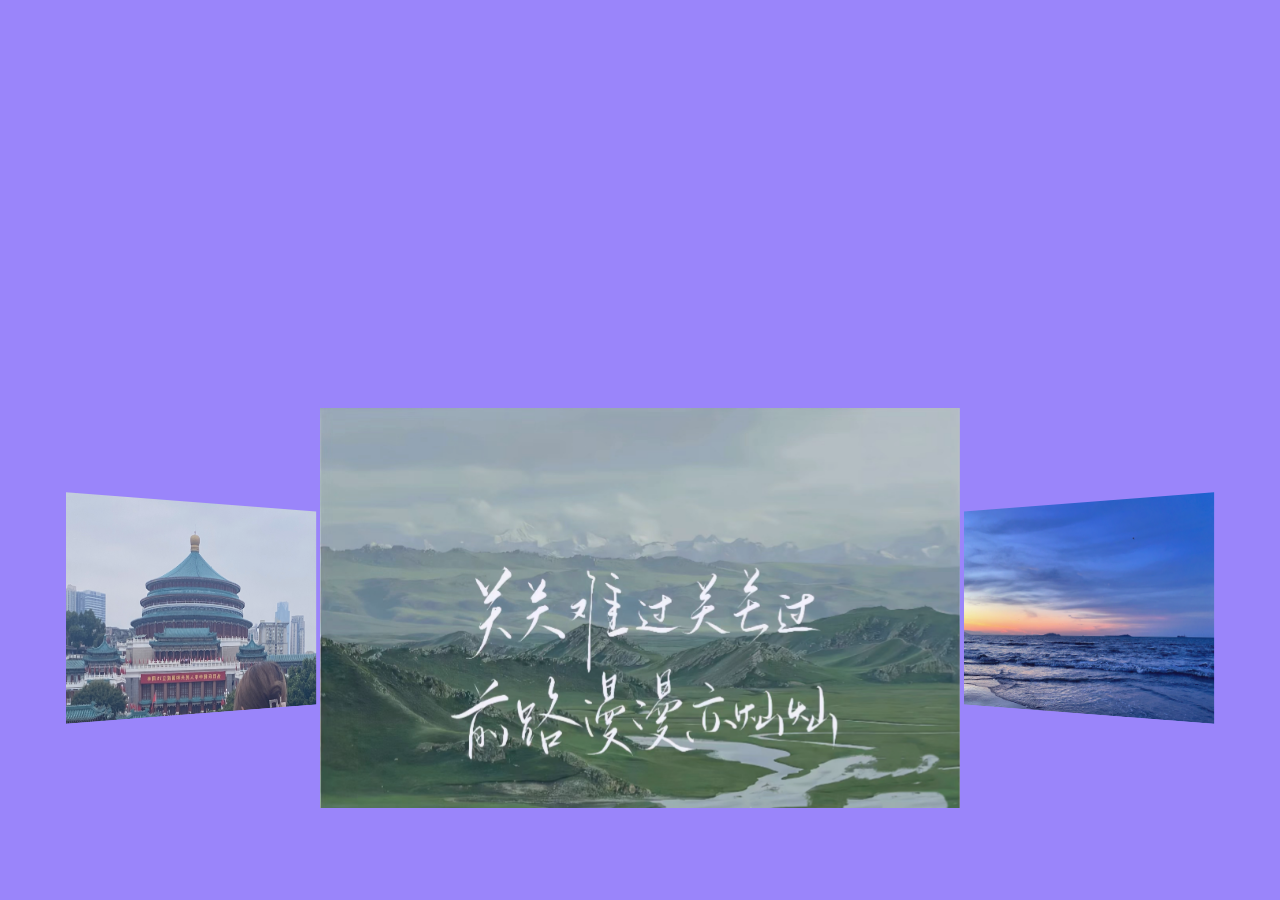
<file: 3D.html>
<!DOCTYPE html>
<html lang="en">
<head>
    <meta charset="UTF-8">
    <meta http-equiv="X-UA-Compatible" content="IE=edge">
    <meta name="viewport" content="width=device-width, initial-scale=1.0">
    <title>Document</title>
    <style>
        body{
            background-color: rgb(154, 133, 250);
        }
        .a{
            position: relative;
            perspective: 1600px;
            top: 600px;
            display: flex;
            justify-content: center;
            align-items: center;
        }
        .b{
            width: 400px;
            height: 250px;
            position: absolute;
            transform-style: preserve-3d;
            animation: move 8s infinite 
            cubic-bezier(.7,0,0.17,1);
        }
        .b div{
            position: absolute;
            background-size: cover;
            opacity: .9;
            width: 400px;
            height: 250px;
            transform: rotateY(calc(var(--i)*120deg))
             translateZ(600px);
        }
        .c{
            background-image: url("./img/2.jpg");
        }
        .d{
            background-image: url("./img/海边.jpg");
        }
        .e{
            background-image: url("./img/照2.jpg");
        }
        @keyframes move{
            0%{
                transform: translateZ(-100px) rotateY(0);
            }
            33%{
                transform: translateZ(-100px) rotateY(-120deg);
            }
            66%{
                transform: translateZ(-100px) rotateY(-240deg);
            }
            100%{
                transform: translateZ(-100px) rotateY(-360deg);
            }
        }
    </style>
</head>
<body>
    <div class="a">
    <div class="b">
        <div class="c" style="--i:0"></div>
        <div class="d" style="--i:1"></div>
        <div class="e" style="--i:2"></div>
    </div>
</div>
</body>
</html>
</file>
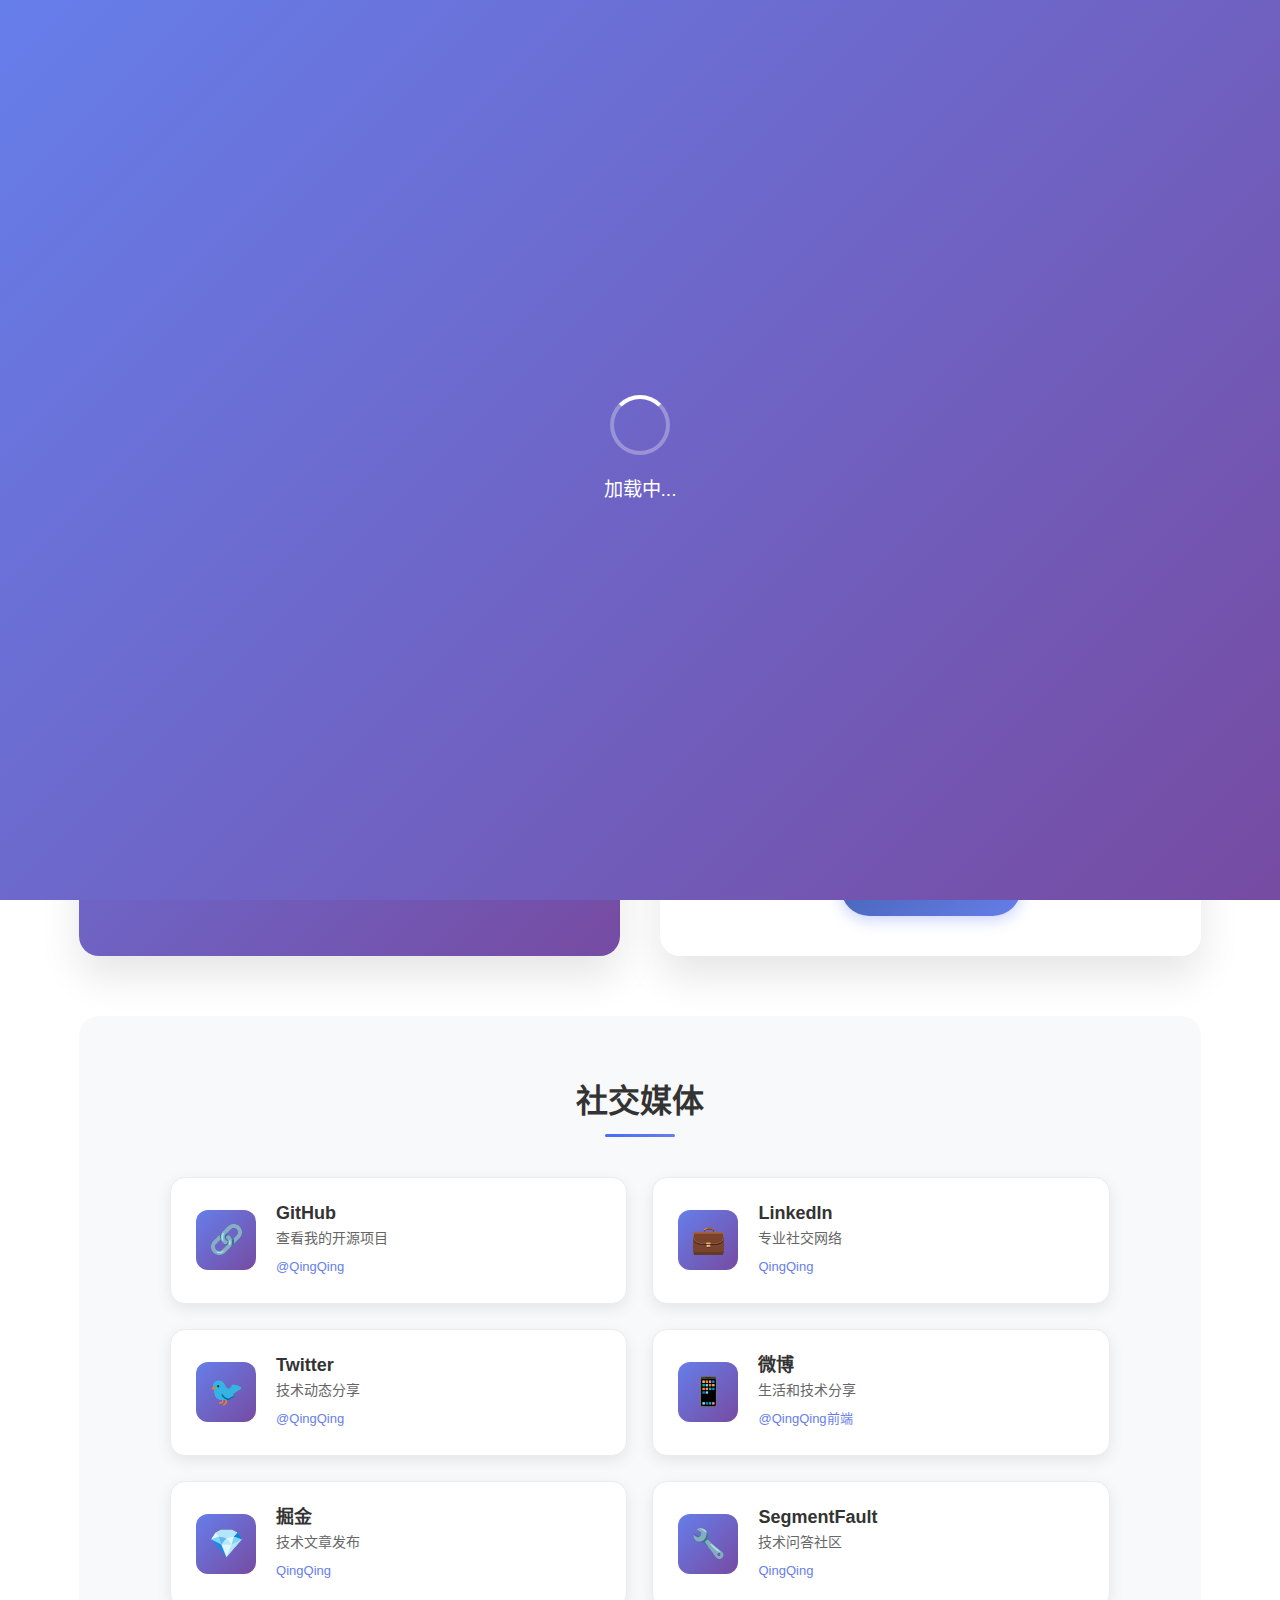
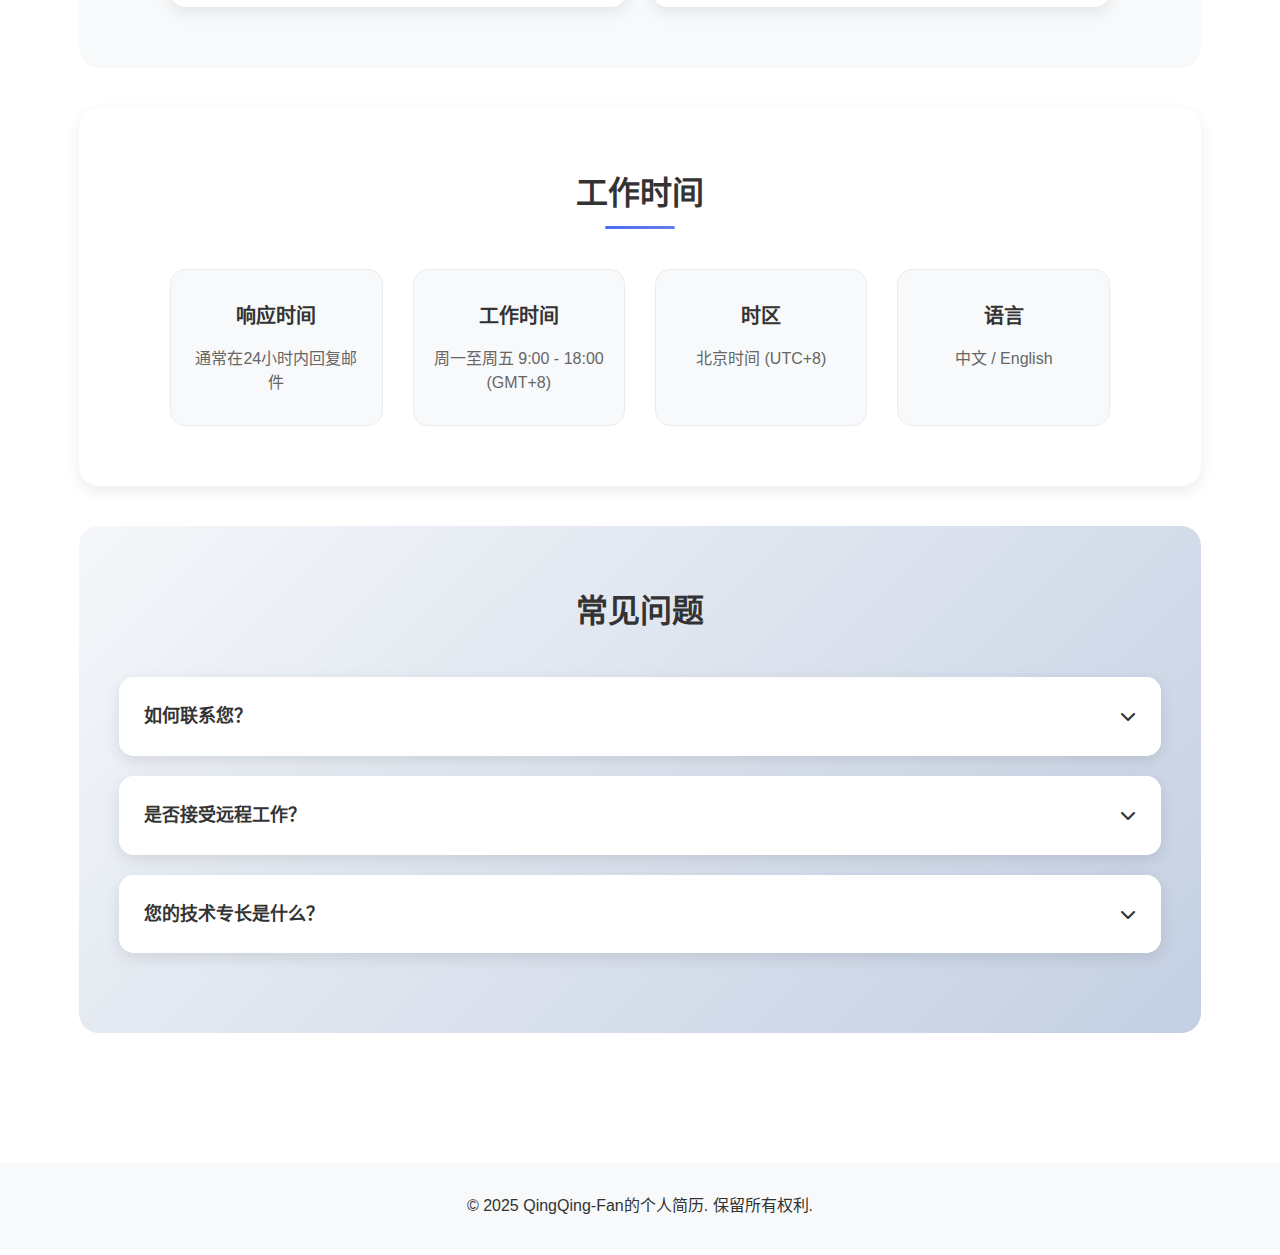
<file: contact.html>
<!DOCTYPE html>
<html lang="zh-CN">
<head>
    <meta charset="UTF-8">
    <meta name="viewport" content="width=device-width, initial-scale=1.0">
    <title>联系方式 - 樊青青</title>
    <link rel="stylesheet" href="style.css">
    <link rel="stylesheet" href="contact.css">
    <link rel="stylesheet" href="https://cdnjs.cloudflare.com/ajax/libs/font-awesome/6.4.0/css/all.min.css">
    <script src="https://cdnjs.cloudflare.com/ajax/libs/jquery/3.4.1/jquery.min.js"></script>


</head>
<body>
    <!-- 页面加载动画 -->
    <div class="loader">
        <div class="spinner"></div>
    </div>

    <!-- 导航栏 -->
    <nav class="modern-navbar">
        <div class="nav-brand">
            <a href="index.html" class="brand-link">
                <i class="fas fa-graduation-cap"></i>
                樊青青
            </a>
        </div>
        <ul id="nav" class="nav-pills">
            <li class="slide1"></li>
            <li class="slide2"></li>
            <li><a href="index.html#home">个人介绍</a></li>
            <li><a href="education.html">教育背景</a></li>
            <li><a href="school-experience.html">在校经历</a></li>
            <li><a href="projects.html">项目经验</a></li>
            <li><a href="contact.html" class="active">留言窗口</a></li>
        </ul>
    </nav>

    <!-- 主要内容 -->
    <main>
        <!-- 联系方式 -->
        <section id="contact" class="section">
            <div class="container">
                <h2 class="section-title">联系方式</h2>
                <div class="contact-container">
                    <div class="contact-info">
                        <div class="contact-item">
                            <i class="fas fa-envelope"></i>
                            <div class="contact-details">
                                <h4>邮箱</h4>
                                <p>2060781487@qq.com</p>
                            </div>
                        </div>
                        <div class="contact-item">
                            <i class="fas fa-phone"></i>
                            <div class="contact-details">
                                <h4>电话</h4>
                                <p>1234560916</p>
                            </div>
                        </div>
                        <div class="contact-item">
                            <i class="fas fa-map-marker-alt"></i>
                            <div class="contact-details">
                                <h4>地址</h4>
                                <p>内蒙古自治区呼和浩特市</p>
                            </div>
                        </div>
                        <div class="contact-item">
                            <i class="fas fa-clock"></i>
                            <div class="contact-details">
                                <h4>工作时间</h4>
                                <p>周一至周五 9:00-18:00</p>
                            </div>
                        </div>
                        
                        <div class="social-links">
                            <h4>社交媒体</h4>
                            <div class="social-icons">
                                <a href="#" title="GitHub"><i class="fab fa-github"></i></a>
                                <a href="#" title="LinkedIn"><i class="fab fa-linkedin"></i></a>
                                <a href="#" title="微信"><i class="fab fa-weixin"></i></a>
                                <a href="#" title="QQ"><i class="fab fa-qq"></i></a>
                            </div>
                        </div>
                    </div>
                    
                    <!-- 留言表单 -->
                    <div class="contact-form-container">
                        <h3>给我留言</h3>
                        <form class="contact-form" id="contactForm">
                            <div class="form-row">
                                <div class="form-group">
                                    <label for="name">姓名 *</label>
                                    <input type="text" id="name" name="name" required>
                                </div>
                                <div class="form-group">
                                    <label for="email">邮箱 *</label>
                                    <input type="email" id="email" name="email" required>
                                </div>
                            </div>
                            <div class="form-group">
                                <label for="subject">主题</label>
                                <input type="text" id="subject" name="subject">
                            </div>
                            <div class="form-group">
                                <label for="message">留言内容 *</label>
                                <textarea id="message" name="message" rows="6" required placeholder="请输入您的留言内容..."></textarea>
                            </div>
                            <div class="form-group">
                                <label class="checkbox-label">
                                    <input type="checkbox" id="privacy" required>
                                    <span class="checkmark"></span>
                                    我已阅读并同意隐私政策
                                </label>
                            </div>
                            <button type="submit" class="btn primary">
                                <i class="fas fa-paper-plane"></i>
                                发送消息
                            </button>
                        </form>
                    </div>
                </div>

                <!-- 社交媒体 -->
                <section class="social-media">
                    <div class="container">
                        <h2 class="section-title">社交媒体</h2>
                        <div class="social-grid">
                            <a href="https://github.com/zhangsan" class="social-link" target="_blank">
                                <div class="social-icon">🔗</div>
                                <div class="social-info">
                                    <h4>GitHub</h4>
                                    <p>查看我的开源项目</p>
                                    <span class="social-handle">@QingQing</span>
                                </div>
                            </a>
                            <a href="https://linkedin.com/in/zhangsan" class="social-link" target="_blank">
                                <div class="social-icon">💼</div>
                                <div class="social-info">
                                    <h4>LinkedIn</h4>
                                    <p>专业社交网络</p>
                                    <span class="social-handle">QingQing</span>
                                </div>
                            </a>
                            <a href="https://twitter.com/zhangsan" class="social-link" target="_blank">
                                <div class="social-icon">🐦</div>
                                <div class="social-info">
                                    <h4>Twitter</h4>
                                    <p>技术动态分享</p>
                                    <span class="social-handle">@QingQing</span>
                                </div>
                            </a>
                            <a href="https://weibo.com/zhangsan" class="social-link" target="_blank">
                                <div class="social-icon">📱</div>
                                <div class="social-info">
                                    <h4>微博</h4>
                                    <p>生活和技术分享</p>
                                    <span class="social-handle">@QingQing前端</span>
                                </div>
                            </a>
                            <a href="https://juejin.cn/user/zhangsan" class="social-link" target="_blank">
                                <div class="social-icon">💎</div>
                                <div class="social-info">
                                    <h4>掘金</h4>
                                    <p>技术文章发布</p>
                                    <span class="social-handle">QingQing</span>
                                </div>
                            </a>
                            <a href="https://segmentfault.com/u/zhangsan" class="social-link" target="_blank">
                                <div class="social-icon">🔧</div>
                                <div class="social-info">
                                    <h4>SegmentFault</h4>
                                    <p>技术问答社区</p>
                                    <span class="social-handle">QingQing</span>
                                </div>
                            </a>
                        </div>
                    </div>
                </section>

                <!-- 工作时间 -->
                <section class="availability">
                    <div class="container">
                        <h2 class="section-title">工作时间</h2>
                        <div class="availability-info">
                            <div class="availability-item">
                                <h4>响应时间</h4>
                                <p>通常在24小时内回复邮件</p>
                            </div>
                            <div class="availability-item">
                                <h4>工作时间</h4>
                                <p>周一至周五 9:00 - 18:00 (GMT+8)</p>
                            </div>
                            <div class="availability-item">
                                <h4>时区</h4>
                                <p>北京时间 (UTC+8)</p>
                            </div>
                            <div class="availability-item">
                                <h4>语言</h4>
                                <p>中文 / English</p>
                            </div>
                        </div>
                    </div>
                </section>

                <!-- 常见问题 -->
                <div class="faq-section">
                    <h3>常见问题</h3>
                    <div class="faq-container">
                        <div class="faq-item">
                            <div class="faq-question">
                                <h4>如何联系您？</h4>
                                <i class="fas fa-chevron-down"></i>
                            </div>
                            <div class="faq-answer">
                                <p>您可以通过邮箱、电话或者上方的留言表单联系我。我会在24小时内回复您的消息。</p>
                            </div>
                        </div>
                        <div class="faq-item">
                            <div class="faq-question">
                                <h4>是否接受远程工作？</h4>
                                <i class="fas fa-chevron-down"></i>
                            </div>
                            <div class="faq-answer">
                                <p>是的，我接受远程工作机会，也愿意考虑现场工作的职位。</p>
                            </div>
                        </div>
                        <div class="faq-item">
                            <div class="faq-question">
                                <h4>您的技术专长是什么？</h4>
                                <i class="fas fa-chevron-down"></i>
                            </div>
                            <div class="faq-answer">
                                <p>我专注于前端开发，熟练掌握React、Vue.js、JavaScript等技术，也有一定的后端开发经验。</p>
                            </div>
                        </div>
                    </div>
                </div>
            </div>
        </section>
    </main>

    <!-- 页脚 -->
    <footer>
        <div class="container">
            <p>&copy; 2025 QingQing-Fan的个人简历. 保留所有权利.</p>
        </div>
    </footer>

    <!-- 返回顶部按钮 -->
    <button id="back-to-top" aria-label="返回顶部">
        <i class="fas fa-arrow-up"></i>
    </button>

    <!-- JavaScript 文件 -->
    <script src="script.js"></script>
    <script src="contact.js"></script>
</body>
</html>
</file>
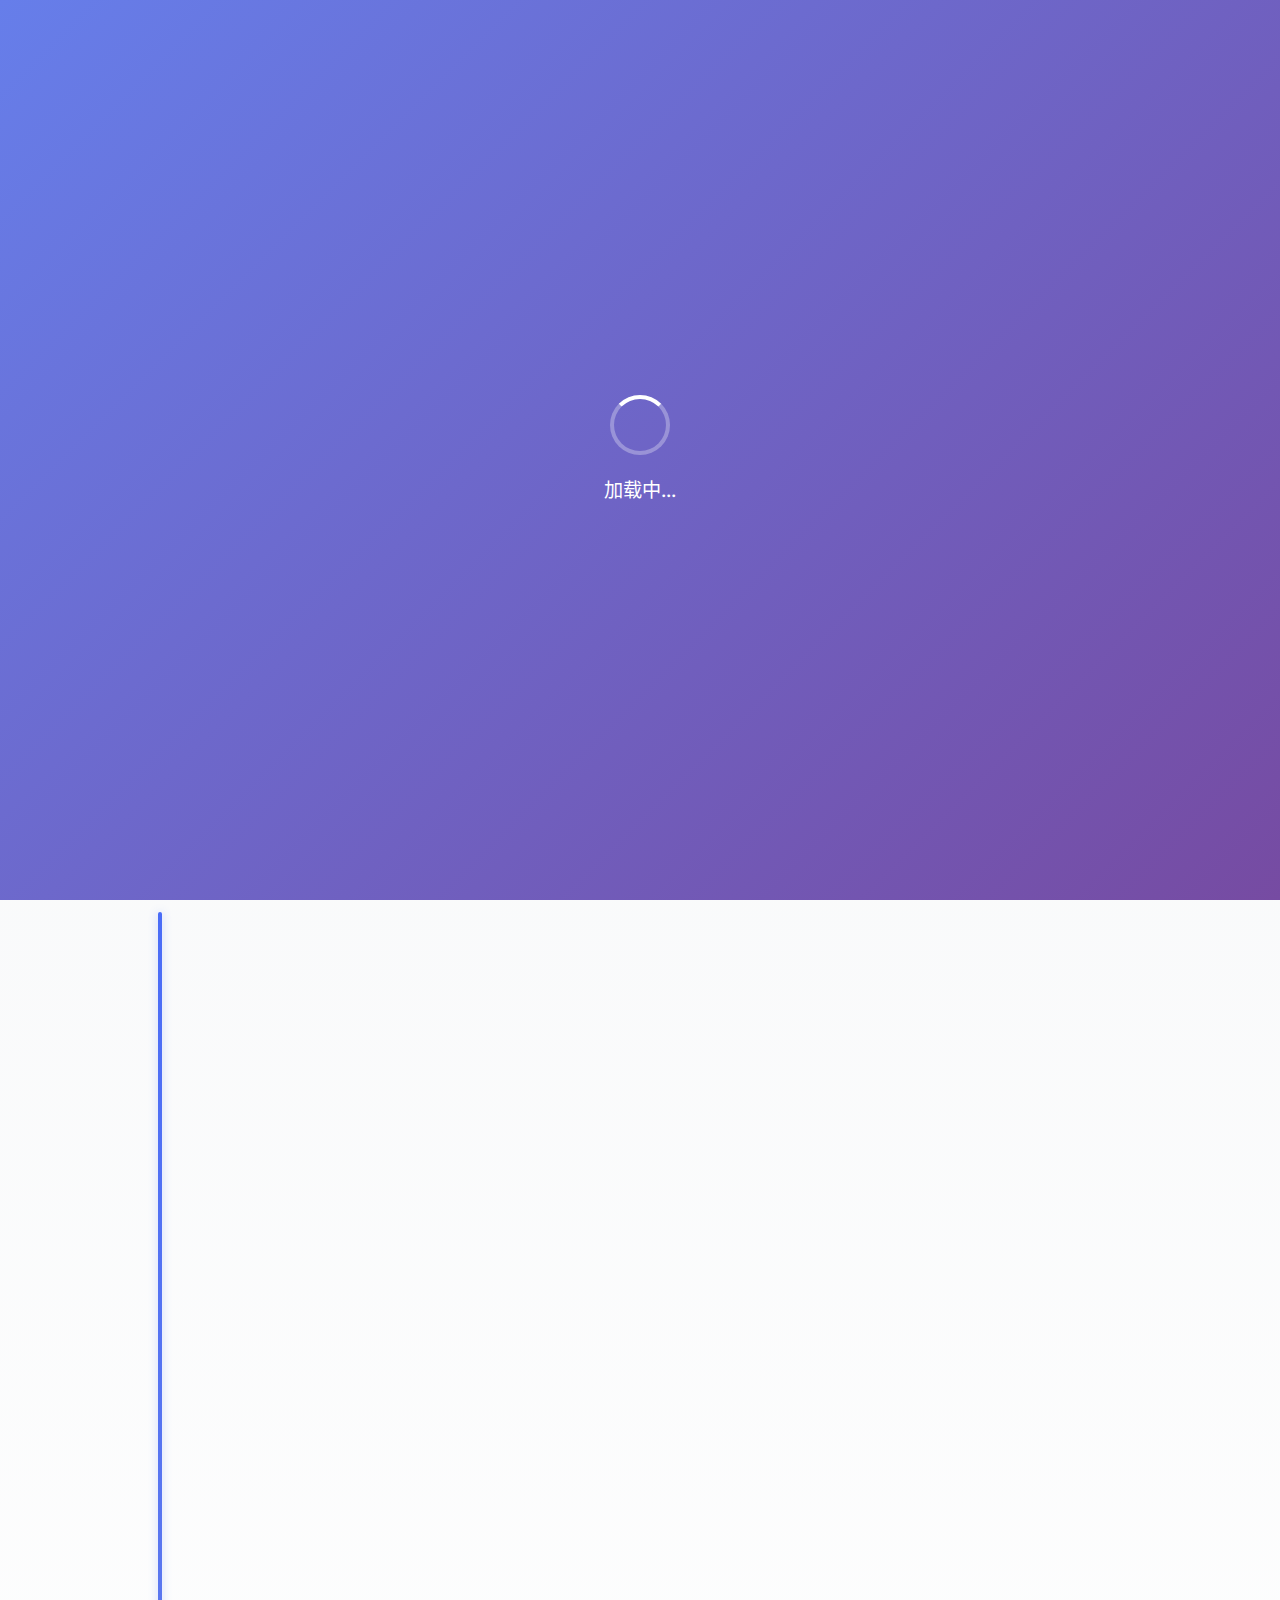
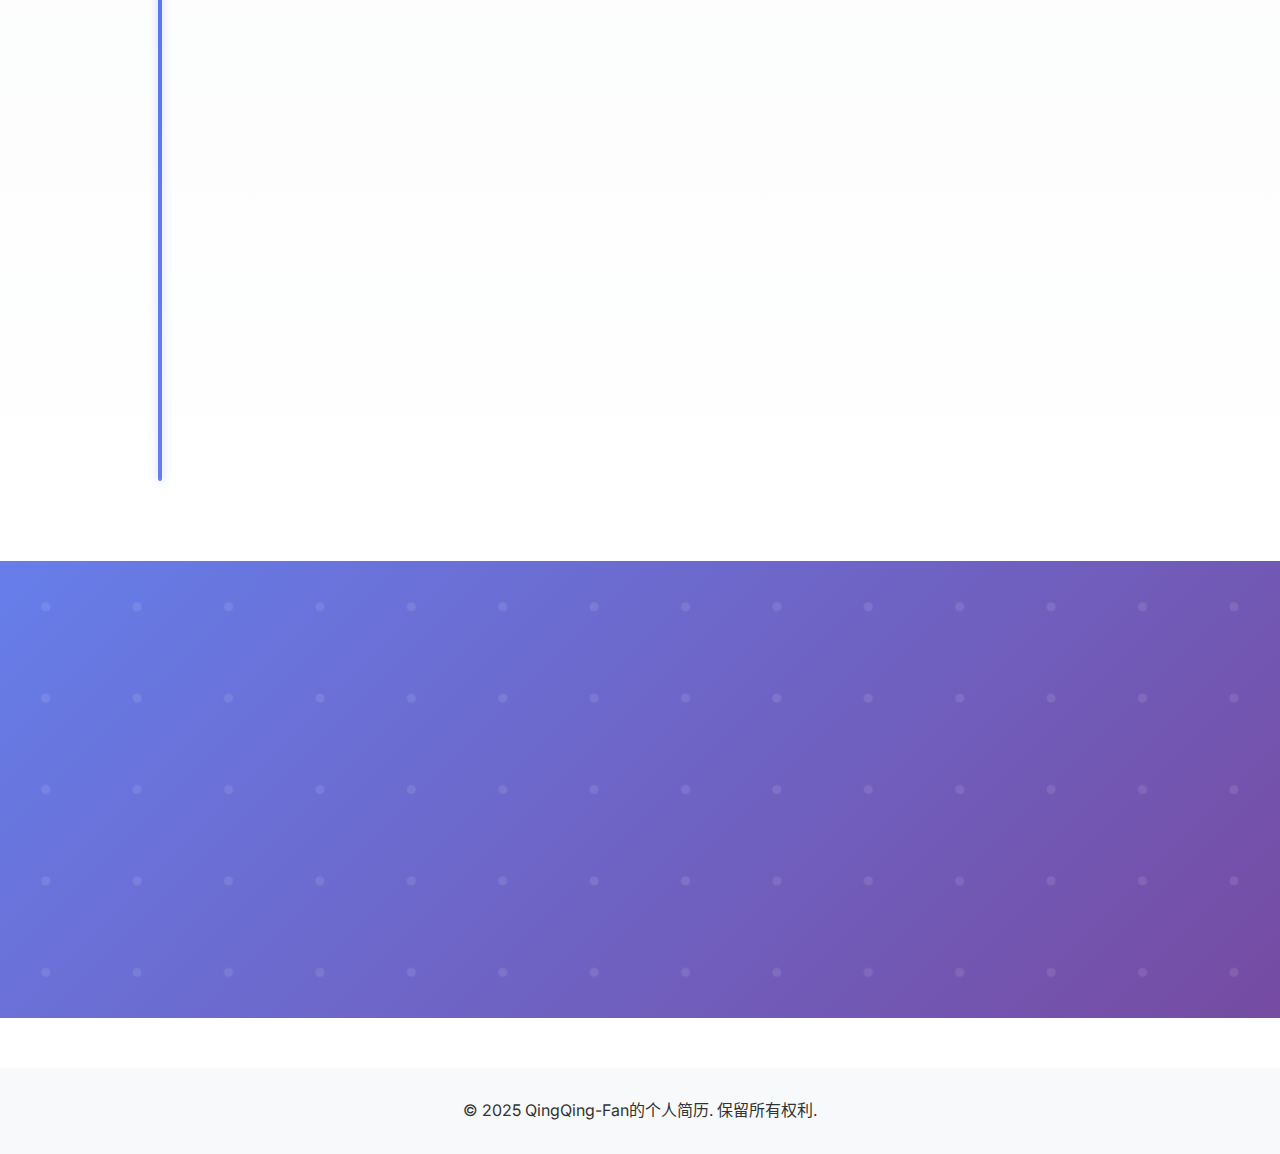
<file: education.html>
<!DOCTYPE html>
<html lang="zh-CN">
<head>
    <meta charset="UTF-8">
    <meta name="viewport" content="width=device-width, initial-scale=1.0">
    <title>教育背景 - 樊青青</title>
    <link rel="stylesheet" href="style.css">
    <link rel="stylesheet" href="https://cdnjs.cloudflare.com/ajax/libs/font-awesome/6.4.0/css/all.min.css">
    <link rel="stylesheet" href="https://unpkg.com/aos@2.3.1/dist/aos.css">
    <link rel="preconnect" href="https://fonts.googleapis.com">
    <link rel="preconnect" href="https://fonts.gstatic.com" crossorigin>
    <link href="https://fonts.googleapis.com/css2?family=Inter:wght@300;400;500;600;700&display=swap" rel="stylesheet">
</head>
<body>
    <!-- 页面加载动画 -->
    <div class="loader">
        <div class="spinner"></div>
    </div>

    <!-- 导航栏 -->
    <nav class="modern-navbar">
        <div class="nav-brand">
            <a href="index.html" class="brand-link">
                <i class="fas fa-graduation-cap"></i>
                樊青青
            </a>
        </div>
        <ul id="nav" class="nav-pills">
            <li class="slide1"></li>
            <li class="slide2"></li>
            <li><a href="index.html#home">个人介绍</a></li>
            <li><a href="education.html" class="active">教育背景</a></li>
            <li><a href="school-experience.html">在校经历</a></li>
            <li><a href="projects.html">项目经验</a></li>
            <li><a href="contact.html">留言窗口</a></li>
        </ul>
    </nav>

    <!-- 主要内容 -->
    <main>
        <!-- 页面头部横幅 -->
        <section class="education-hero">
            <div class="hero-background">
                <div class="floating-shapes">
                    <div class="shape shape-1"></div>
                    <div class="shape shape-2"></div>
                    <div class="shape shape-3"></div>
                    <div class="shape shape-4"></div>
                    <div class="shape shape-5"></div>
                </div>
                <div class="particles">
                    <div class="particle"></div>
                    <div class="particle"></div>
                    <div class="particle"></div>
                    <div class="particle"></div>
                    <div class="particle"></div>
                    <div class="particle"></div>
                    <div class="particle"></div>
                    <div class="particle"></div>
                </div>
            </div>
            <div class="container">
                <div class="hero-content" data-aos="fade-up">
                    <div class="hero-badge" data-aos="fade-up" data-aos-delay="100">
                        <i class="fas fa-graduation-cap"></i>
                        学术历程
                    </div>
                    <h1 class="hero-title" data-aos="fade-up" data-aos-delay="200">教育背景</h1>
                    <p class="hero-subtitle" data-aos="fade-up" data-aos-delay="300">从小镇学生到大学生，每一步都走得踏实</p>
                    <div class="hero-stats" data-aos="fade-up" data-aos-delay="400">
                        <div class="hero-stat">
                            <span class="stat-value">2</span>
                            <span class="stat-text">年学习</span>
                        </div>
                        <div class="hero-stat">
                            <span class="stat-value">8+</span>
                            <span class="stat-text">核心课程</span>
                        </div>
                        <div class="hero-stat">
                            <span class="stat-value">3+</span>
                            <span class="stat-text">编程语言</span>
                        </div>
                    </div>
                </div>
            </div>
        </section>

        <!-- 教育背景详情 -->
        <section id="education" class="section education-section">
            <div class="container">
                <div class="section-header">
                    <h2 class="section-title">我的求学路</h2>
                    <p class="section-description">一路走来，感谢每一位老师的教导和同学的陪伴</p>
                </div>

                <div class="timeline">
                    <!-- 大学教育 -->
                    <div class="timeline-item" data-aos="fade-up">
                        <div class="timeline-dot">
                            <i class="fas fa-university"></i>
                        </div>
                        <div class="timeline-content">
                            <div class="education-card">
                                <div class="card-header">
                                    <div class="degree-info">
                                        <h3 class="degree-title">区块链工程专业</h3>
                                        <h4 class="institution">三亚学院</h4>
                                        <div class="education-meta">
                                            <span class="timeline-date">
                                                <i class="fas fa-calendar-alt"></i>
                                                2023 - 2027
                                            </span>
                                            <span class="degree-level">
                                                <i class="fas fa-medal"></i>
                                                本科学位
                                            </span>
                                        </div>
                                    </div>
                                    <div class="institution-logo">
                                        <i class="fas fa-school"></i>
                                    </div>
                                </div>

                                <div class="card-body">
                                    <p class="description">初入大学选择这个专业时，其实也是一种对未来的豭注。区块链作为新兴技术，让我看到了无限可能</p>

                                    <div class="courses-section">
                                        <h5 class="courses-title">
                                            <i class="fas fa-book-open"></i>
                                            核心课程
                                        </h5>
                                        <div class="course-tags">
                                            <span class="course-tag frontend">Web前端开发</span>
                                            <span class="course-tag algorithm">数据结构与算法</span>
                                            <span class="course-tag network">计算机网络</span>
                                            <span class="course-tag system">操作系统</span>
                                            <span class="course-tag database">数据库原理</span>
                                            <span class="course-tag engineering">软件工程</span>
                                            <span class="course-tag java">Java程序设计</span>
                                            <span class="course-tag python">Python编程</span>
                                        </div>
                                    </div>
                                </div>
                            </div>
                        </div>
                    </div>

                    <!-- 基础教育 -->
                    <div class="timeline-item" data-aos="fade-up" data-aos-delay="200">
                        <div class="timeline-dot">
                            <i class="fas fa-school"></i>
                        </div>
                        <div class="timeline-content">
                            <div class="education-card">
                                <div class="card-header">
                                    <div class="degree-info">
                                        <h3 class="degree-title">基础教育阶段</h3>
                                        <h4 class="institution">呼和浩特市</h4>
                                        <div class="education-meta">
                                            <span class="timeline-date">
                                                <i class="fas fa-calendar-alt"></i>
                                                2011 - 2023
                                            </span>
                                            <span class="degree-level">
                                                <i class="fas fa-award"></i>
                                                理科方向
                                            </span>
                                        </div>
                                    </div>
                                    <div class="institution-logo">
                                        <i class="fas fa-graduation-cap"></i>
                                    </div>
                                </div>

                                <div class="card-body">
                                    <p class="description">在内蒙古呈和浩特度过的中学时光。虽然当时学习压力很大，但现在回想起来，那些基础学科的训练为我现在的逻辑思维能力打下了坚实基础</p>

                                    <div class="foundation-subjects">
                                        <h5 class="courses-title">
                                            <i class="fas fa-flask"></i>
                                            基础学科
                                        </h5>
                                        <div class="subject-grid">
                                            <div class="subject-item">
                                                <i class="fas fa-calculator"></i>
                                                <span>数学</span>
                                            </div>
                                            <div class="subject-item">
                                                <i class="fas fa-atom"></i>
                                                <span>物理</span>
                                            </div>
                                            <div class="subject-item">
                                                <i class="fas fa-vial"></i>
                                                <span>化学</span>
                                            </div>
                                            <div class="subject-item">
                                                <i class="fas fa-dna"></i>
                                                <span>生物</span>
                                            </div>
                                        </div>
                                    </div>
                                </div>
                            </div>
                        </div>
                    </div>
                </div>
            </div>
        </section>
    </main>

    <!-- 统计信息区域 -->
    <section class="education-stats">
        <div class="container">
            <div class="stats-grid">
                <div class="stat-item" data-aos="fade-up">
                    <div class="stat-icon">
                        <i class="fas fa-calendar-check"></i>
                    </div>
                    <div class="stat-content">
                        <h3 class="stat-number" data-count="2">0</h3>
                        <p class="stat-label">学习年限</p>
                    </div>
                </div>

                <div class="stat-item" data-aos="fade-up" data-aos-delay="100">
                    <div class="stat-icon">
                        <i class="fas fa-book"></i>
                    </div>
                    <div class="stat-content">
                        <h3 class="stat-number" data-count="8">0</h3>
                        <p class="stat-label">核心课程</p>
                    </div>
                </div>

                <div class="stat-item" data-aos="fade-up" data-aos-delay="200">
                    <div class="stat-icon">
                        <i class="fas fa-code"></i>
                    </div>
                    <div class="stat-content">
                        <h3 class="stat-number" data-count="3">0</h3>
                        <p class="stat-label">编程语言</p>
                    </div>
                </div>

                <div class="stat-item" data-aos="fade-up" data-aos-delay="300">
                    <div class="stat-icon">
                        <i class="fas fa-trophy"></i>
                    </div>
                    <div class="stat-content">
                        <h3 class="stat-number" data-count="12">0</h3>
                        <p class="stat-label">学习年份</p>
                    </div>
                </div>
            </div>
        </div>
    </section>

    <!-- 页脚 -->
    <footer>
        <div class="container">
            <p>&copy; 2025 QingQing-Fan的个人简历. 保留所有权利.</p>
        </div>
    </footer>

    <!-- 返回顶部按钮 -->
    <button id="back-to-top" class="back-to-top" aria-label="返回顶部">
        <i class="fas fa-arrow-up"></i>
    </button>

    <!-- JavaScript 文件 -->
    <script src="https://cdnjs.cloudflare.com/ajax/libs/jquery/3.4.1/jquery.min.js"></script>
    <script src="https://unpkg.com/aos@2.3.1/dist/aos.js"></script>
    <script src="script.js"></script>
    <script>
        // 导航栏动画效果
        $(document).ready(function() {
            // 导航栏点击效果
            $("#nav a").on("click", function () {
                var position = $(this).parent().position();
                var width = $(this).parent().width();
                $("#nav .slide1").css({ opacity: 1, left: +position.left, width: width });

                // 移除其他active类，添加到当前点击的链接
                $("#nav a").removeClass("active");
                $(this).addClass("active");
            });

            // 导航栏悬停效果
            $("#nav a").on("mouseover", function () {
                var position = $(this).parent().position();
                var width = $(this).parent().width();
                $("#nav .slide2").css({ opacity: 1, left: +position.left, width: width }).addClass("squeeze");
            });

            $("#nav a").on("mouseout", function () {
                $("#nav .slide2").css({ opacity: 0 }).removeClass("squeeze");
            });

            // 设置当前页面的active状态
            var currentPage = window.location.pathname.split('/').pop();
            if (currentPage === 'education.html' || currentPage === '') {
                var activeLink = $("#nav a[href='education.html']");
                if (activeLink.length) {
                    var currentWidth = activeLink.parent("li").width();
                    var current = activeLink.position();
                    $("#nav .slide1").css({ left: +current.left, width: currentWidth });
                    activeLink.addClass("active");
                }
            }
        });

        // 初始化 AOS 动画库
        AOS.init({
            duration: 800,
            easing: 'ease-in-out',
            once: true,
            offset: 100
        });

        // 数字计数动画
        function animateCounter(element) {
            const target = parseInt(element.getAttribute('data-count'));
            const duration = 2000;
            const step = target / (duration / 16);
            let current = 0;

            const timer = setInterval(() => {
                current += step;
                if (current >= target) {
                    current = target;
                    clearInterval(timer);
                }
                element.textContent = Math.floor(current);
            }, 16);
        }

        // 当统计区域进入视口时触发计数动画
        const observerOptions = {
            threshold: 0.5,
            rootMargin: '0px 0px -100px 0px'
        };

        const observer = new IntersectionObserver((entries) => {
            entries.forEach(entry => {
                if (entry.isIntersecting) {
                    const counters = entry.target.querySelectorAll('.stat-number');
                    counters.forEach(counter => {
                        animateCounter(counter);
                    });
                    observer.unobserve(entry.target);
                }
            });
        }, observerOptions);

        const statsSection = document.querySelector('.education-stats');
        if (statsSection) {
            observer.observe(statsSection);
        }

        // 导航栏滚动效果
        window.addEventListener('scroll', function() {
            const navbar = document.querySelector('.modern-navbar');
            if (window.scrollY > 50) {
                navbar.style.background = 'rgba(255, 255, 255, 0.98)';
                navbar.style.boxShadow = '0 8px 32px rgba(0, 0, 0, 0.15)';
            } else {
                navbar.style.background = 'rgba(255, 255, 255, 0.95)';
                navbar.style.boxShadow = '0 8px 32px rgba(0, 0, 0, 0.1)';
            }
        });
    </script>
</body>
</html>
</file>
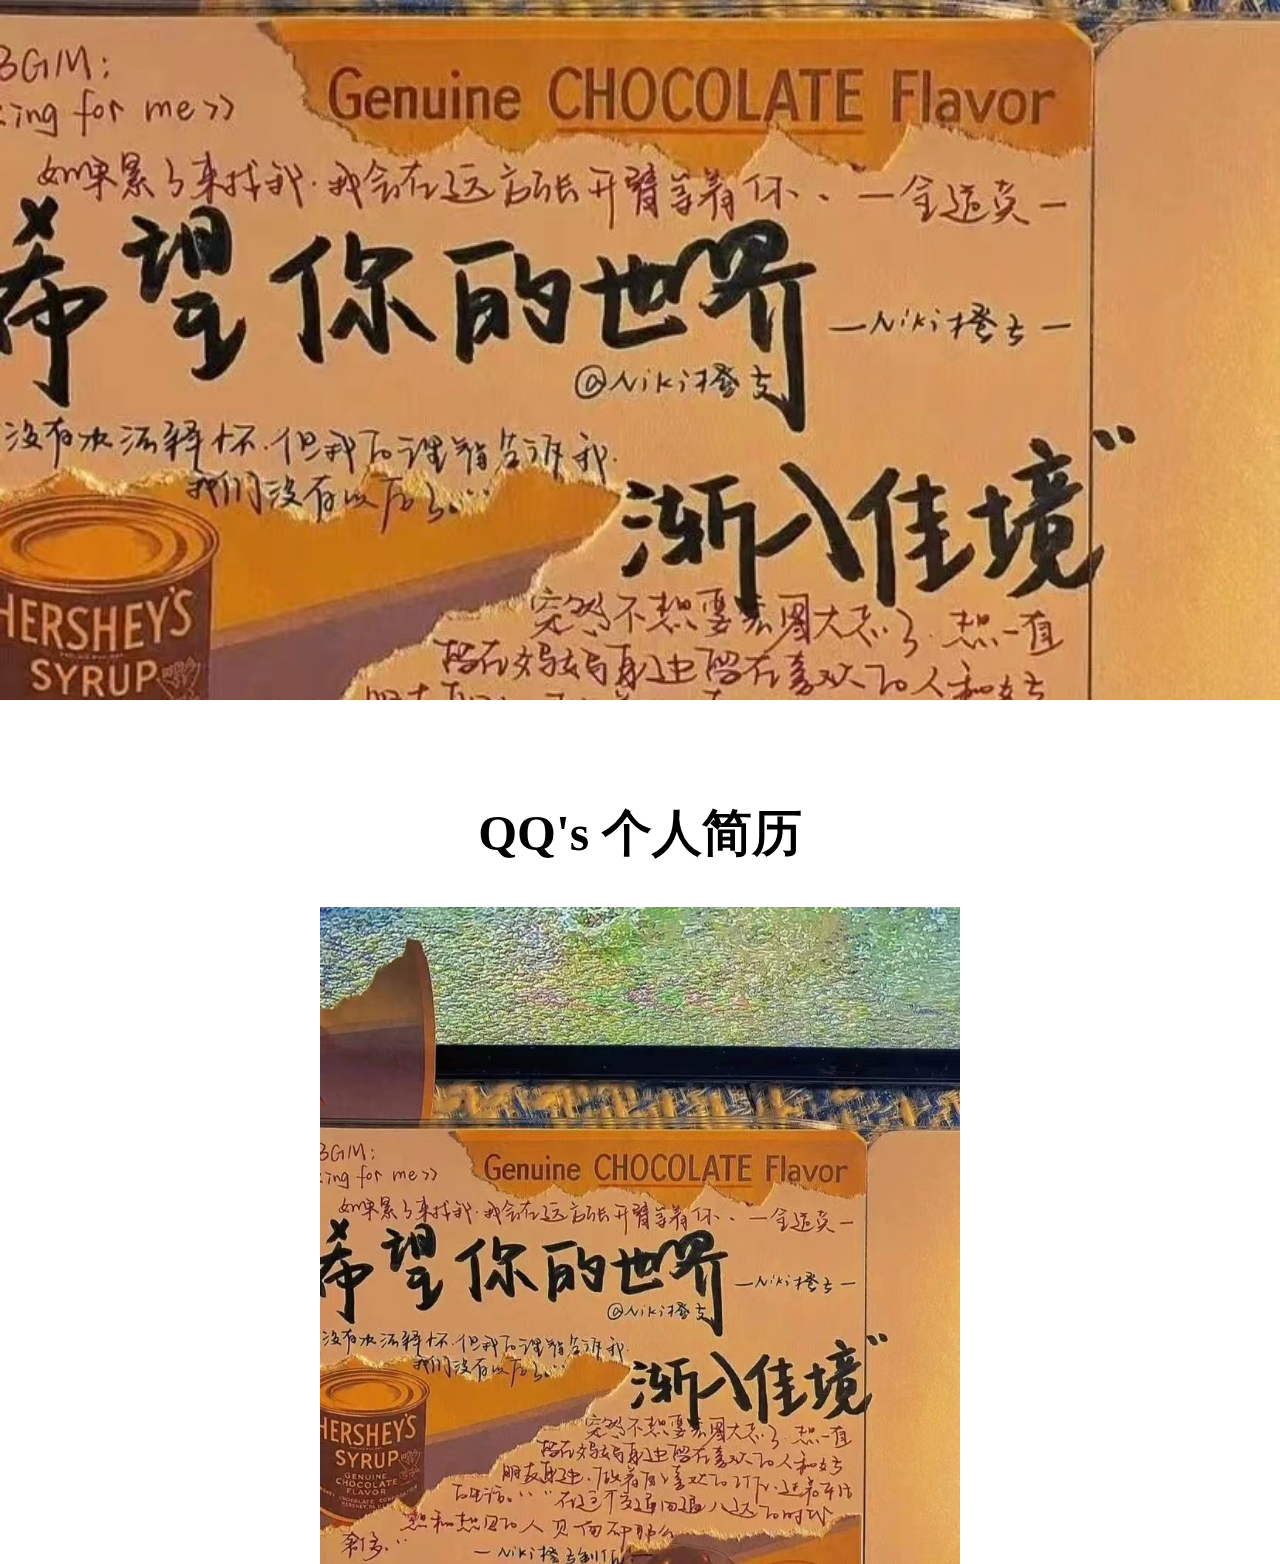
<file: index2.html>
<!DOCTYPE html>
<html lang="en">
<head>
    <meta charset="UTF-8">
    <meta name="viewport" content="width=device-width, initial-scale=1.0">
    <title>Document</title>
    <style>
         *{
            margin: 0;
            padding: 0;
         }

         body{
            height: 1500px;
         }

         .shell{
            width: 100%;
            display: flex;
            flex-direction: column;
         }

         header{
            height: 700px;
            width: 100%;
            overflow: hidden;
            clip-path: polygon(0 0, 100% 0%, 100% 100%, 0 100%);
            transition: clip-path 0.5s ease;
         }

         .img{
            width: 100%;
            height: 100%;
            background: url('./img/1\ -\ 副本.jpg');
            background-size: cover;
            transform: scale(1);
            transition: transform 0.5s ease;
         }

         .main{
            width: 100%;
            height: 100%;
            display: flex;
            flex-direction: column;
            margin-top: 100px;
            align-items: center;
         }

         .main h2{
            font-size: 50px;
            margin-bottom: 40px;
         }

         .main img{
            width: 50%;
         }
    </style>
</head>
<body>
    <div class="shell">
        <header>
            <div class="img"></div>
        </header>
        <div class="main">
            <h2>QQ's 个人简历</h2>
            <img src="./img/1.jpg" alt="">
        </div>
    </div>
</body>

<script> 
    const header = document.querySelector('header');
        const img = document.querySelector('.img');
        let scrollDistance = 0;
        let requestId = null;
        function updateHeaderClipPath() {
            const clipPathValue = `polygon(0 0, 100% 0%, 100% ${(scrollDistance <= 600) ? 100 - ((scrollDistance / 600) * 60) : 75}%, 0 100%)`;
            header.style.clipPath = clipPathValue;
            const scaleValue = 1 + ((scrollDistance / 600) * 1);
            img.style.transform = `scale(${scaleValue})`;
            const opacityValue = (scrollDistance / 600);
        }
        function scrollHandler(event) {
            if (event.deltaY < 0) {
                scrollDistance = Math.max(0, scrollDistance + event.deltaY);
            } else {
                scrollDistance = Math.min(600, scrollDistance + event.deltaY);
            }
            if (!requestId) {
                requestId = window.requestAnimationFrame(() => {
                    updateHeaderClipPath();
                    requestId = null;
                });
            }
        }
        window.addEventListener('wheel', scrollHandler);
</script>
</html>
</file>
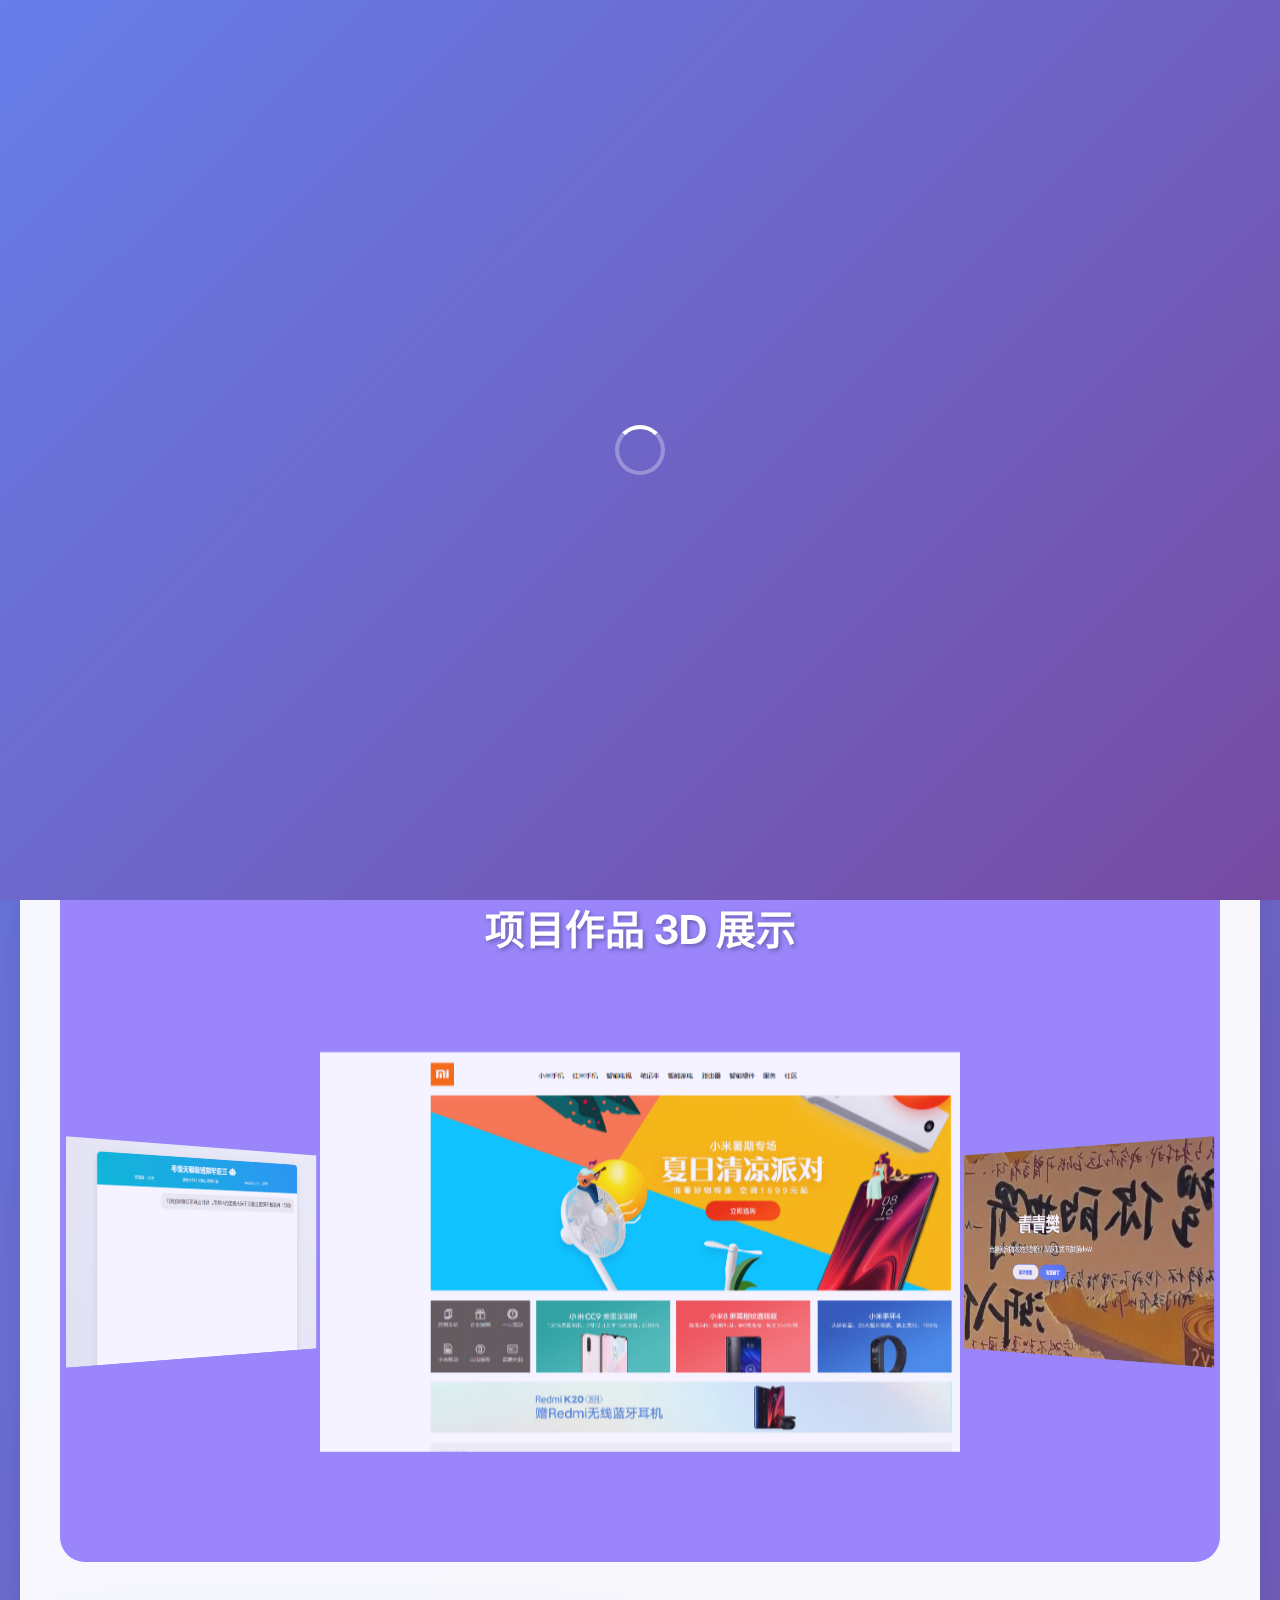
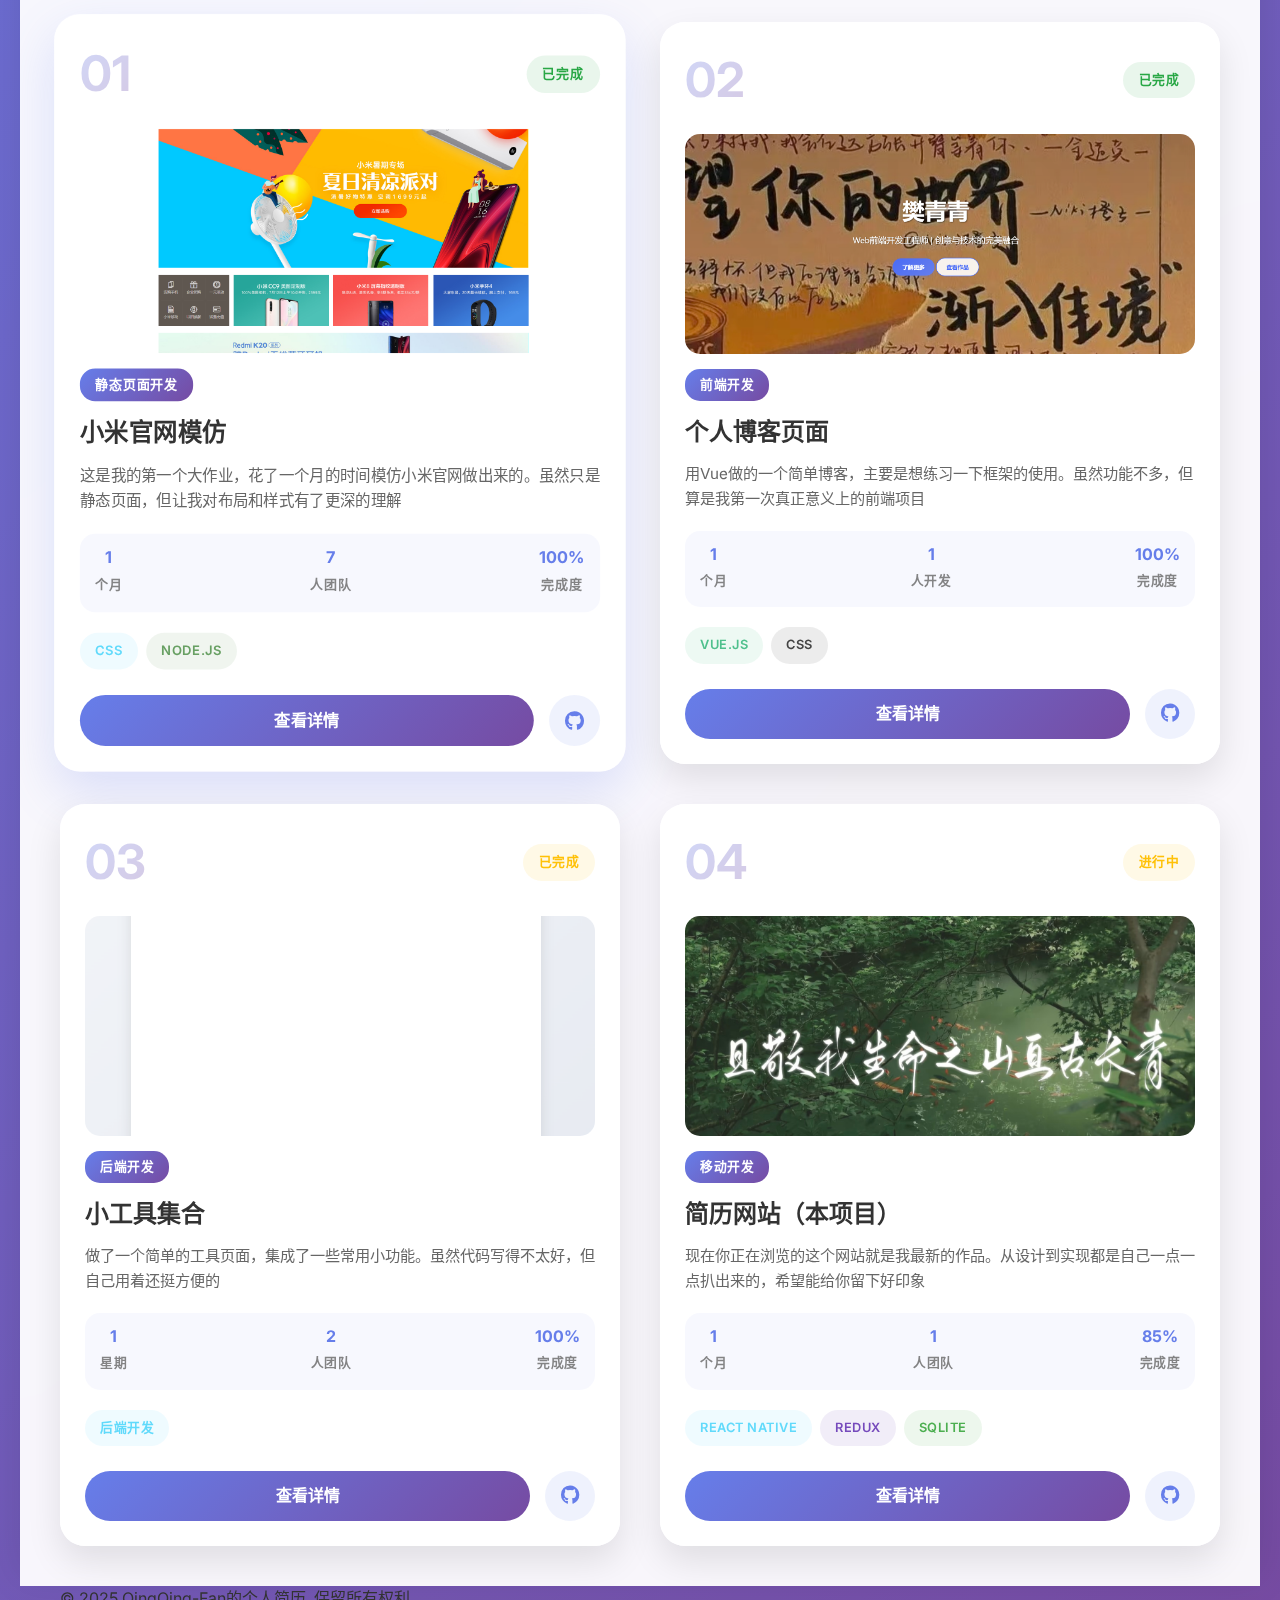
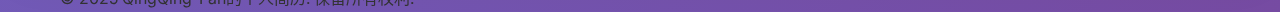
<file: projects.html>
<!DOCTYPE html>
<html lang="zh-CN">
<head>
    <meta charset="UTF-8">
    <meta name="viewport" content="width=device-width, initial-scale=1.0">
    <title>项目经验 - 樊青青</title>
    <link rel="stylesheet" href="projects-styles.css">
    <link rel="stylesheet" href="https://cdnjs.cloudflare.com/ajax/libs/font-awesome/6.4.0/css/all.min.css">
    <!-- Inter字体 (用于导航栏) -->
    <link rel="preconnect" href="https://fonts.googleapis.com">
    <link rel="preconnect" href="https://fonts.gstatic.com" crossorigin>
    <link href="https://fonts.googleapis.com/css2?family=Inter:wght@300;400;500;600;700&display=swap" rel="stylesheet">



</head>
<body>
    <!-- 页面加载动画 -->
    <div class="loader">
        <div class="spinner"></div>
    </div>

    <!-- 导航栏 -->
    <nav class="modern-navbar">
        <div class="nav-brand">
            <a href="index.html" class="brand-link">
                <i class="fas fa-graduation-cap"></i>
                樊青青
            </a>
        </div>
        <ul id="nav" class="nav-pills">
            <li class="slide1"></li>
            <li class="slide2"></li>
            <li><a href="index.html#home">个人介绍</a></li>
            <li><a href="education.html">教育背景</a></li>
            <li><a href="school-experience.html">在校经历</a></li>
            <li><a href="projects.html" class="active">项目经验</a></li>
            <li><a href="contact.html">留言窗口</a></li>
        </ul>
    </nav>

    <!-- 主要内容 -->
    <main>
        <!-- 专业技能 -->
        <section id="skills" class="section compact-skills-section">
            <div class="container">
                <!-- 标题区域 -->
                <div class="skills-header">
                    <span class="section-badge">EXPERTISE</span>
                    <h2 class="skills-title">专业技能</h2>
                    <p class="skills-subtitle">核心技术栈雷达图展示</p>
                </div>

                <!-- 雷达图展示区域 -->
                <div class="radar-display-container">
                    <div class="radar-chart-wrapper">
                        <div class="pure-radar-chart">
                            <div class="radar-grid">
                                <div class="radar-ring" style="--ring-size: 20%"></div>
                                <div class="radar-ring" style="--ring-size: 40%"></div>
                                <div class="radar-ring" style="--ring-size: 60%"></div>
                                <div class="radar-ring" style="--ring-size: 80%"></div>
                                <div class="radar-ring" style="--ring-size: 100%"></div>

                                <!-- 雷达轴线 -->
                                <div class="radar-axis" style="--angle: 0deg"></div>
                                <div class="radar-axis" style="--angle: 60deg"></div>
                                <div class="radar-axis" style="--angle: 120deg"></div>
                                <div class="radar-axis" style="--angle: 180deg"></div>
                                <div class="radar-axis" style="--angle: 240deg"></div>
                                <div class="radar-axis" style="--angle: 300deg"></div>

                                <!-- 技能数据点 -->
                                <div class="radar-data-point" data-skill="HTML/CSS" data-value="90" style="--angle: 0deg; --distance: 90%"></div>
                                <div class="radar-data-point" data-skill="JavaScript" data-value="85" style="--angle: 60deg; --distance: 85%"></div>
                                <div class="radar-data-point" data-skill="React" data-value="80" style="--angle: 120deg; --distance: 80%"></div>
                                <div class="radar-data-point" data-skill="Vue.js" data-value="75" style="--angle: 180deg; --distance: 75%"></div>
                                <div class="radar-data-point" data-skill="Node.js" data-value="75" style="--angle: 240deg; --distance: 75%"></div>
                                <div class="radar-data-point" data-skill="Python" data-value="70" style="--angle: 300deg; --distance: 70%"></div>

                                <!-- 连接线形成多边形 -->
                                <svg class="radar-polygon" viewBox="0 0 200 200">
                                    <polygon class="skill-polygon" points="100,10 164.95,37.5 164.95,112.5 100,150 35.05,112.5 35.05,37.5" />
                                </svg>
                            </div>

                            <!-- 技能标签 -->
                            <div class="radar-labels">
                                <div class="radar-label" style="--angle: 0deg; --distance: 110%">HTML/CSS</div>
                                <div class="radar-label" style="--angle: 60deg; --distance: 110%">JavaScript</div>
                                <div class="radar-label" style="--angle: 120deg; --distance: 110%">React</div>
                                <div class="radar-label" style="--angle: 180deg; --distance: 110%">Vue.js</div>
                                <div class="radar-label" style="--angle: 240deg; --distance: 110%">Node.js</div>
                                <div class="radar-label" style="--angle: 300deg; --distance: 110%">Python</div>
                            </div>
                        </div>
                        <div class="radar-center-info">
                            <i class="fas fa-code"></i>
                            <span>技能评估</span>
                        </div>
                    </div>

                    <!-- 动态技能进度条 -->
                    <div class="radar-chart-wrapper progress-chart-wrapper">
                        <div class="progress-header">
                            <i class="fas fa-chart-line"></i>
                            <span>技能进度</span>
                        </div>
                        <div class="skills-progress-list">
                            <!-- 左列 -->
                            <div class="progress-column">
                                <div class="skill-progress-item">
                                    <div class="skill-info">
                                        <div class="skill-name">
                                            <span class="skill-icon html"></span>
                                            HTML/CSS
                                        </div>
                                        <div class="skill-percentage" data-percentage="90">90%</div>
                                    </div>
                                    <div class="progress-bar-container">
                                        <div class="progress-bar html" data-width="90"></div>
                                    </div>
                                </div>
                                <div class="skill-progress-item">
                                    <div class="skill-info">
                                        <div class="skill-name">
                                            <span class="skill-icon js"></span>
                                            JavaScript
                                        </div>
                                        <div class="skill-percentage" data-percentage="85">85%</div>
                                    </div>
                                    <div class="progress-bar-container">
                                        <div class="progress-bar js" data-width="85"></div>
                                    </div>
                                </div>
                                <div class="skill-progress-item">
                                    <div class="skill-info">
                                        <div class="skill-name">
                                            <span class="skill-icon react"></span>
                                            React
                                        </div>
                                        <div class="skill-percentage" data-percentage="80">80%</div>
                                    </div>
                                    <div class="progress-bar-container">
                                        <div class="progress-bar react" data-width="80"></div>
                                    </div>
                                </div>
                            </div>

                            <!-- 右列 -->
                            <div class="progress-column">
                                <div class="skill-progress-item">
                                    <div class="skill-info">
                                        <div class="skill-name">
                                            <span class="skill-icon vue"></span>
                                            Vue.js
                                        </div>
                                        <div class="skill-percentage" data-percentage="75">75%</div>
                                    </div>
                                    <div class="progress-bar-container">
                                        <div class="progress-bar vue" data-width="75"></div>
                                    </div>
                                </div>
                                <div class="skill-progress-item">
                                    <div class="skill-info">
                                        <div class="skill-name">
                                            <span class="skill-icon node"></span>
                                            Node.js
                                        </div>
                                        <div class="skill-percentage" data-percentage="75">75%</div>
                                    </div>
                                    <div class="progress-bar-container">
                                        <div class="progress-bar node" data-width="75"></div>
                                    </div>
                                </div>
                                <div class="skill-progress-item">
                                    <div class="skill-info">
                                        <div class="skill-name">
                                            <span class="skill-icon python"></span>
                                            Python
                                        </div>
                                        <div class="skill-percentage" data-percentage="70">70%</div>
                                    </div>
                                    <div class="progress-bar-container">
                                        <div class="progress-bar python" data-width="70"></div>
                                    </div>
                                </div>
                            </div>
                        </div>
                    </div>

                    <!-- 技能图例 -->
                    <div class="skills-legend">
                        <div class="legend-item">
                            <span class="legend-dot frontend"></span>
                            <span class="legend-text">前端开发</span>
                        </div>
                        <div class="legend-item">
                            <span class="legend-dot backend"></span>
                            <span class="legend-text">后端开发</span>
                        </div>
                        <div class="legend-item">
                            <span class="legend-dot database"></span>
                            <span class="legend-text">数据库</span>
                        </div>
                        <div class="legend-item">
                            <span class="legend-dot tools"></span>
                            <span class="legend-text">开发工具</span>
                        </div>
                    </div>
                </div>

                <!-- 技能统计 -->
                <div class="compact-stats">
                    <div class="stat-item">
                        <div class="stat-number" data-count="5">0</div>
                        <div class="stat-label">核心技术</div>
                    </div>
                    <div class="stat-item">
                        <div class="stat-number" data-count="1.5">0</div>
                        <div class="stat-label">年经验</div>
                    </div>
                    <div class="stat-item">
                        <div class="stat-number" data-count="6">0</div>
                        <div class="stat-label">项目数</div>
                    </div>
                    <div class="stat-item">
                        <div class="stat-number" data-count="95">0</div>
                        <div class="stat-label">代码质量</div>
                    </div>
                </div>
            </div>
        </section>

        <!-- 项目经验/作品集 -->
        <section id="projects" class="section">
            <div class="container">
                <h2 class="section-title">项目经验</h2>
                
                <!-- 3D轮播图展示 -->
                <div class="carousel-3d-section">
                    <h3 class="carousel-3d-title">项目作品 3D 展示</h3>
                    <div class="carousel-3d-container">
                        <div class="carousel-3d">
                            <div class="carousel-3d-item1" style="--i:0"></div>
                            <div class="carousel-3d-item2" style="--i:1"></div>
                            <div class="carousel-3d-item3" style="--i:2"></div>
                        </div>
                    </div>
                </div>
                
                <!-- 项目卡片 -->
                <div class="projects-grid">
                    <div class="project-card featured" data-aos="fade-up" data-aos-delay="100">
                        <div class="card-header">
                            <div class="project-number">01</div>
                            <div class="project-status">已完成</div>
                        </div>
                        <div class="card-image">
                            <img src="./img/项目1.jpg" alt="电商网站重构">
                            <div class="image-overlay">
                                <div class="overlay-content">
                                    <i class="fas fa-external-link-alt"></i>
                                    <span>查看项目</span>
                                </div>
                            </div>
                        </div>
                        <div class="card-content">
                            <div class="project-category">静态页面开发</div>
                            <h3>小米官网模仿</h3>
                            <p>这是我的第一个大作业，花了一个月的时间模仿小米官网做出来的。虽然只是静态页面，但让我对布局和样式有了更深的理解</p>
                            <div class="project-stats">
                                <div class="stat">
                                    <span class="stat-number" data-count="1">0</span>
                                    <span class="stat-label">个月</span>
                                </div>
                                <div class="stat">
                                    <span class="stat-number" data-count="7">0</span>
                                    <span class="stat-label">人团队</span>
                                </div>
                                <div class="stat">
                                    <span class="stat-number" data-count="100" data-suffix="%">0</span>
                                    <span class="stat-label">完成度</span>
                                </div>
                            </div>
                            <div class="card-tags">
                                <span class="tag-react">css</span>
                                <span class="tag-node">Node.js</span>
                            </div>
                            <div class="card-actions">
                                <a href="#" class="btn-primary">查看详情</a>
                                <a href="#" class="btn-secondary">
                                    <i class="fab fa-github"></i>
                                </a>
                            </div>
                        </div>
                    </div>

                    <div class="project-card" data-aos="fade-up" data-aos-delay="200">
                        <div class="card-header">
                            <div class="project-number">02</div>
                            <div class="project-status">已完成</div>
                        </div>
                        <div class="card-image">
                            <img src="./img/项目2.jpg" alt="个人博客式简历">
                            <div class="image-overlay">
                                <div class="overlay-content">
                                    <i class="fas fa-external-link-alt"></i>
                                    <span>查看项目</span>
                                </div>
                            </div>
                        </div>
                        <div class="card-content">
                            <div class="project-category">前端开发</div>
                            <h3>个人博客页面</h3>
                            <p>用Vue做的一个简单博客，主要是想练习一下框架的使用。虽然功能不多，但算是我第一次真正意义上的前端项目</p>
                            <div class="project-stats">
                                <div class="stat">
                                    <span class="stat-number" data-count="1">0</span>
                                    <span class="stat-label">个月</span>
                                </div>
                                <div class="stat">
                                    <span class="stat-number" data-count="1">0</span>
                                    <span class="stat-label">人开发</span>
                                </div>
                                <div class="stat">
                                    <span class="stat-number" data-count="100" data-suffix="%">0</span>
                                    <span class="stat-label">完成度</span>
                                </div>
                            </div>
                            <div class="card-tags">
                                <span class="tag-vue">Vue.js</span>
                                <span class="tag-express">css</span>
                            </div>
                            <div class="card-actions">
                                <a href="#" class="btn-primary">查看详情</a>
                                <a href="#" class="btn-secondary">
                                    <i class="fab fa-github"></i>
                                </a>
                            </div>
                        </div>
                    </div>

                    <div class="project-card" data-aos="fade-up" data-aos-delay="300">
                        <div class="card-header">
                            <div class="project-number">03</div>
                            <div class="project-status">已完成</div>
                        </div>
                        <div class="card-image">
                            <img src="./img/项目3.jpg" alt="网页智能聊天机器人">
                            <div class="image-overlay">
                                <div class="overlay-content">
                                    <i class="fas fa-external-link-alt"></i>
                                    <span>查看项目</span>
                                </div>
                            </div>
                        </div>
                        <div class="card-content">
                            <div class="project-category">后端开发</div>
                            <h3>小工具集合</h3>
                            <p>做了一个简单的工具页面，集成了一些常用小功能。虽然代码写得不太好，但自己用着还挺方便的</p>
                            <div class="project-stats">
                                <div class="stat">
                                    <span class="stat-number" data-count="1">0</span>
                                    <span class="stat-label">星期</span>
                                </div>
                                <div class="stat">
                                    <span class="stat-number" data-count="2">0</span>
                                    <span class="stat-label">人团队</span>
                                </div>
                                <div class="stat">
                                    <span class="stat-number" data-count="100" data-suffix="%">0</span>
                                    <span class="stat-label">完成度</span>
                                </div>
                            </div>
                            <div class="card-tags">
                                <span class="tag-rn">后端开发</span>
                            </div>
                            <div class="card-actions">
                                <a href="#" class="btn-primary">查看详情</a>
                                <a href="#" class="btn-secondary">
                                    <i class="fab fa-github"></i>
                                </a>
                            </div>
                        </div>
                    </div>
                    <div class="project-card" data-aos="fade-up" data-aos-delay="300">
                        <div class="card-header">
                            <div class="project-number">04</div>
                            <div class="project-status">进行中</div>
                        </div>
                        <div class="card-image">
                            <img src="./img/5.jpg" alt="任务管理应用">
                            <div class="image-overlay">
                                <div class="overlay-content">
                                    <i class="fas fa-external-link-alt"></i>
                                    <span>查看项目</span>
                                </div>
                            </div>
                        </div>
                        <div class="card-content">
                            <div class="project-category">移动开发</div>
                            <h3>简历网站（本项目）</h3>
                            <p>现在你正在浏览的这个网站就是我最新的作品。从设计到实现都是自己一点一点扒出来的，希望能给你留下好印象</p>
                            <div class="project-stats">
                                <div class="stat">
                                    <span class="stat-number" data-count="1">0</span>
                                    <span class="stat-label">个月</span>
                                </div>
                                <div class="stat">
                                    <span class="stat-number" data-count="1">0</span>
                                    <span class="stat-label">人团队</span>
                                </div>
                                <div class="stat">
                                    <span class="stat-number" data-count="85" data-suffix="%">0</span>
                                    <span class="stat-label">完成度</span>
                                </div>
                            </div>
                            <div class="card-tags">
                                <span class="tag-rn">React Native</span>
                                <span class="tag-redux">Redux</span>
                                <span class="tag-db">SQLite</span>
                            </div>
                            <div class="card-actions">
                                <a href="#" class="btn-primary">查看详情</a>
                                <a href="#" class="btn-secondary">
                                    <i class="fab fa-github"></i>
                                </a>
                            </div>
                        </div>
                    </div>
                </div>
            </div>
        </section>
    </main>

    <!-- 页脚 -->
    <footer>
        <div class="container">
            <p>&copy; 2025 QingQing-Fan的个人简历. 保留所有权利.</p>
        </div>
    </footer>

    <!-- 返回顶部按钮 -->
    <button id="back-to-top" aria-label="返回顶部">
        <i class="fas fa-arrow-up"></i>
    </button>



    <!-- jQuery库 (用于导航栏动画效果) -->
    <script src="https://cdnjs.cloudflare.com/ajax/libs/jquery/3.4.1/jquery.min.js"></script>

    <!-- JavaScript 文件 -->
    <script src="script.js"></script>
    <script src="projects-script.js"></script>

    <!-- 导航栏动画效果 (直接复制education.html的实现) -->
    <script>
        // 导航栏动画效果
        $(document).ready(function() {
            // 导航栏点击效果
            $("#nav a").on("click", function () {
                var position = $(this).parent().position();
                var width = $(this).parent().width();
                $("#nav .slide1").css({ opacity: 1, left: +position.left, width: width });

                // 移除其他active类，添加到当前点击的链接
                $("#nav a").removeClass("active");
                $(this).addClass("active");
            });

            // 导航栏悬停效果
            $("#nav a").on("mouseover", function () {
                var position = $(this).parent().position();
                var width = $(this).parent().width();
                $("#nav .slide2").css({ opacity: 1, left: +position.left, width: width }).addClass("squeeze");
            });

            $("#nav a").on("mouseout", function () {
                $("#nav .slide2").css({ opacity: 0 }).removeClass("squeeze");
            });

            // 设置当前页面的active状态
            var currentPage = window.location.pathname.split('/').pop();
            if (currentPage === 'projects.html' || currentPage === '') {
                var activeLink = $("#nav a[href='projects.html']");
                if (activeLink.length) {
                    var currentWidth = activeLink.parent("li").width();
                    var current = activeLink.position();
                    $("#nav .slide1").css({ left: +current.left, width: currentWidth });
                    activeLink.addClass("active");
                }
            }
        });

        // 导航栏滚动效果
        window.addEventListener('scroll', function() {
            const navbar = document.querySelector('.modern-navbar');
            if (window.scrollY > 50) {
                navbar.style.background = 'rgba(255, 255, 255, 0.98)';
                navbar.style.boxShadow = '0 8px 32px rgba(0, 0, 0, 0.15)';
            } else {
                navbar.style.background = 'rgba(255, 255, 255, 0.95)';
                navbar.style.boxShadow = '0 8px 32px rgba(0, 0, 0, 0.1)';
            }
        });
    </script>





</body>
</html>
</file>
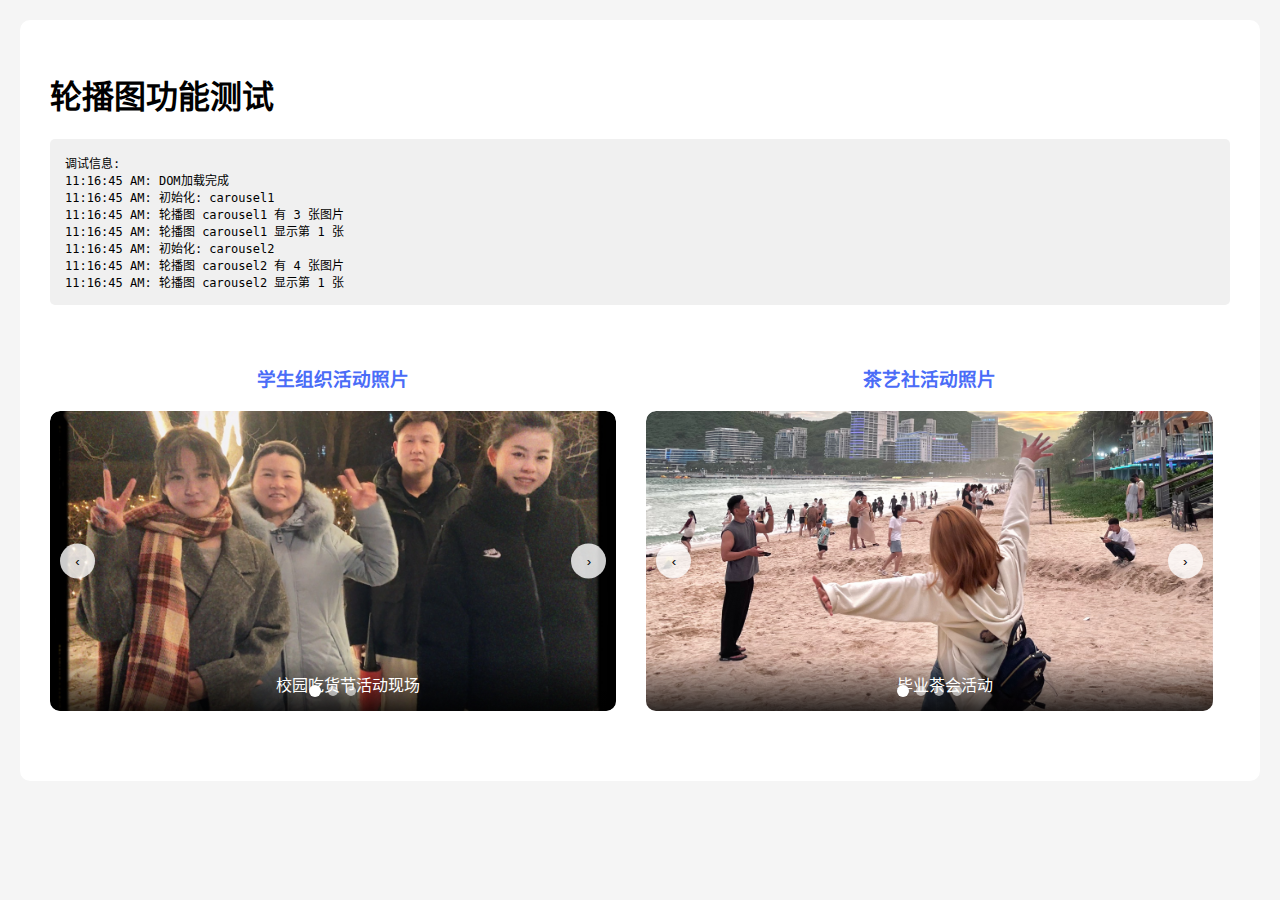
<file: test-carousel.html>
<!DOCTYPE html>
<html lang="zh-CN">
<head>
    <meta charset="UTF-8">
    <meta name="viewport" content="width=device-width, initial-scale=1.0">
    <title>轮播图测试</title>
    <style>
        body { font-family: Arial, sans-serif; margin: 20px; background: #f5f5f5; }
        .test-container { max-width: 1200px; margin: 0 auto; background: white; padding: 30px; border-radius: 10px; }
        .carousel-section { display: flex; gap: 30px; margin: 40px 0; }
        .carousel-container { flex: 1; max-width: 48%; }
        .carousel-container h3 { text-align: center; margin-bottom: 20px; color: #4a6cf7; }
        .carousel { height: 300px; position: relative; background: #f8f9fa; border-radius: 10px; overflow: hidden; }
        .carousel-inner { position: relative; width: 100%; height: 100%; }
        .carousel-item { position: absolute; top: 0; left: 0; width: 100%; height: 100%; opacity: 0; transition: opacity 0.6s ease; }
        .carousel-item.active { opacity: 1; }
        .carousel-item img { width: 100%; height: 100%; object-fit: cover; border-radius: 10px; }
        .carousel-btn { position: absolute; top: 50%; transform: translateY(-50%); background: rgba(255,255,255,0.8); border: none; width: 35px; height: 35px; border-radius: 50%; cursor: pointer; z-index: 10; }
        .carousel-btn.prev { left: 10px; }
        .carousel-btn.next { right: 10px; }
        .carousel-indicators { position: absolute; bottom: 15px; left: 50%; transform: translateX(-50%); display: flex; gap: 8px; z-index: 10; }
        .indicator { width: 10px; height: 10px; border-radius: 50%; background: rgba(255,255,255,0.6); cursor: pointer; }
        .indicator.active { background: white; transform: scale(1.2); }
        .carousel-caption { position: absolute; bottom: 0; left: 0; width: 100%; padding: 15px; background: linear-gradient(transparent, rgba(0,0,0,0.8)); color: white; text-align: center; }
        .debug { background: #f0f0f0; padding: 15px; margin: 20px 0; border-radius: 5px; font-family: monospace; font-size: 12px; max-height: 200px; overflow-y: auto; }
    </style>
</head>
<body>
    <div class="test-container">
        <h1>轮播图功能测试</h1>
        <div class="debug" id="debug">调试信息:<br></div>
        
        <div class="carousel-section">
            <div class="carousel-container">
                <h3>学生组织活动照片</h3>
                <div class="carousel">
                    <div class="carousel-inner" id="carousel1">
                        <div class="carousel-item active">
                            <img src="./img/合照.jpg" alt="图片1">
                            <div class="carousel-caption">校园吃货节活动现场</div>
                        </div>
                        <div class="carousel-item">
                            <img src="./img/1.jpg" alt="图片2">
                            <div class="carousel-caption">跳蚤市场组织工作</div>
                        </div>
                        <div class="carousel-item">
                            <img src="./img/2.jpg" alt="图片3">
                            <div class="carousel-caption">学生会团队合影</div>
                        </div>
                    </div>
                    <button class="carousel-btn prev" onclick="prevSlide('carousel1')">‹</button>
                    <button class="carousel-btn next" onclick="nextSlide('carousel1')">›</button>
                    <div class="carousel-indicators">
                        <span class="indicator active" onclick="currentSlide('carousel1', 1)"></span>
                        <span class="indicator" onclick="currentSlide('carousel1', 2)"></span>
                        <span class="indicator" onclick="currentSlide('carousel1', 3)"></span>
                    </div>
                </div>
            </div>

            <div class="carousel-container">
                <h3>茶艺社活动照片</h3>
                <div class="carousel">
                    <div class="carousel-inner" id="carousel2">
                        <div class="carousel-item active">
                            <img src="img/照1.jpg" alt="图片1">
                            <div class="carousel-caption">毕业茶会活动</div>
                        </div>
                        <div class="carousel-item">
                            <img src="img/照2.jpg" alt="图片2">
                            <div class="carousel-caption">茶韵沁心主题茶会</div>
                        </div>
                        <div class="carousel-item">
                            <img src="img/照3.jpg" alt="图片3">
                            <div class="carousel-caption">茶艺教学活动</div>
                        </div>
                        <div class="carousel-item">
                            <img src="img/海边.jpg" alt="图片4">
                            <div class="carousel-caption">校外茶馆学习</div>
                        </div>
                    </div>
                    <button class="carousel-btn prev" onclick="prevSlide('carousel2')">‹</button>
                    <button class="carousel-btn next" onclick="nextSlide('carousel2')">›</button>
                    <div class="carousel-indicators">
                        <span class="indicator active" onclick="currentSlide('carousel2', 1)"></span>
                        <span class="indicator" onclick="currentSlide('carousel2', 2)"></span>
                        <span class="indicator" onclick="currentSlide('carousel2', 3)"></span>
                        <span class="indicator" onclick="currentSlide('carousel2', 4)"></span>
                    </div>
                </div>
            </div>
        </div>
    </div>

    <script>
        function log(msg) {
            console.log(msg);
            document.getElementById('debug').innerHTML += new Date().toLocaleTimeString() + ': ' + msg + '<br>';
        }

        let carousels = {};

        window.nextSlide = function(id) {
            log('nextSlide: ' + id);
            if (!carousels[id]) return;
            carousels[id].current = (carousels[id].current + 1) % carousels[id].total;
            update(id);
        };

        window.prevSlide = function(id) {
            log('prevSlide: ' + id);
            if (!carousels[id]) return;
            carousels[id].current = (carousels[id].current - 1 + carousels[id].total) % carousels[id].total;
            update(id);
        };

        window.currentSlide = function(id, index) {
            log('currentSlide: ' + id + ', index: ' + index);
            if (!carousels[id]) return;
            carousels[id].current = index - 1;
            update(id);
        };

        function update(id) {
            const carousel = carousels[id];
            const element = document.getElementById(id);
            if (!element || !carousel) return;

            const slides = element.querySelectorAll('.carousel-item');
            const indicators = element.closest('.carousel-container').querySelectorAll('.indicator');

            slides.forEach((slide, i) => slide.classList.toggle('active', i === carousel.current));
            indicators.forEach((ind, i) => ind.classList.toggle('active', i === carousel.current));

            log('轮播图 ' + id + ' 显示第 ' + (carousel.current + 1) + ' 张');
        }

        function init(id) {
            log('初始化: ' + id);
            const element = document.getElementById(id);
            if (!element) {
                log('找不到元素: ' + id);
                return;
            }

            const slides = element.querySelectorAll('.carousel-item');
            carousels[id] = { current: 0, total: slides.length };
            
            log('轮播图 ' + id + ' 有 ' + slides.length + ' 张图片');
            update(id);

            // 自动播放
            setInterval(() => window.nextSlide(id), 4000);
        }

        document.addEventListener('DOMContentLoaded', function() {
            log('DOM加载完成');
            setTimeout(() => {
                init('carousel1');
                init('carousel2');
            }, 100);
        });
    </script>
</body>
</html>
</file>
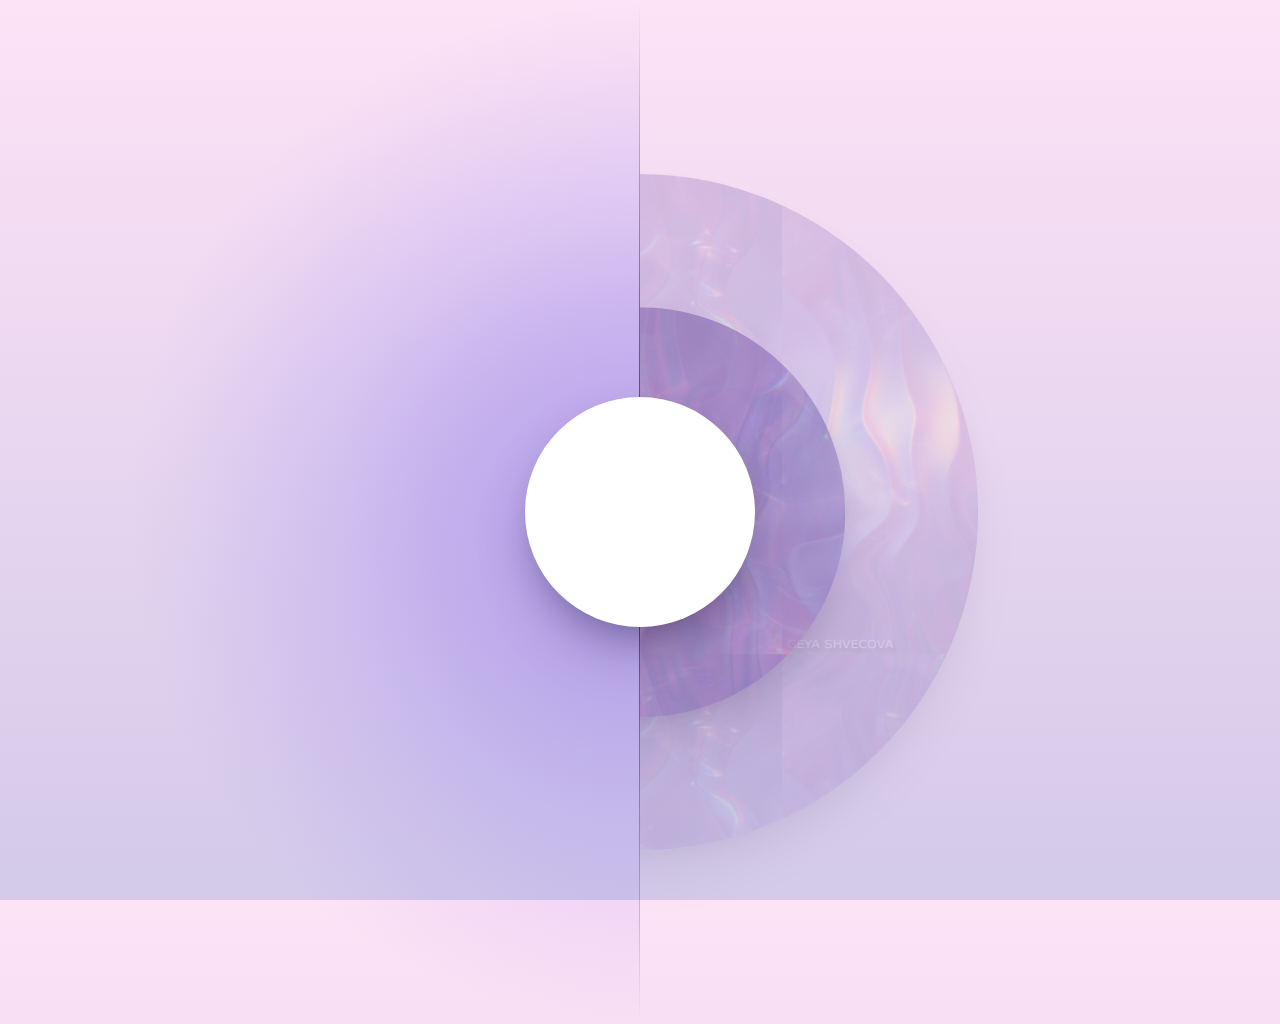
<file: timeZ.html>
<!DOCTYPE html>
<html lang="en">

<head>
    <meta charset="UTF-8">
    <meta name="viewport" content="width=device-width, initial-scale=1.0">
    <title>山羊の前端小窝</title>
    <style>
        /* 定义全局变量 */
        :root {
            --rotate-speed: 40;
            --count: 8;
            --easing: cubic-bezier(0.000, 0.37, 1.000, 0.63);
        }

        /* 设置页面样式 */
        body {
            margin: 0;
            display: flex;
            justify-content: center;
            align-items: center;
            height: 100vh;
            background-image: linear-gradient(to top, #a18cd177 0%, #fbc2eb77 100%);
        }

        /* 设置容器样式 */
        .void {
            width: 100%;
            max-width: 1024px;
            margin: auto;
            position: relative;
            aspect-ratio: 1 / 1;
        }

        /* 鼠标悬停时暂停动画 */
        ul:hover * {
            animation-play-state: paused;
        }

        /* 设置列表样式 */
        ul {
            list-style-type: none;
            margin: 0;
            padding: 0;
            position: relative;
            width: 100%;
            aspect-ratio: 1 / 1;
            z-index: 1;
        }

        /* 设置列表项样式 */
        li {
            position: absolute;
            top: 50%;
            transform: translateY(-50%);
            width: 100%;
            animation: rotateCW calc(var(--rotate-speed) * 1s) var(--easing) infinite;
        }

        /* 设置卡片样式 */
        .card {
            width: 27%;
            display: flex;
            flex-direction: column;
            align-items: flex-start;
            padding: 16px 24px;
            gap: 8px;
            background: #FFFFFF;
            box-shadow: 0px 4px 12px rgba(70, 0, 255, 0.1),
                0px 16px 32px rgba(165, 135, 255, 0.1);
            border-radius: 12px;
            font: 400 14px '';
            color: #535062;
            animation: rotateCCW calc(var(--rotate-speed) * 1s) var(--easing) infinite;
        }

        /* 设置图片样式 */
        .card img {
            width: 100%;
        }

        /* 设置链接样式 */
        a {
            text-decoration: none;
            color: unset;
            display: block;
            height: 80px;
            overflow: hidden;
        }

        /* 设置模型名称样式 */
        .model-name {
            font-weight: 600;
            font-size: 18px;
            line-height: 150%;
            color: #3B2ED0;
            display: block;
            letter-spacing: 3px;
            color: #6844f7;
        }

        /* 设置SVG样式 */
        svg {
            position: absolute;
            top: 0;
            left: 0;
            z-index: 0;
        }

        /* 设置不同列表项的动画延迟 */
        li:nth-child(2),
        li:nth-child(2) .card {
            animation-delay: calc((var(--rotate-speed)/var(--count)) * -1s);
        }

        li:nth-child(3),
        li:nth-child(3) .card {
            animation-delay: calc((var(--rotate-speed)/var(--count)) * -2s);
        }

        li:nth-child(4),
        li:nth-child(4) .card {
            animation-delay: calc((var(--rotate-speed)/var(--count)) * -3s);
        }

        li:nth-child(5),
        li:nth-child(5) .card {
            animation-delay: calc((var(--rotate-speed)/var(--count)) * -4s);
        }

        li:nth-child(6),
        li:nth-child(6) .card {
            animation-delay: calc((var(--rotate-speed)/var(--count)) * -5s);
        }

        /* 定义顺时针旋转动画 */
        @keyframes rotateCW {
            from {
                transform: translate3d(0px, -50%, -1px) rotate(-45deg);
            }

            to {
                transform: translate3d(0px, -50%, 0px) rotate(-315deg);
            }
        }

        /* 定义逆时针旋转动画 */
        @keyframes rotateCCW {
            from {
                transform: rotate(45deg);
            }

            to {
                transform: rotate(315deg);
            }
        }

        /* 设置中心圆样式 */
        .center-circle {
            position: absolute;
            width: 230px;
            aspect-ratio: 1 / 1;
            left: 50%;
            top: 50%;
            transform: translate(-50%, -50%);
            background: #FFFFFF;
            box-shadow: 0px 18px 36px -18px rgba(12, 5, 46, 0.3),
                0px 30px 60px -12px rgba(12, 5, 46, 0.25);
            border-radius: 50%;
            background-size: cover;
            background-position: -35px 0;
        }

        /* 设置第二个圆样式 */
        .second-circle {
            position: absolute;
            width: 40%;
            aspect-ratio: 1 / 1;
            left: 50%;
            top: 50%;
            transform: translate(-50%, -50%);
            background: #F5F4FE;
            opacity: 0.5;
            box-shadow: 0px 18px 36px -18px rgba(12, 5, 46, 0.3),
                0px 30px 60px -12px rgba(12, 5, 46, 0.25);
            border-radius: 50%;
            background-image: url(./img/03.gif);
        }

        /* 设置最后一个圆样式 */
        .last-circle {
            position: absolute;
            width: 66%;
            aspect-ratio: 1 / 1;
            left: 50%;
            top: 50%;
            transform: translate(-50%, -50%);
            background: #F5F4FE;
            opacity: 0.25;
            box-shadow: 0px 18px 36px -18px rgba(12, 5, 46, 0.3),
                0px 30px 60px -12px rgba(12, 5, 46, 0.25);
            border-radius: 50%;
            background-image: url(./img/03.gif);
        }

        /* 设置裁剪样式 */
        .crop {
            -webkit-mask-image: linear-gradient(90deg, rgba(0, 0, 0, 0),
                    rgba(0, 0, 0, 0) 50%, rgba(0, 0, 0, 1) 50%, rgba(0, 0, 0, 1));
        }

        /* 设置遮罩样式 */
        .mask {
            position: absolute;
            top: 0;
            left: 0;
            bottom: 0;
            width: 50%;
            background-position: 100% 50%;
            background-repeat: no-repeat;
            background-image: radial-gradient(100% 50% at 100% 50%,
                    rgba(60, 26, 229, 0.25) 0%,
                    rgba(59, 26, 229, 0.241896) 20%,
                    rgba(53, 26, 229, 0.1872) 40%,
                    rgba(41, 23, 240, 0.104) 60%,
                    rgba(34, 26, 229, 0.0184296) 90%,
                    rgba(32, 26, 229, 0) 100%);
        }

        /* 设置遮罩样式后的效果 */
        .mask:after {
            content: "";
            position: absolute;
            width: 1px;
            height: 100%;
            right: 0;
            display: block;
            background-image: linear-gradient(180deg, rgba(60, 26, 229, 0) 0%,
                    #3C1AE5 50%, rgba(60, 26, 229, 0) 100%);
        }
    </style>
</head>

<body>
    <div class="void" id="void">
        <div class="crop">
            <ul id="card-list" style="--count: 6;">
                <li>
                    <div class="card"><a href="">
                            <span class="model-name">2014-2017</span>
                            <span>A vibrant tapestry of youth, accompanied by friendship and personal growth.
                            </span>
                        </a></div>
                </li>
                <li>
                    <div class="card">
                        <a href="">
                            <img src="./img/03.gif" alt="">
                        </a>
                    </div>
                </li>
                <li>
                    <div class="card"><a href="">
                            <span class="model-name">2017-2020</span>
                            <span>Model for generating
                                Freedom and responsibility intertwine, painting a magnificent canvas to shape life's
                                blueprint.</span>
                        </a></div>
                </li>
                <li>
                    <div class="card"><a href="">
                            <img src="./img/03.gif" alt="">
                        </a></div>
                </li>
                <li>
                    <div class="card"><a href="">
                            <span class="model-name">2020-2024</span>
                            <span>Model for generating highly dimensional, mostly numeric, tabular data
                            </span>
                        </a></div>
                </li>
                <li>
                    <div class="card"><a href="">
                            <img src="./img/03.gif" alt="">
                        </a></div>
                </li>
            </ul>
            <div class="last-circle"></div>
            <div class="second-circle"></div>
        </div>
        <div class="mask"></div>
        <div class="center-circle"></div>
        <div>
</body>

</html>
</file>
<file: style.css>
/* 基础样式 */
:root {
    --primary-color: #4a6cf7;
    --secondary-color: #6c757d;
    --text-color: #333;
    --bg-color: #fff;
    --card-bg: #f8f9fa;
    --border-color: #e9ecef;
    --shadow-color: rgba(0, 0, 0, 0.1);
    --transition: all 0.3s ease;
    --section-padding: 80px 0;
    --gradient-primary: linear-gradient(135deg, #4a6cf7 0%, #667eea 100%);
    --gradient-secondary: linear-gradient(135deg, #f093fb 0%, #f5576c 100%);
    --gradient-accent: linear-gradient(135deg, #4facfe 0%, #00f2fe 100%);
}

* {
    margin: 0;
    padding: 0;
    box-sizing: border-box;
}

html {
    scroll-behavior: smooth;
}

body {
    font-family: 'Inter', 'Segoe UI', Tahoma, Geneva, Verdana, sans-serif;
    line-height: 1.6;
    color: var(--text-color);
    background-color: var(--bg-color);
    transition: var(--transition);
}

.container {
    width: 90%;
    max-width: 1200px;
    margin: 0 auto;
    padding: 0 15px;
}

/* 页面加载动画 */
.loader {
    position: fixed;
    top: 0;
    left: 0;
    width: 100%;
    height: 100%;
    background: linear-gradient(135deg, #667eea 0%, #764ba2 100%);
    display: flex;
    flex-direction: column;
    justify-content: center;
    align-items: center;
    z-index: 9999;
    transition: opacity 0.5s ease;
}

.spinner {
    width: 60px;
    height: 60px;
    border: 4px solid rgba(255, 255, 255, 0.3);
    border-top: 4px solid white;
    border-radius: 50%;
    animation: spin 1s linear infinite;
    margin-bottom: 20px;
}

.loader::after {
    content: '加载中...';
    color: white;
    font-size: 1.2rem;
    font-weight: 500;
    animation: pulse 1.5s ease-in-out infinite;
}

@keyframes spin {
    to { transform: rotate(360deg); }
}

@keyframes pulse {
    0%, 100% {
        opacity: 0.7;
    }
    50% {
        opacity: 1;
    }
}

/* 现代化导航栏 */
.modern-navbar {
    position: fixed;
    top: 0;
    left: 0;
    width: 100%;
    z-index: 1000;
    background: rgba(255, 255, 255, 0.95);
    backdrop-filter: blur(20px);
    box-shadow: 0 8px 32px rgba(0, 0, 0, 0.1);
    transition: all 0.3s ease;
    padding: 15px 0;
}

.nav-brand {
    position: absolute;
    left: 50px;
    top: 50%;
    transform: translateY(-50%);
    z-index: 1001;
}

.brand-link {
    display: flex;
    align-items: center;
    gap: 10px;
    text-decoration: none;
    font-size: 1.5rem;
    font-weight: 700;
    color: var(--primary-color);
    transition: all 0.3s ease;
}

.brand-link:hover {
    transform: scale(1.05);
}

.brand-link i {
    font-size: 1.8rem;
}

#nav {
    position: relative;
    border: none;
    border-radius: 10em;
    display: flex;
    list-style: none;
    background: rgba(245, 245, 245, 0.9);
    backdrop-filter: blur(10px);
    box-shadow: 0 20px 40px rgba(0, 0, 0, 0.15);
    padding: 10px;
    margin: 0 auto;
    width: fit-content;
}

#nav li a {
    position: relative;
    padding: 15px 35px;
    font: 500 18px 'Inter', sans-serif;
    border: none;
    outline: none;
    color: rgb(70, 100, 180);
    display: inline-block;
    text-decoration: none;
    z-index: 3;
    transition: all 0.3s ease;
}

#nav li a:hover {
    color: rgb(50, 80, 160);
}

#nav li a.active {
    color: rgb(40, 70, 150);
    font-weight: 600;
}

.slide1,
.slide2 {
    position: absolute;
    display: inline-block;
    height: 50px;
    border-radius: 10em;
    transition: all 0.6s cubic-bezier(0.23, 1, 0.32, 1.05);
}

.slide1 {
    background: linear-gradient(135deg, rgb(170, 190, 255), rgb(150, 170, 235));
    z-index: 2;
    box-shadow: 0 4px 15px rgba(170, 190, 255, 0.4);
}

.slide2 {
    opacity: 0;
    background: linear-gradient(135deg, rgba(170, 190, 255, 0.6), rgba(150, 170, 235, 0.6));
    z-index: 1;
    box-shadow: 0 0 20px rgba(255, 255, 255, 0.8) inset;
}

.squeeze {
    transform: scale(0.95);
}

.theme-toggle {
    display: flex;
    align-items: center;
}

.switch {
    position: relative;
    display: inline-block;
    width: 50px;
    height: 24px;
    margin: 0 10px;
}

.switch input {
    opacity: 0;
    width: 0;
    height: 0;
}

.slider {
    position: absolute;
    cursor: pointer;
    top: 0;
    left: 0;
    right: 0;
    bottom: 0;
    background-color: #ccc;
    transition: var(--transition);
}

.slider:before {
    position: absolute;
    content: "";
    height: 16px;
    width: 16px;
    left: 4px;
    bottom: 4px;
    background-color: white;
    transition: var(--transition);
}

input:checked + .slider {
    background-color: var(--primary-color);
}

input:checked + .slider:before {
    transform: translateX(26px);
}

.slider.round {
    border-radius: 34px;
}

.slider.round:before {
    border-radius: 50%;
}

.hamburger {
    display: none;
    cursor: pointer;
}

.bar {
    width: 25px;
    height: 3px;
    background-color: var(--text-color);
    margin: 5px 0;
    transition: var(--transition);
}

/* 主要内容样式 */
main {
    padding-top: 90px;
}

/* 教育背景页面专用样式 */
.education-hero {
    background: linear-gradient(135deg, #667eea 0%, #764ba2 100%);
    min-height: 60vh;
    display: flex;
    align-items: center;
    position: relative;
    overflow: hidden;
}

.hero-background {
    position: absolute;
    top: 0;
    left: 0;
    right: 0;
    bottom: 0;
    z-index: 1;
}

.floating-shapes {
    position: absolute;
    width: 100%;
    height: 100%;
}

.shape {
    position: absolute;
    border-radius: 50%;
    background: rgba(255, 255, 255, 0.1);
    animation: float 6s ease-in-out infinite;
}

.shape-1 {
    width: 80px;
    height: 80px;
    top: 20%;
    left: 10%;
    animation-delay: 0s;
}

.shape-2 {
    width: 120px;
    height: 120px;
    top: 60%;
    right: 15%;
    animation-delay: 2s;
}

.shape-3 {
    width: 60px;
    height: 60px;
    bottom: 20%;
    left: 70%;
    animation-delay: 4s;
}

.shape-4 {
    width: 100px;
    height: 100px;
    top: 40%;
    left: 80%;
    animation-delay: 1s;
}

.shape-5 {
    width: 40px;
    height: 40px;
    top: 80%;
    left: 20%;
    animation-delay: 3s;
}

.particles {
    position: absolute;
    width: 100%;
    height: 100%;
    overflow: hidden;
}

.particle {
    position: absolute;
    width: 4px;
    height: 4px;
    background: rgba(255, 255, 255, 0.6);
    border-radius: 50%;
    animation: particle-float 8s linear infinite;
}

.particle:nth-child(1) {
    left: 10%;
    animation-delay: 0s;
    animation-duration: 6s;
}

.particle:nth-child(2) {
    left: 20%;
    animation-delay: 1s;
    animation-duration: 8s;
}

.particle:nth-child(3) {
    left: 30%;
    animation-delay: 2s;
    animation-duration: 7s;
}

.particle:nth-child(4) {
    left: 40%;
    animation-delay: 3s;
    animation-duration: 9s;
}

.particle:nth-child(5) {
    left: 50%;
    animation-delay: 4s;
    animation-duration: 6s;
}

.particle:nth-child(6) {
    left: 60%;
    animation-delay: 5s;
    animation-duration: 8s;
}

.particle:nth-child(7) {
    left: 70%;
    animation-delay: 6s;
    animation-duration: 7s;
}

.particle:nth-child(8) {
    left: 80%;
    animation-delay: 7s;
    animation-duration: 9s;
}

@keyframes particle-float {
    0% {
        transform: translateY(100vh) rotate(0deg);
        opacity: 0;
    }
    10% {
        opacity: 1;
    }
    90% {
        opacity: 1;
    }
    100% {
        transform: translateY(-100px) rotate(360deg);
        opacity: 0;
    }
}

.hero-content {
    position: relative;
    z-index: 2;
    text-align: center;
    color: white;
}

.hero-badge {
    display: inline-flex;
    align-items: center;
    gap: 8px;
    background: rgba(255, 255, 255, 0.2);
    backdrop-filter: blur(10px);
    padding: 10px 20px;
    border-radius: 25px;
    font-size: 0.9rem;
    font-weight: 500;
    margin-bottom: 20px;
    border: 1px solid rgba(255, 255, 255, 0.3);
}

.hero-title {
    font-size: 3.5rem;
    font-weight: 700;
    margin-bottom: 15px;
    text-shadow: 0 2px 10px rgba(0, 0, 0, 0.3);
}

.hero-subtitle {
    font-size: 1.3rem;
    font-weight: 300;
    opacity: 0.9;
    max-width: 600px;
    margin: 0 auto 40px;
}

.hero-stats {
    display: flex;
    justify-content: center;
    gap: 40px;
    margin-top: 30px;
}

.hero-stat {
    text-align: center;
    background: rgba(255, 255, 255, 0.15);
    backdrop-filter: blur(10px);
    padding: 20px 25px;
    border-radius: 15px;
    border: 1px solid rgba(255, 255, 255, 0.2);
    transition: all 0.3s ease;
    min-width: 100px;
}

.hero-stat:hover {
    transform: translateY(-5px);
    background: rgba(255, 255, 255, 0.2);
    box-shadow: 0 10px 30px rgba(0, 0, 0, 0.2);
}

.stat-value {
    display: block;
    font-size: 2rem;
    font-weight: 700;
    color: white;
    margin-bottom: 5px;
    text-shadow: 0 2px 10px rgba(0, 0, 0, 0.3);
}

.stat-text {
    font-size: 0.9rem;
    color: rgba(255, 255, 255, 0.9);
    font-weight: 500;
}

.education-section {
    padding: 80px 0;
    background: linear-gradient(to bottom, #f8f9fa, #ffffff);
}

.section-header {
    text-align: center;
    margin-bottom: 60px;
}

.section-title {
    font-size: 2.8rem;
    font-weight: 700;
    color: var(--primary-color);
    margin-bottom: 15px;
    position: relative;
}

.section-title::after {
    content: '';
    position: absolute;
    bottom: -10px;
    left: 50%;
    transform: translateX(-50%);
    width: 80px;
    height: 4px;
    background: linear-gradient(90deg, var(--primary-color), #667eea);
    border-radius: 2px;
}

.section-description {
    font-size: 1.1rem;
    color: #666;
    max-width: 500px;
    margin: 0 auto;
    line-height: 1.6;
}

.section {
    padding: var(--section-padding);
}

.section-title {
    text-align: center;
    margin-bottom: 50px;
    font-size: 2.5rem;
    color: var(--primary-color);
    position: relative;
}

.section-title::after {
    content: '';
    position: absolute;
    bottom: -10px;
    left: 50%;
    transform: translateX(-50%);
    width: 70px;
    height: 3px;
    background-color: var(--primary-color);
}

/* 现代化个人介绍区域 */
.modern-section {
    background: linear-gradient(135deg, #f5f7fa 0%, #c3cfe2 100%);
    position: relative;
    overflow: hidden;
}

.modern-section::before {
    content: '';
    position: absolute;
    top: 0;
    left: 0;
    right: 0;
    bottom: 0;
    background: url('data:image/svg+xml,<svg xmlns="http://www.w3.org/2000/svg" viewBox="0 0 100 100"><defs><pattern id="grain" width="100" height="100" patternUnits="userSpaceOnUse"><circle cx="50" cy="50" r="1" fill="%23ffffff" opacity="0.1"/></pattern></defs><rect width="100" height="100" fill="url(%23grain)"/></svg>');
    pointer-events: none;
}

.modern-hero {
    display: flex;
    align-items: center;
    justify-content: space-between;
    min-height: 80vh;
    position: relative;
    z-index: 1;
}

.hero-content {
    flex: 1;
    padding-right: 50px;
}

.intro-badge {
    display: inline-block;
    background: rgba(74, 108, 247, 0.1);
    color: var(--primary-color);
    padding: 8px 20px;
    border-radius: 25px;
    font-size: 0.9rem;
    font-weight: 500;
    margin-bottom: 20px;
    border: 1px solid rgba(74, 108, 247, 0.2);
}

.gradient-text {
    font-size: 4rem;
    font-weight: 700;
    background: linear-gradient(135deg, #4a6cf7 0%, #667eea 100%);
    -webkit-background-clip: text;
    -webkit-text-fill-color: transparent;
    background-clip: text;
    margin-bottom: 10px;
    line-height: 1.2;
}

.subtitle {
    font-size: 1.8rem;
    color: var(--secondary-color);
    margin-bottom: 40px;
    font-weight: 300;
}

.about-cards {
    display: grid;
    grid-template-columns: repeat(2, 1fr);
    gap: 20px;
    margin: 40px 0;
}

.about-card {
    background: rgba(255, 255, 255, 0.8);
    backdrop-filter: blur(10px);
    padding: 25px;
    border-radius: 15px;
    border: 1px solid rgba(255, 255, 255, 0.2);
    transition: all 0.3s ease;
    position: relative;
    overflow: hidden;
}

.about-card::before {
    content: '';
    position: absolute;
    top: 0;
    left: 0;
    right: 0;
    height: 3px;
    background: linear-gradient(90deg, var(--primary-color), #667eea);
}

.about-card:hover {
    transform: translateY(-5px);
    box-shadow: 0 15px 35px rgba(0, 0, 0, 0.1);
}

.card-icon {
    font-size: 2rem;
    margin-bottom: 15px;
}

.about-card h3 {
    color: var(--primary-color);
    font-size: 1.1rem;
    margin-bottom: 10px;
    font-weight: 600;
}

.about-card p {
    color: #666;
    font-size: 0.95rem;
    line-height: 1.5;
}

.hero-image {
    flex: 1;
    display: flex;
    justify-content: center;
    align-items: center;
    position: relative;
}

.image-container {
    position: relative;
    z-index: 2;
}

.image-container img {
    width: 320px;
    height: 420px;
    object-fit: cover;
    border-radius: 20px;
    box-shadow: 0 20px 40px rgba(0, 0, 0, 0.15);
    transition: all 0.3s ease;
}

.image-container:hover img {
    transform: scale(1.05);
}

.image-decoration {
    position: absolute;
    top: -20px;
    right: -20px;
    width: 100px;
    height: 100px;
    background: linear-gradient(135deg, var(--primary-color), #667eea);
    border-radius: 50%;
    opacity: 0.1;
    z-index: -1;
}

.floating-elements {
    position: absolute;
    top: 0;
    left: 0;
    right: 0;
    bottom: 0;
    pointer-events: none;
}

.floating-element {
    position: absolute;
    font-size: 2rem;
    animation: float 3s ease-in-out infinite;
    animation-delay: var(--delay);
}

.floating-element:nth-child(1) {
    top: 20%;
    left: 10%;
}

.floating-element:nth-child(2) {
    top: 60%;
    right: 10%;
}

.floating-element:nth-child(3) {
    bottom: 20%;
    left: 20%;
}

@keyframes float {
    0%, 100% {
        transform: translateY(0px);
    }
    50% {
        transform: translateY(-20px);
    }
}

.cta-buttons {
    display: flex;
    gap: 20px;
    margin-top: 40px;
}

.btn {
    display: inline-flex;
    align-items: center;
    gap: 8px;
    padding: 15px 35px;
    border-radius: 50px;
    text-decoration: none;
    font-weight: 600;
    font-size: 1rem;
    transition: all 0.3s ease;
    cursor: pointer;
    border: none;
    position: relative;
    overflow: hidden;
}

.btn::before {
    content: '';
    position: absolute;
    top: 0;
    left: -100%;
    width: 100%;
    height: 100%;
    background: linear-gradient(90deg, transparent, rgba(255,255,255,0.2), transparent);
    transition: left 0.5s ease;
}

.btn:hover::before {
    left: 100%;
}

.btn.primary {
    background: linear-gradient(135deg, var(--primary-color) 0%, #667eea 100%);
    color: white;
    box-shadow: 0 4px 15px rgba(74, 108, 247, 0.3);
}

.btn.primary:hover {
    transform: translateY(-3px);
    box-shadow: 0 8px 25px rgba(74, 108, 247, 0.4);
}

.btn.secondary {
    background: rgba(255, 255, 255, 0.9);
    color: var(--primary-color);
    border: 2px solid var(--primary-color);
    backdrop-filter: blur(10px);
}

.btn.secondary:hover {
    background: var(--primary-color);
    color: white;
    transform: translateY(-3px);
    box-shadow: 0 8px 25px rgba(74, 108, 247, 0.3);
}

/* 优化的时间轴组件 */
.timeline {
    position: relative;
    max-width: 1000px;
    margin: 0 auto;
    padding: 40px 0;
}

.timeline::before {
    content: '';
    position: absolute;
    top: 0;
    left: 50%;
    transform: translateX(-50%);
    width: 4px;
    height: 100%;
    background: linear-gradient(to bottom, var(--primary-color), #667eea);
    border-radius: 2px;
    box-shadow: 0 0 10px rgba(74, 108, 247, 0.3);
}

.timeline-item {
    position: relative;
    margin-bottom: 80px;
}

.timeline-dot {
    position: absolute;
    top: 30px;
    left: 50%;
    transform: translateX(-50%);
    width: 60px;
    height: 60px;
    border-radius: 50%;
    background: linear-gradient(135deg, var(--primary-color), #667eea);
    z-index: 10;
    display: flex;
    align-items: center;
    justify-content: center;
    box-shadow: 0 8px 25px rgba(74, 108, 247, 0.3);
    border: 4px solid white;
}

.timeline-dot i {
    font-size: 1.5rem;
    color: white;
}

.timeline-content {
    position: relative;
    width: 45%;
    margin-top: 0;
}

.timeline-item:nth-child(odd) .timeline-content {
    left: 55%;
}

.timeline-item:nth-child(even) .timeline-content {
    left: 0;
}

.education-card {
    background: white;
    border-radius: 20px;
    box-shadow: 0 15px 35px rgba(0, 0, 0, 0.1);
    overflow: hidden;
    transition: all 0.4s ease;
    border: 1px solid rgba(74, 108, 247, 0.1);
}

.education-card:hover {
    transform: translateY(-10px);
    box-shadow: 0 25px 50px rgba(0, 0, 0, 0.15);
}

.education-card::before {
    content: '';
    position: absolute;
    top: 0;
    left: 0;
    right: 0;
    bottom: 0;
    background: linear-gradient(135deg, rgba(74, 108, 247, 0.05), rgba(102, 126, 234, 0.05));
    opacity: 0;
    transition: opacity 0.3s ease;
    border-radius: 20px;
    pointer-events: none;
}

.education-card:hover::before {
    opacity: 1;
}

.card-header {
    padding: 30px;
    background: linear-gradient(135deg, #f8f9ff, #e8f0ff);
    display: flex;
    justify-content: space-between;
    align-items: flex-start;
    border-bottom: 1px solid rgba(74, 108, 247, 0.1);
}

.degree-info {
    flex: 1;
}

.degree-title {
    font-size: 1.5rem;
    font-weight: 700;
    color: var(--primary-color);
    margin-bottom: 8px;
}

.institution {
    font-size: 1.2rem;
    color: #666;
    margin-bottom: 15px;
    font-weight: 500;
}

.education-meta {
    display: flex;
    gap: 20px;
    flex-wrap: wrap;
}

.timeline-date,
.degree-level {
    display: flex;
    align-items: center;
    gap: 8px;
    font-size: 0.9rem;
    color: #888;
    background: rgba(74, 108, 247, 0.1);
    padding: 6px 12px;
    border-radius: 15px;
    font-weight: 500;
}

.timeline-date i,
.degree-level i {
    color: var(--primary-color);
}

.institution-logo {
    width: 60px;
    height: 60px;
    background: linear-gradient(135deg, var(--primary-color), #667eea);
    border-radius: 15px;
    display: flex;
    align-items: center;
    justify-content: center;
    color: white;
    font-size: 1.5rem;
}

.card-body {
    padding: 30px;
}

.description {
    font-size: 1rem;
    line-height: 1.6;
    color: #666;
    margin-bottom: 25px;
}

.courses-section {
    margin-top: 25px;
}

.courses-title {
    display: flex;
    align-items: center;
    gap: 10px;
    font-size: 1.1rem;
    font-weight: 600;
    color: var(--primary-color);
    margin-bottom: 15px;
}

.course-tags {
    display: flex;
    flex-wrap: wrap;
    gap: 10px;
}

.course-tag {
    padding: 8px 16px;
    border-radius: 20px;
    font-size: 0.85rem;
    font-weight: 500;
    transition: all 0.3s ease;
    cursor: default;
}

.course-tag.frontend {
    background: linear-gradient(135deg, #ff6b6b, #ee5a52);
    color: white;
}

.course-tag.algorithm {
    background: linear-gradient(135deg, #4ecdc4, #44a08d);
    color: white;
}

.course-tag.network {
    background: linear-gradient(135deg, #45b7d1, #96c93d);
    color: white;
}

.course-tag.system {
    background: linear-gradient(135deg, #f093fb, #f5576c);
    color: white;
}

.course-tag.database {
    background: linear-gradient(135deg, #4facfe, #00f2fe);
    color: white;
}

.course-tag.engineering {
    background: linear-gradient(135deg, #43e97b, #38f9d7);
    color: white;
}

.course-tag.java {
    background: linear-gradient(135deg, #fa709a, #fee140);
    color: white;
}

.course-tag.python {
    background: linear-gradient(135deg, #a8edea, #fed6e3);
    color: #333;
}

.course-tag:hover {
    transform: translateY(-2px);
    box-shadow: 0 5px 15px rgba(0, 0, 0, 0.2);
}

.foundation-subjects {
    margin-top: 25px;
}

.subject-grid {
    display: grid;
    grid-template-columns: repeat(2, 1fr);
    gap: 15px;
    margin-top: 15px;
}

.subject-item {
    display: flex;
    align-items: center;
    gap: 12px;
    padding: 15px;
    background: linear-gradient(135deg, #f8f9ff, #e8f0ff);
    border-radius: 12px;
    border: 1px solid rgba(74, 108, 247, 0.1);
    transition: all 0.3s ease;
}

.subject-item:hover {
    transform: translateY(-3px);
    box-shadow: 0 8px 20px rgba(74, 108, 247, 0.15);
}

.subject-item i {
    font-size: 1.2rem;
    color: var(--primary-color);
}

.subject-item span {
    font-weight: 500;
    color: #333;
}

/* 教育统计信息区域 */
.education-stats {
    background: linear-gradient(135deg, #667eea 0%, #764ba2 100%);
    padding: 80px 0;
    position: relative;
    overflow: hidden;
}

.education-stats::before {
    content: '';
    position: absolute;
    top: 0;
    left: 0;
    right: 0;
    bottom: 0;
    background: url('data:image/svg+xml,<svg xmlns="http://www.w3.org/2000/svg" viewBox="0 0 100 100"><defs><pattern id="dots" width="20" height="20" patternUnits="userSpaceOnUse"><circle cx="10" cy="10" r="1" fill="%23ffffff" opacity="0.1"/></pattern></defs><rect width="100" height="100" fill="url(%23dots)"/></svg>');
    pointer-events: none;
}

.stats-grid {
    display: grid;
    grid-template-columns: repeat(auto-fit, minmax(200px, 1fr));
    gap: 40px;
    position: relative;
    z-index: 2;
}

.stat-item {
    text-align: center;
    background: rgba(255, 255, 255, 0.1);
    backdrop-filter: blur(10px);
    padding: 40px 20px;
    border-radius: 20px;
    border: 1px solid rgba(255, 255, 255, 0.2);
    transition: all 0.4s ease;
}

.stat-item:hover {
    transform: translateY(-10px);
    background: rgba(255, 255, 255, 0.15);
    box-shadow: 0 20px 40px rgba(0, 0, 0, 0.2);
}

.stat-icon {
    width: 80px;
    height: 80px;
    background: rgba(255, 255, 255, 0.2);
    border-radius: 50%;
    display: flex;
    align-items: center;
    justify-content: center;
    margin: 0 auto 20px;
    transition: all 0.3s ease;
}

.stat-item:hover .stat-icon {
    background: rgba(255, 255, 255, 0.3);
    transform: scale(1.1);
}

.stat-icon i {
    font-size: 2rem;
    color: white;
}

.stat-number {
    font-size: 3rem;
    font-weight: 700;
    color: white;
    margin-bottom: 10px;
    text-shadow: 0 2px 10px rgba(0, 0, 0, 0.3);
}

.stat-label {
    font-size: 1.1rem;
    color: rgba(255, 255, 255, 0.9);
    font-weight: 500;
}

/* 现代化页脚 */
.modern-footer {
    background: linear-gradient(135deg, #2c3e50 0%, #34495e 100%);
    color: white;
    padding: 60px 0 30px;
    position: relative;
}

.modern-footer::before {
    content: '';
    position: absolute;
    top: 0;
    left: 0;
    right: 0;
    height: 4px;
    background: linear-gradient(90deg, var(--primary-color), #667eea);
}

.footer-content {
    display: flex;
    justify-content: space-between;
    align-items: center;
    margin-bottom: 30px;
    flex-wrap: wrap;
    gap: 30px;
}

.footer-brand h3 {
    font-size: 1.8rem;
    font-weight: 700;
    margin-bottom: 10px;
    background: linear-gradient(135deg, #4a6cf7, #667eea);
    -webkit-background-clip: text;
    -webkit-text-fill-color: transparent;
    background-clip: text;
}

.footer-brand p {
    color: rgba(255, 255, 255, 0.8);
    font-style: italic;
}

.footer-links {
    display: flex;
    gap: 30px;
    flex-wrap: wrap;
}

.footer-links a {
    color: rgba(255, 255, 255, 0.8);
    text-decoration: none;
    font-weight: 500;
    transition: all 0.3s ease;
    position: relative;
}

.footer-links a::after {
    content: '';
    position: absolute;
    bottom: -5px;
    left: 0;
    width: 0;
    height: 2px;
    background: linear-gradient(90deg, var(--primary-color), #667eea);
    transition: width 0.3s ease;
}

.footer-links a:hover {
    color: white;
}

.footer-links a:hover::after {
    width: 100%;
}

.footer-bottom {
    text-align: center;
    padding-top: 30px;
    border-top: 1px solid rgba(255, 255, 255, 0.1);
}

.footer-bottom p {
    color: rgba(255, 255, 255, 0.6);
    font-size: 0.9rem;
}

/* 返回顶部按钮 */
.back-to-top {
    position: fixed;
    bottom: 30px;
    right: 30px;
    width: 50px;
    height: 50px;
    background: linear-gradient(135deg, var(--primary-color), #667eea);
    color: white;
    border: none;
    border-radius: 50%;
    cursor: pointer;
    font-size: 1.2rem;
    box-shadow: 0 8px 25px rgba(74, 108, 247, 0.3);
    transition: all 0.3s ease;
    z-index: 1000;
    opacity: 0;
    visibility: hidden;
}

.back-to-top.show {
    opacity: 1;
    visibility: visible;
}

.back-to-top:hover {
    transform: translateY(-3px);
    box-shadow: 0 12px 35px rgba(74, 108, 247, 0.4);
}

/* 技能展示组件 */
.skills-container {
    display: flex;
    flex-wrap: wrap;
    justify-content: space-between;
    gap: 30px;
}

.skills-chart {
    flex: 1;
    min-width: 300px;
}

.skills-bars {
    flex: 1;
    min-width: 300px;
}

.skill-item {
    margin-bottom: 20px;
}

.skill-info {
    display: flex;
    justify-content: space-between;
    margin-bottom: 5px;
}

.skill-bar {
    height: 10px;
    background-color: var(--border-color);
    border-radius: 5px;
    overflow: hidden;
}

.skill-progress {
    height: 100%;
    background-color: var(--primary-color);
    border-radius: 5px;
    width: 0;
    transition: width 1.5s ease;
}

/* 项目卡片 */
.cards-container {
    display: grid;
    grid-template-columns: repeat(auto-fill, minmax(300px, 1fr));
    gap: 30px;
    margin-top: 50px;
}

.card {
    background-color: var(--card-bg);
    border-radius: 10px;
    overflow: hidden;
    box-shadow: 0 5px 15px var(--shadow-color);
    transition: var(--transition);
}

.card:hover {
    transform: translateY(-10px);
    box-shadow: 0 15px 30px var(--shadow-color);
}

.card-image {
    height: 200px;
    overflow: hidden;
}

.card-image img {
    width: 100%;
    height: 100%;
    object-fit: cover;
    transition: var(--transition);
}

.card:hover .card-image img {
    transform: scale(1.1);
}

.card-content {
    padding: 20px;
}

.card-content h3 {
    color: var(--primary-color);
    margin-bottom: 10px;
}

.card-tags {
    display: flex;
    flex-wrap: wrap;
    gap: 10px;
    margin: 15px 0;
}

.card-tags span {
    background-color: rgba(74, 108, 247, 0.1);
    color: var(--primary-color);
    padding: 5px 10px;
    border-radius: 20px;
    font-size: 0.8rem;
}

.card-link {
    display: inline-block;
    color: var(--primary-color);
    text-decoration: none;
    font-weight: 600;
    margin-top: 10px;
    transition: var(--transition);
}

.card-link:hover {
    color: #3a5bd9;
}



/* 自然美观的轮播图样式 - 个人博客风格 */
.carousel-section {
    display: flex;
    gap: 40px;
    margin: 50px 0;
    align-items: flex-start;
    min-height: 450px;
    background: linear-gradient(135deg,
        rgba(255, 255, 255, 0.95) 0%,
        rgba(248, 250, 252, 0.9) 100%);
    border-radius: 25px;
    padding: 35px;
    backdrop-filter: blur(10px);
    border: 1px solid rgba(255, 255, 255, 0.8);
    box-shadow:
        0 20px 60px rgba(0, 0, 0, 0.08),
        0 8px 30px rgba(0, 0, 0, 0.05);
    position: relative;
    overflow: hidden;
}

/* 轮播图区域装饰背景 */
.carousel-section::before {
    content: '';
    position: absolute;
    top: -50%;
    right: -50%;
    width: 200%;
    height: 200%;
    background: radial-gradient(circle,
        rgba(102, 126, 234, 0.03) 0%,
        rgba(118, 75, 162, 0.02) 30%,
        transparent 60%);
    animation: rotateBackground 15s linear infinite;
    pointer-events: none;
}

@keyframes rotateBackground {
    0% { transform: rotate(0deg); }
    100% { transform: rotate(360deg); }
}

/* 轮播图容器入场动画 */
.carousel-section .carousel-container {
    opacity: 0;
    transform: translateY(30px);
    animation: carouselFadeIn 1s ease-out forwards;
}

.left-carousel {
    animation-delay: 0.2s;
}

.right-carousel {
    animation-delay: 0.4s;
}

@keyframes carouselFadeIn {
    0% {
        opacity: 0;
        transform: translateY(30px) scale(0.95);
    }
    100% {
        opacity: 1;
        transform: translateY(0) scale(1);
    }
}

/* 轮播图图片切换时的微妙效果 */
.carousel-item {
    transform: scale(1);
}

.carousel-item.active {
    animation: imageSlideIn 0.8s cubic-bezier(0.25, 0.46, 0.45, 0.94) forwards;
}

@keyframes imageSlideIn {
    0% {
        opacity: 0;
        transform: scale(1.05);
    }
    100% {
        opacity: 1;
        transform: scale(1);
    }
}

.carousel-container {
    flex: 1;
    max-width: 50%;
    position: relative;
    background: rgba(255, 255, 255, 0.9);
    border-radius: 20px;
    padding: 25px;
    backdrop-filter: blur(15px);
    border: 1px solid rgba(255, 255, 255, 0.6);
    box-shadow:
        0 15px 35px rgba(0, 0, 0, 0.06),
        0 5px 15px rgba(0, 0, 0, 0.04);
    transition: all 0.4s cubic-bezier(0.175, 0.885, 0.32, 1.275);
    min-height: 380px;
}

.carousel-container:hover {
    transform: translateY(-8px);
    box-shadow:
        0 25px 50px rgba(0, 0, 0, 0.1),
        0 10px 25px rgba(102, 126, 234, 0.08);
    background: rgba(255, 255, 255, 0.95);
}

.carousel-container h3 {
    text-align: center;
    margin-bottom: 25px;
    color: #2d3748;
    font-size: 1.4rem;
    font-weight: 700;
    position: relative;
    letter-spacing: 0.3px;
    background: linear-gradient(135deg, #2d3748 0%, #4a5568 100%);
    -webkit-background-clip: text;
    -webkit-text-fill-color: transparent;
    background-clip: text;
}

.carousel-container h3::after {
    content: '';
    position: absolute;
    bottom: -8px;
    left: 50%;
    transform: translateX(-50%);
    width: 40px;
    height: 3px;
    background: linear-gradient(90deg, #667eea 0%, #764ba2 100%);
    border-radius: 2px;
    opacity: 0;
    transition: all 0.3s ease;
}

.carousel-container:hover h3::after {
    opacity: 1;
    width: 60px;
}

/* 轮播图容器装饰效果 */
.carousel-container::before {
    content: '';
    position: absolute;
    top: 0;
    right: 0;
    width: 80px;
    height: 80px;
    background: radial-gradient(circle,
        rgba(102, 126, 234, 0.1) 0%,
        transparent 70%);
    border-radius: 50%;
    transform: translate(20px, -20px);
    transition: all 0.3s ease;
    pointer-events: none;
}

.carousel-container:hover::before {
    transform: translate(15px, -15px) scale(1.2);
    background: radial-gradient(circle,
        rgba(102, 126, 234, 0.15) 0%,
        transparent 70%);
}

/* 为左右轮播图添加不同的装饰色彩 */
.left-carousel::before {
    background: radial-gradient(circle,
        rgba(255, 107, 107, 0.1) 0%,
        transparent 70%);
}

.left-carousel:hover::before {
    background: radial-gradient(circle,
        rgba(255, 107, 107, 0.15) 0%,
        transparent 70%);
}

.right-carousel::before {
    background: radial-gradient(circle,
        rgba(78, 205, 196, 0.1) 0%,
        transparent 70%);
}

.right-carousel:hover::before {
    background: radial-gradient(circle,
        rgba(78, 205, 196, 0.15) 0%,
        transparent 70%);
}

.carousel-container .carousel {
    max-width: 100%;
    height: 280px;
    position: relative;
    background: #ffffff;
    border-radius: 16px;
    overflow: hidden;
    box-shadow:
        0 10px 25px rgba(0, 0, 0, 0.08),
        inset 0 1px 0 rgba(255, 255, 255, 0.9);
    border: 1px solid rgba(255, 255, 255, 0.8);
}

.carousel-inner {
    position: relative;
    width: 100%;
    height: 100%;
    overflow: hidden;
    border-radius: 16px;
}

.carousel-item {
    position: absolute;
    top: 0;
    left: 0;
    width: 100%;
    height: 100%;
    opacity: 0;
    transition: all 0.8s cubic-bezier(0.25, 0.46, 0.45, 0.94);
    z-index: 1;
}

.carousel-item.active {
    opacity: 1;
    z-index: 2;
}

.carousel-item img {
    width: 100%;
    height: 100%;
    object-fit: cover;
    border-radius: 16px;
    display: block;
    transition: transform 0.6s cubic-bezier(0.25, 0.46, 0.45, 0.94);
    filter: brightness(1) contrast(1.02) saturate(1.05);
}

.carousel-container:hover .carousel-item.active img {
    transform: scale(1.05);
    filter: brightness(1.02) contrast(1.05) saturate(1.1);
}

.carousel-btn {
    position: absolute;
    top: 50%;
    transform: translateY(-50%);
    background: rgba(255, 255, 255, 0.95);
    color: #667eea;
    border: none;
    border-radius: 50%;
    width: 45px;
    height: 45px;
    cursor: pointer;
    transition: all 0.4s cubic-bezier(0.175, 0.885, 0.32, 1.275);
    display: flex;
    align-items: center;
    justify-content: center;
    font-size: 1rem;
    z-index: 10;
    opacity: 0;
    visibility: hidden;
    box-shadow: 0 8px 25px rgba(0, 0, 0, 0.1);
    backdrop-filter: blur(10px);
    border: 1px solid rgba(255, 255, 255, 0.8);
}

.carousel-container:hover .carousel-btn {
    opacity: 1;
    visibility: visible;
}

.carousel-btn:hover {
    background: #ffffff;
    transform: translateY(-50%) scale(1.15);
    box-shadow: 0 12px 30px rgba(0, 0, 0, 0.15);
    color: #764ba2;
}

.carousel-btn.prev {
    left: 15px;
}

.carousel-btn.next {
    right: 15px;
}

.carousel-container .carousel-indicators {
    position: absolute;
    bottom: 20px;
    left: 50%;
    transform: translateX(-50%);
    display: flex;
    gap: 12px;
    z-index: 10;
}

.carousel-container .indicator {
    width: 12px;
    height: 12px;
    border-radius: 50%;
    background: rgba(255, 255, 255, 0.7);
    cursor: pointer;
    transition: all 0.4s cubic-bezier(0.25, 0.46, 0.45, 0.94);
    border: 2px solid transparent;
    box-shadow: 0 2px 8px rgba(0, 0, 0, 0.1);
    backdrop-filter: blur(5px);
}

.carousel-container .indicator.active {
    background: #ffffff;
    transform: scale(1.3);
    border-color: #667eea;
    box-shadow: 0 4px 15px rgba(102, 126, 234, 0.4);
}

.carousel-container .indicator:hover {
    background: rgba(255, 255, 255, 0.9);
    transform: scale(1.2);
    box-shadow: 0 3px 12px rgba(0, 0, 0, 0.2);
}

.carousel-caption {
    position: absolute;
    bottom: 0;
    left: 0;
    right: 0;
    padding: 20px 25px;
    background: linear-gradient(transparent, rgba(0, 0, 0, 0.75));
    color: white;
    text-align: center;
    font-size: 1rem;
    font-weight: 600;
    transform: translateY(100%);
    transition: transform 0.4s cubic-bezier(0.25, 0.46, 0.45, 0.94);
    backdrop-filter: blur(5px);
    letter-spacing: 0.3px;
    border-radius: 0 0 16px 16px;
}

.carousel-container:hover .carousel-caption {
    transform: translateY(0);
}

/* 三个轮播图画廊样式 - 优化版本 */
.carousel-gallery-section {
    padding: 100px 0;
    background: linear-gradient(135deg, #f5f7fa 0%, #c3cfe2 100%);
    margin-top: 50px;
    position: relative;
}

.carousel-gallery-section::before {
    content: '';
    position: absolute;
    top: 0;
    left: 0;
    right: 0;
    bottom: 0;
    background: url('data:image/svg+xml,<svg xmlns="http://www.w3.org/2000/svg" viewBox="0 0 100 100"><defs><pattern id="grain" width="100" height="100" patternUnits="userSpaceOnUse"><circle cx="25" cy="25" r="1" fill="%23ffffff" opacity="0.1"/><circle cx="75" cy="75" r="1" fill="%23ffffff" opacity="0.1"/><circle cx="50" cy="10" r="0.5" fill="%23ffffff" opacity="0.05"/><circle cx="10" cy="90" r="0.5" fill="%23ffffff" opacity="0.05"/></pattern></defs><rect width="100" height="100" fill="url(%23grain)"/></svg>');
    pointer-events: none;
}

/* 精彩瞬间标题样式 */
.gallery-header {
    text-align: center;
    margin-bottom: 40px;
    position: relative;
    z-index: 1;
}

.gallery-title {
    font-size: 3.5rem;
    font-weight: 800;
    background: linear-gradient(135deg, #4a6cf7 0%, #667eea 50%, #f093fb 100%);
    -webkit-background-clip: text;
    -webkit-text-fill-color: transparent;
    background-clip: text;
    margin-bottom: 20px;
    position: relative;
    display: inline-block;
    letter-spacing: 2px;
}

.title-icon {
    font-size: 2.5rem;
    margin: 0 15px;
    animation: sparkle 2s ease-in-out infinite alternate;
}

.gallery-subtitle {
    font-size: 1.3rem;
    color: #666;
    font-weight: 400;
    max-width: 600px;
    margin: 0 auto;
    line-height: 1.6;
    opacity: 0.9;
}

@keyframes sparkle {
    0% {
        transform: scale(1) rotate(0deg);
        opacity: 0.8;
    }
    100% {
        transform: scale(1.1) rotate(5deg);
        opacity: 1;
    }
}

.carousel-gallery {
    display: grid;
    grid-template-columns: repeat(3, 1fr);
    gap: 50px;
    margin-top: 60px;
    max-width: 1400px;
    margin-left: auto;
    margin-right: auto;
    padding: 0 20px;
}

.carousel-gallery .carousel-container {
    background: white;
    border-radius: 25px;
    padding: 35px;
    box-shadow: 0 20px 60px rgba(0, 0, 0, 0.12);
    transition: all 0.4s cubic-bezier(0.175, 0.885, 0.32, 1.275);
    position: relative;
    overflow: hidden;
    transform: translateY(0);
    opacity: 0;
    animation: fadeInUp 0.8s ease-out forwards;
}

.carousel-gallery .carousel-container:nth-child(1) {
    animation-delay: 0.2s;
}

.carousel-gallery .carousel-container:nth-child(2) {
    animation-delay: 0.4s;
}

.carousel-gallery .carousel-container:nth-child(3) {
    animation-delay: 0.6s;
}

@keyframes fadeInUp {
    from {
        opacity: 0;
        transform: translateY(50px);
    }
    to {
        opacity: 1;
        transform: translateY(0);
    }
}

.carousel-gallery .carousel-container::before {
    content: '';
    position: absolute;
    top: 0;
    left: 0;
    right: 0;
    height: 5px;
    background: linear-gradient(90deg, var(--primary-color), #667eea, #f093fb);
    border-radius: 25px 25px 0 0;
}

.carousel-gallery .carousel-container::after {
    content: '';
    position: absolute;
    top: -50%;
    left: -50%;
    width: 200%;
    height: 200%;
    background: radial-gradient(circle, rgba(74, 108, 247, 0.03) 0%, transparent 70%);
    opacity: 0;
    transition: opacity 0.4s ease;
    pointer-events: none;
}

.carousel-gallery .carousel-container:hover {
    transform: translateY(-15px) scale(1.02);
    box-shadow: 0 30px 80px rgba(0, 0, 0, 0.18);
}

.carousel-gallery .carousel-container:hover::after {
    opacity: 1;
}

.carousel-gallery .carousel-container h3 {
    text-align: center;
    margin-bottom: 25px;
    color: var(--primary-color);
    font-size: 1.6rem;
    font-weight: 700;
    position: relative;
    letter-spacing: 0.5px;
}

.carousel-gallery .carousel-container h3::after {
    content: '';
    position: absolute;
    bottom: -10px;
    left: 50%;
    transform: translateX(-50%);
    width: 50px;
    height: 3px;
    background: linear-gradient(90deg, var(--primary-color), #667eea, #f093fb);
    border-radius: 2px;
    box-shadow: 0 2px 8px rgba(74, 108, 247, 0.3);
}

.carousel-gallery .carousel {
    height: 380px;
    border-radius: 20px;
    overflow: hidden;
    position: relative;
    box-shadow: 0 15px 40px rgba(0, 0, 0, 0.15);
    background: #f8f9fa;
}

.carousel-gallery .carousel-item img {
    width: 100%;
    height: 100%;
    object-fit: cover;
    transition: transform 0.6s cubic-bezier(0.25, 0.46, 0.45, 0.94);
    filter: brightness(1) contrast(1.05) saturate(1.1);
}

.carousel-gallery .carousel-container:hover .carousel-item.active img {
    transform: scale(1.08);
    filter: brightness(1.05) contrast(1.1) saturate(1.2);
}

.carousel-gallery .carousel-caption {
    position: absolute;
    bottom: 0;
    left: 0;
    right: 0;
    padding: 20px 25px;
    background: linear-gradient(transparent, rgba(0, 0, 0, 0.85));
    color: white;
    text-align: center;
    font-size: 1rem;
    font-weight: 600;
    transform: translateY(100%);
    transition: transform 0.4s cubic-bezier(0.25, 0.46, 0.45, 0.94);
    backdrop-filter: blur(5px);
    letter-spacing: 0.3px;
}

.carousel-gallery .carousel-container:hover .carousel-caption {
    transform: translateY(0);
}

.carousel-gallery .carousel-btn {
    width: 50px;
    height: 50px;
    background: rgba(255, 255, 255, 0.95);
    color: var(--primary-color);
    border: none;
    border-radius: 50%;
    font-size: 1.2rem;
    cursor: pointer;
    transition: all 0.4s cubic-bezier(0.25, 0.46, 0.45, 0.94);
    display: flex;
    align-items: center;
    justify-content: center;
    position: absolute;
    top: 50%;
    transform: translateY(-50%);
    z-index: 10;
    opacity: 0;
    visibility: hidden;
    box-shadow: 0 8px 25px rgba(0, 0, 0, 0.15);
    backdrop-filter: blur(10px);
}

.carousel-gallery .carousel-container:hover .carousel-btn {
    opacity: 1;
    visibility: visible;
}

.carousel-gallery .carousel-btn:hover {
    background: white;
    transform: translateY(-50%) scale(1.15);
    box-shadow: 0 12px 30px rgba(0, 0, 0, 0.25);
    color: #667eea;
}

.carousel-gallery .carousel-btn.prev {
    left: 20px;
}

.carousel-gallery .carousel-btn.next {
    right: 20px;
}

.carousel-gallery .carousel-indicators {
    position: absolute;
    bottom: 20px;
    left: 50%;
    transform: translateX(-50%);
    display: flex;
    gap: 10px;
    z-index: 10;
}

.carousel-gallery .indicator {
    width: 14px;
    height: 14px;
    border-radius: 50%;
    background: rgba(255, 255, 255, 0.6);
    cursor: pointer;
    transition: all 0.4s cubic-bezier(0.25, 0.46, 0.45, 0.94);
    border: 2px solid transparent;
    box-shadow: 0 2px 8px rgba(0, 0, 0, 0.1);
}

.carousel-gallery .indicator.active {
    background: white;
    transform: scale(1.3);
    border-color: var(--primary-color);
    box-shadow: 0 4px 15px rgba(74, 108, 247, 0.4);
}

.carousel-gallery .indicator:hover {
    background: rgba(255, 255, 255, 0.9);
    transform: scale(1.2);
    box-shadow: 0 3px 12px rgba(0, 0, 0, 0.2);
}

/* 响应式设计 - 轮播图 */
@media (max-width: 768px) {
    .carousel-section {
        flex-direction: column;
        gap: 25px;
        padding: 25px;
        border-radius: 20px;
        margin: 40px 0;
    }

    .carousel-container {
        max-width: 100%;
        padding: 20px;
        border-radius: 16px;
        min-height: 320px;
    }

    .carousel-container h3 {
        font-size: 1.2rem;
        margin-bottom: 20px;
    }

    .carousel-container .carousel {
        height: 220px;
        border-radius: 12px;
    }

    .carousel-inner {
        border-radius: 12px;
    }

    .carousel-item img {
        border-radius: 12px;
    }

    .carousel-btn {
        width: 40px;
        height: 40px;
        font-size: 0.9rem;
    }

    .carousel-btn.prev {
        left: 12px;
    }

    .carousel-btn.next {
        right: 12px;
    }

    .carousel-container .indicator {
        width: 10px;
        height: 10px;
    }

    .carousel-caption {
        padding: 15px 20px;
        font-size: 0.9rem;
        border-radius: 0 0 12px 12px;
    }

    /* 移动端轮播图装饰效果调整 */
    .carousel-container::before {
        width: 60px;
        height: 60px;
        transform: translate(15px, -15px);
    }

    .carousel-container:hover::before {
        transform: translate(10px, -10px) scale(1.1);
    }
}

    .carousel-gallery {
        grid-template-columns: 1fr;
        gap: 40px;
        padding: 0 15px;
    }

    .carousel-gallery .carousel {
        height: 300px;
    }

    .carousel-gallery .carousel-container {
        padding: 25px;
    }

    .carousel-gallery-section {
        padding: 80px 0;
    }

    .carousel-gallery .carousel-btn {
        width: 45px;
        height: 45px;
        font-size: 1.1rem;
    }

    .carousel-gallery .indicator {
        width: 12px;
        height: 12px;
    }

@media (max-width: 992px) and (min-width: 769px) {
    .carousel-gallery {
        grid-template-columns: repeat(2, 1fr);
        gap: 45px;
        padding: 0 20px;
    }

    .carousel-gallery .carousel {
        height: 350px;
    }
}

@media (min-width: 1200px) {
    .carousel-gallery {
        max-width: 1600px;
        gap: 60px;
    }

    .carousel-gallery .carousel {
        height: 420px;
    }

    .carousel-gallery .carousel-container {
        padding: 40px;
    }
}

/* 联系方式 */
.contact-container {
    display: flex;
    flex-wrap: wrap;
    gap: 50px;
}

.contact-info, .contact-form {
    flex: 1;
    min-width: 300px;
}

.contact-item {
    display: flex;
    align-items: center;
    margin-bottom: 20px;
}

.contact-item i {
    font-size: 1.5rem;
    color: var(--primary-color);
    margin-right: 15px;
}

.social-links {
    display: flex;
    gap: 15px;
    margin-top: 30px;
}

.social-links a {
    display: flex;
    justify-content: center;
    align-items: center;
    width: 40px;
    height: 40px;
    border-radius: 50%;
    background-color: var(--primary-color);
    color: white;
    text-decoration: none;
    transition: var(--transition);
}

.social-links a:hover {
    transform: translateY(-5px);
    box-shadow: 0 5px 15px rgba(74, 108, 247, 0.4);
}

.form-group {
    margin-bottom: 20px;
}

.form-group label {
    display: block;
    margin-bottom: 5px;
    font-weight: 500;
}

.form-group input, .form-group textarea {
    width: 100%;
    padding: 10px;
    border: 1px solid var(--border-color);
    border-radius: 5px;
    transition: var(--transition);
}

.form-group input:focus, .form-group textarea:focus {
    outline: none;
    border-color: var(--primary-color);
    box-shadow: 0 0 0 2px rgba(74, 108, 247, 0.2);
}

/* 页脚 */
footer {
    background-color: var(--card-bg);
    padding: 30px 0;
    text-align: center;
    margin-top: 50px;
}

/* 返回顶部按钮 */
#back-to-top {
    position: fixed;
    bottom: 30px;
    right: 30px;
    width: 50px;
    height: 50px;
    border-radius: 50%;
    background-color: var(--primary-color);
    color: white;
    border: none;
    cursor: pointer;
    display: flex;
    justify-content: center;
    align-items: center;
    font-size: 1.2rem;
    opacity: 0;
    visibility: hidden;
    transition: var(--transition);
    z-index: 99;
}

#back-to-top.visible {
    opacity: 1;
    visibility: visible;
}

#back-to-top:hover {
    background-color: #3a5bd9;
    transform: translateY(-5px);
    box-shadow: 0 5px 15px rgba(74, 108, 247, 0.4);
}

/* AI聊天机器人 */
.chatbot-container {
    position: fixed;
    bottom: 30px;
    right: 30px;
    z-index: 100;
}

.chatbot-toggle {
    width: 60px;
    height: 60px;
    border-radius: 50%;
    background-color: var(--primary-color);
    color: white;
    border: none;
    cursor: pointer;
    display: flex;
    justify-content: center;
    align-items: center;
    font-size: 1.5rem;
    box-shadow: 0 5px 15px var(--shadow-color);
    transition: var(--transition);
}

.chatbot-toggle:hover {
    transform: scale(1.1);
}

.chatbot-box {
    position: absolute;
    bottom: 80px;
    right: 0;
    width: 350px;
    height: 450px;
    background-color: var(--bg-color);
    border-radius: 10px;
    box-shadow: 0 10px 30px var(--shadow-color);
    display: none;
    flex-direction: column;
    overflow: hidden;
}

.chatbot-box.active {
    display: flex;
}

.chatbot-header {
    display: flex;
    justify-content: space-between;
    align-items: center;
    padding: 15px;
    background-color: var(--primary-color);
    color: white;
}

.chatbot-close {
    background: none;
    border: none;
    color: white;
    font-size: 1.5rem;
    cursor: pointer;
}

.chatbot-messages {
    flex: 1;
    padding: 15px;
    overflow-y: auto;
}

.chatbot-input {
    display: flex;
    padding: 10px;
    border-top: 1px solid var(--border-color);
}

.chatbot-input input {
    flex: 1;
    padding: 10px;
    border: 1px solid var(--border-color);
    border-radius: 20px;
    margin-right: 10px;
}

.chatbot-input button {
    background-color: var(--primary-color);
    color: white;
    border: none;
    width: 40px;
    height: 40px;
    border-radius: 50%;
    cursor: pointer;
    display: flex;
    justify-content: center;
    align-items: center;
}

/* 现代化个人介绍响应式设计 */
@media (max-width: 992px) {
    .modern-hero {
        flex-direction: column-reverse;
        text-align: center;
        min-height: auto;
        padding: 40px 0;
    }

    .hero-content {
        padding-right: 0;
        margin-top: 40px;
    }

    .gradient-text {
        font-size: 3rem;
    }

    .about-cards {
        grid-template-columns: 1fr;
        gap: 15px;
    }

    .image-container img {
        width: 250px;
        height: 320px;
    }

    .floating-elements {
        display: none;
    }
}

    .nav-links {
        display: none;
        position: absolute;
        top: 70px;
        left: 0;
        width: 100%;
        background-color: var(--bg-color);
        flex-direction: column;
        align-items: center;
        padding: 20px 0;
        box-shadow: 0 5px 10px var(--shadow-color);
    }

    .nav-links.active {
        display: flex;
    }

    .nav-links li {
        margin: 10px 0;
    }

    .hamburger {
        display: block;
    }

    .hamburger.active .bar:nth-child(1) {
        transform: rotate(-45deg) translate(-5px, 6px);
    }

    .hamburger.active .bar:nth-child(2) {
        opacity: 0;
    }

    .hamburger.active .bar:nth-child(3) {
        transform: rotate(45deg) translate(-5px, -6px);
    }

    .timeline::before {
        left: 20px;
    }

    .timeline-item:nth-child(odd) .timeline-content,
    .timeline-item:nth-child(even) .timeline-content {
        left: 60px;
        width: calc(100% - 90px);
    }

    .timeline-dot {
        left: 10px;
    }


@media (max-width: 768px) {
    .section-title {
        font-size: 2rem;
    }

    .gradient-text {
        font-size: 2.5rem;
    }

    .subtitle {
        font-size: 1.3rem;
    }

    .about-card {
        padding: 20px;
    }

    .cta-buttons {
        flex-direction: column;
        align-items: center;
    }

    .btn {
        width: 200px;
        justify-content: center;
    }

    .contact-container {
        flex-direction: column;
    }

    .image-container img {
        width: 200px;
        height: 260px;
    }
}

@media (max-width: 576px) {
    .section {
        padding: 50px 0;
    }

    .cta-buttons {
        flex-direction: column;
    }

    .btn {
        width: 100%;
    }

    .chatbot-box {
        width: 100%;
        height: 100%;
        bottom: 0;
        right: 0;
        border-radius: 0;
    }
}

/* 打印样式 */
@media print {
    body {
        background-color: white;
        color: black;
        font-size: 12pt;
    }

    .loader, 
    .theme-toggle,
    .hamburger,
    #back-to-top,
    .chatbot-container {
        display: none !important;
    }

    header {
        position: static;
        box-shadow: none;
    }

    .hero-image {
        display: none;
    }

    .section {
        padding: 20px 0 !important;
        page-break-inside: avoid;
    }

    .card {
        box-shadow: none;
        border: 1px solid #ddd;
        page-break-inside: avoid;
    }

    .carousel, 
    .carousel-indicators,
    .carousel-prev,
    .carousel-next {
        display: none;
    }

    a::after {
        content: " (" attr(href) ")";
        font-size: 0.8em;
        font-weight: normal;
    }
}

/* 技能条动画 */
@keyframes progress {
    from { width: 0; }
    to { width: attr(data-progress); }
}

.skill-progress {
    animation: progress 1.5s ease forwards;
}

/* 时间轴悬停效果 */
.timeline-content::after {
    content: '';
    position: absolute;
    top: 15px;
    width: 0;
    height: 2px;
    background-color: var(--primary-color);
    transition: width 0.3s ease;
}

.timeline-item:nth-child(odd) .timeline-content::after {
    left: -10px;
}

.timeline-item:nth-child(even) .timeline-content::after {
    right: -10px;
}

.timeline-content:hover::after {
    width: 20px;
}

/* 教育背景页面响应式设计 */
@media (max-width: 1200px) {
    .modern-navbar {
        padding: 10px 0;
    }

    .nav-brand {
        left: 30px;
    }

    #nav li a {
        padding: 12px 25px;
        font-size: 16px;
    }
}

@media (max-width: 992px) {
    .modern-navbar {
        flex-direction: column;
        padding: 15px 20px;
    }

    .nav-brand {
        position: static;
        transform: none;
        margin-bottom: 15px;
        text-align: center;
    }

    #nav {
        width: 100%;
        max-width: 600px;
        flex-wrap: wrap;
        justify-content: center;
    }

    #nav li a {
        padding: 10px 20px;
        font-size: 14px;
    }

    .hero-title {
        font-size: 2.8rem;
    }

    .hero-subtitle {
        font-size: 1.1rem;
    }

    .timeline::before {
        left: 30px;
    }

    .timeline-dot {
        left: 0;
        width: 50px;
        height: 50px;
    }

    .timeline-dot i {
        font-size: 1.2rem;
    }

    .timeline-item:nth-child(odd) .timeline-content,
    .timeline-item:nth-child(even) .timeline-content {
        left: 80px;
        width: calc(100% - 100px);
    }

    .education-card {
        border-radius: 15px;
    }

    .card-header {
        padding: 25px;
        flex-direction: column;
        text-align: center;
        gap: 20px;
    }

    .card-body {
        padding: 25px;
    }

    .course-tags {
        justify-content: center;
    }

    .subject-grid {
        grid-template-columns: 1fr;
        gap: 10px;
    }

    .stats-grid {
        grid-template-columns: repeat(2, 1fr);
        gap: 30px;
    }

    .stat-item {
        padding: 30px 15px;
    }
}

@media (max-width: 768px) {
    main {
        padding-top: 120px;
    }

    .education-hero {
        min-height: 50vh;
        padding: 40px 0;
    }

    .hero-title {
        font-size: 2.2rem;
    }

    .hero-subtitle {
        font-size: 1rem;
    }

    .hero-stats {
        gap: 20px;
        margin-top: 25px;
    }

    .hero-stat {
        padding: 15px 20px;
        min-width: 80px;
    }

    .stat-value {
        font-size: 1.5rem;
    }

    .stat-text {
        font-size: 0.8rem;
    }

    .section-title {
        font-size: 2.2rem;
    }

    .section-description {
        font-size: 1rem;
    }

    .timeline {
        padding: 20px 0;
    }

    .timeline::before {
        left: 20px;
    }

    .timeline-dot {
        left: -10px;
        width: 40px;
        height: 40px;
    }

    .timeline-dot i {
        font-size: 1rem;
    }

    .timeline-item:nth-child(odd) .timeline-content,
    .timeline-item:nth-child(even) .timeline-content {
        left: 60px;
        width: calc(100% - 80px);
    }

    .timeline-item {
        margin-bottom: 60px;
    }

    .card-header {
        padding: 20px;
    }

    .card-body {
        padding: 20px;
    }

    .degree-title {
        font-size: 1.3rem;
    }

    .institution {
        font-size: 1.1rem;
    }

    .education-meta {
        flex-direction: column;
        gap: 10px;
    }

    .course-tags {
        gap: 8px;
    }

    .course-tag {
        padding: 6px 12px;
        font-size: 0.8rem;
    }

    .stats-grid {
        grid-template-columns: 1fr;
        gap: 25px;
    }

    .stat-item {
        padding: 25px 15px;
    }

    .stat-number {
        font-size: 2.5rem;
    }

    .footer-content {
        flex-direction: column;
        text-align: center;
        gap: 20px;
    }

    .footer-links {
        justify-content: center;
        gap: 20px;
    }
}

@media (max-width: 576px) {
    .modern-navbar {
        padding: 10px 15px;
    }

    #nav {
        padding: 8px;
        margin: 0 10px;
    }

    #nav li a {
        padding: 8px 15px;
        font-size: 13px;
    }

    .hero-title {
        font-size: 1.8rem;
    }

    .hero-subtitle {
        font-size: 0.9rem;
    }

    .hero-stats {
        flex-direction: column;
        gap: 15px;
        margin-top: 20px;
    }

    .hero-stat {
        padding: 12px 15px;
        min-width: 60px;
    }

    .stat-value {
        font-size: 1.3rem;
    }

    .stat-text {
        font-size: 0.75rem;
    }

    .section-title {
        font-size: 1.8rem;
    }

    .timeline-item:nth-child(odd) .timeline-content,
    .timeline-item:nth-child(even) .timeline-content {
        left: 50px;
        width: calc(100% - 70px);
    }

    .degree-title {
        font-size: 1.2rem;
    }

    .institution {
        font-size: 1rem;
    }

    .course-tag {
        padding: 5px 10px;
        font-size: 0.75rem;
    }

    .subject-item {
        padding: 12px;
    }

    .subject-item i {
        font-size: 1rem;
    }

    .stat-icon {
        width: 60px;
        height: 60px;
    }

    .stat-icon i {
        font-size: 1.5rem;
    }

    .stat-number {
        font-size: 2rem;
    }

    .back-to-top {
        width: 45px;
        height: 45px;
        bottom: 20px;
        right: 20px;
        font-size: 1rem;
    }
}
</file>
<file: contact.css>
/* ===============================
   联系页面专用样式
   =============================== */

/* 优化联系页面布局 */
.contact-container {
    display: grid;
    grid-template-columns: 1fr 1fr;
    gap: 40px;
    margin-bottom: 60px;
}

.contact-info {
    background: linear-gradient(135deg, #667eea 0%, #764ba2 100%);
    padding: 40px;
    border-radius: 20px;
    color: white;
    box-shadow: 0 20px 40px rgba(0,0,0,0.1);
}

.contact-form-container {
    background: white;
    padding: 40px;
    border-radius: 20px;
    box-shadow: 0 20px 40px rgba(0,0,0,0.1);
}

.contact-item {
    display: flex;
    align-items: center;
    margin-bottom: 30px;
    padding: 20px;
    background: rgba(255,255,255,0.1);
    border-radius: 15px;
    backdrop-filter: blur(10px);
}

.contact-item i {
    font-size: 24px;
    margin-right: 20px;
    width: 40px;
    text-align: center;
}

.social-links {
    margin-top: 40px;
    text-align: center;
}

.social-icons {
    display: flex;
    justify-content: center;
    gap: 20px;
    margin-top: 20px;
}

.social-icons a {
    display: flex;
    align-items: center;
    justify-content: center;
    width: 50px;
    height: 50px;
    background: rgba(255,255,255,0.2);
    border-radius: 50%;
    color: white;
    font-size: 20px;
    transition: all 0.3s ease;
}

.social-icons a:hover {
    background: rgba(255,255,255,0.3);
    transform: translateY(-5px);
}

/* 表单样式优化 */
.contact-form h3 {
    color: #333;
    margin-bottom: 30px;
    font-size: 28px;
    text-align: center;
}

.form-row {
    display: grid;
    grid-template-columns: 1fr 1fr;
    gap: 20px;
}

.form-group {
    margin-bottom: 25px;
}

.form-group label {
    display: block;
    margin-bottom: 8px;
    color: #555;
    font-weight: 500;
}

.form-group input,
.form-group textarea {
    width: 100%;
    padding: 15px;
    border: 2px solid #e1e5e9;
    border-radius: 10px;
    font-size: 16px;
    transition: border-color 0.3s ease;
}

.form-group input:focus,
.form-group textarea:focus {
    outline: none;
    border-color: rgb(70, 100, 180);
}

.btn.primary {
    background: linear-gradient(135deg, rgb(70, 100, 180) 0%, rgb(102, 126, 234) 100%);
    color: white;
    padding: 15px 40px;
    border: none;
    border-radius: 50px;
    font-size: 18px;
    font-weight: 500;
    cursor: pointer;
    transition: all 0.3s ease;
    display: flex;
    align-items: center;
    justify-content: center;
    gap: 10px;
    margin: 0 auto;
}

.btn.primary:hover {
    transform: translateY(-2px);
    box-shadow: 0 10px 20px rgba(70, 100, 180, 0.3);
}

/* 社交媒体部分样式 */
.social-media {
    background: #f8f9fa;
    padding: 60px 0;
    margin: 40px 0;
    border-radius: 20px;
}

.social-media .section-title {
    text-align: center;
    color: #333;
    margin-bottom: 50px;
    font-size: 32px;
    font-weight: 600;
}

.social-media .social-grid {
    display: grid;
    grid-template-columns: repeat(auto-fit, minmax(300px, 1fr));
    gap: 25px;
    max-width: 1200px;
    margin: 0 auto;
    padding: 0 20px;
}

.social-link {
    display: flex;
    align-items: center;
    padding: 25px;
    background: white;
    border-radius: 15px;
    text-decoration: none;
    color: inherit;
    box-shadow: 0 5px 15px rgba(0,0,0,0.08);
    transition: all 0.3s ease;
    border: 1px solid #e9ecef;
}

.social-link:hover {
    transform: translateY(-5px);
    box-shadow: 0 10px 25px rgba(0,0,0,0.15);
    border-color: #667eea;
}

.social-icon {
    font-size: 28px;
    width: 60px;
    height: 60px;
    display: flex;
    align-items: center;
    justify-content: center;
    background: linear-gradient(135deg, #667eea 0%, #764ba2 100%);
    border-radius: 12px;
    margin-right: 20px;
    flex-shrink: 0;
    line-height: 1;
    text-align: center;
}

.social-info {
    flex: 1;
    min-width: 0;
}

.social-info h4 {
    margin: 0 0 5px 0;
    font-size: 18px;
    font-weight: 600;
    color: #333;
    line-height: 1.2;
}

.social-info p {
    margin: 0 0 8px 0;
    color: #666;
    font-size: 14px;
    line-height: 1.4;
}

.social-handle {
    color: #667eea;
    font-size: 13px;
    font-weight: 500;
    display: block;
}

/* 工作时间部分样式 */
.availability {
    background: white;
    padding: 60px 0;
    margin: 40px 0;
    border-radius: 20px;
    color: #333;
    box-shadow: 0 5px 15px rgba(0,0,0,0.08);
}

.availability .section-title {
    text-align: center;
    color: #333;
    margin-bottom: 50px;
    font-size: 32px;
    font-weight: 600;
}

.availability-info {
    display: grid;
    grid-template-columns: repeat(4, 1fr);
    gap: 30px;
    max-width: 1200px;
    margin: 0 auto;
    padding: 0 20px;
}

.availability-item {
    text-align: center;
    padding: 30px 20px;
    background: #f8f9fa;
    border-radius: 15px;
    border: 1px solid #e9ecef;
    transition: all 0.3s ease;
}

.availability-item:hover {
    background: #e9ecef;
    transform: translateY(-5px);
    box-shadow: 0 10px 25px rgba(0,0,0,0.1);
}

.availability-item h4 {
    margin: 0 0 15px 0;
    font-size: 20px;
    font-weight: 600;
    color: #333;
}

.availability-item p {
    margin: 0;
    color: #666;
    font-size: 16px;
    line-height: 1.5;
}

/* FAQ部分优化 */
.faq-section {
    background: linear-gradient(135deg, #f5f7fa 0%, #c3cfe2 100%);
    padding: 60px 40px;
    border-radius: 20px;
    margin-top: 40px;
}

.faq-section h3 {
    text-align: center;
    color: #333;
    margin-bottom: 40px;
    font-size: 32px;
}

.faq-item {
    background: white;
    margin-bottom: 20px;
    border-radius: 15px;
    overflow: hidden;
    box-shadow: 0 5px 15px rgba(0,0,0,0.1);
}

.faq-question {
    padding: 25px;
    cursor: pointer;
    display: flex;
    justify-content: space-between;
    align-items: center;
    background: white;
    transition: background 0.3s ease;
}

.faq-question:hover {
    background: #f8f9fa;
}

.faq-question h4 {
    color: #333;
    font-size: 18px;
}

.faq-answer {
    max-height: 0;
    overflow: hidden;
    transition: max-height 0.3s ease;
    background: #f8f9fa;
}

.faq-answer p {
    padding: 25px;
    color: #666;
    line-height: 1.6;
}

/* 响应式设计 */
@media (max-width: 768px) {
    .contact-container {
        grid-template-columns: 1fr;
        gap: 30px;
    }

    .form-row {
        grid-template-columns: 1fr;
    }

    .contact-info,
    .contact-form-container {
        padding: 30px 20px;
    }

    /* 社交媒体响应式 */
    .social-media .social-grid {
        grid-template-columns: 1fr;
        gap: 20px;
        padding: 0 15px;
    }

    .social-link {
        padding: 20px;
    }

    .social-icon {
        font-size: 28px;
        width: 50px;
        height: 50px;
        margin-right: 15px;
    }

    .social-info h4 {
        font-size: 16px;
    }

    .social-info p {
        font-size: 13px;
    }

    /* 工作时间响应式 */
    .availability-info {
        grid-template-columns: repeat(2, 1fr);
        gap: 20px;
        padding: 0 15px;
    }

    .availability-item {
        padding: 25px 15px;
    }

    .availability-item h4 {
        font-size: 18px;
    }

    .availability-item p {
        font-size: 15px;
    }
}

/* 更小屏幕的响应式设计 */
@media (max-width: 480px) {
    .availability-info {
        grid-template-columns: 1fr;
        gap: 15px;
        padding: 0 10px;
    }

    .availability-item {
        padding: 20px 15px;
    }

    .social-media .section-title,
    .availability .section-title {
        font-size: 28px;
        margin-bottom: 40px;
    }

    .social-media,
    .availability {
        padding: 40px 0;
        margin: 30px 0;
    }
}
</file>
<file: projects-styles.css>
/* ===============================
   项目页面专用样式
   =============================== */

/* 基础样式和CSS变量 */
:root {
    --primary-color: #4a6cf7;
    --secondary-color: #6c757d;
    --text-color: #333;
    --bg-color: #fff;
    --card-bg: #f8f9fa;
    --border-color: #e9ecef;
    --shadow-color: rgba(0, 0, 0, 0.1);
    --transition: all 0.3s ease;
    --section-padding: 80px 0;
    --gradient-primary: linear-gradient(135deg, #4a6cf7 0%, #667eea 100%);
}

* {
    margin: 0;
    padding: 0;
    box-sizing: border-box;
}

body {
    font-family: 'Inter', -apple-system, BlinkMacSystemFont, 'Segoe UI', Roboto, sans-serif;
    line-height: 1.6;
    color: var(--text-color);
    background-color: var(--bg-color);
    overflow-x: hidden;
}

.container {
    max-width: 1200px;
    margin: 0 auto;
    padding: 0 20px;
}

/* 现代化导航栏样式 */
.modern-navbar {
    position: fixed;
    top: 0;
    left: 0;
    width: 100%;
    z-index: 1000;
    background: rgba(255, 255, 255, 0.95);
    backdrop-filter: blur(20px);
    box-shadow: 0 8px 32px rgba(0, 0, 0, 0.1);
    transition: all 0.3s ease;
    padding: 15px 0;
}

.nav-brand {
    position: absolute;
    left: 50px;
    top: 50%;
    transform: translateY(-50%);
    z-index: 1001;
}

.brand-link {
    display: flex;
    align-items: center;
    gap: 10px;
    text-decoration: none;
    font-size: 1.5rem;
    font-weight: 700;
    color: var(--primary-color);
    transition: all 0.3s ease;
}

.brand-link:hover {
    transform: scale(1.05);
}

.brand-link i {
    font-size: 1.8rem;
}

#nav {
    position: relative;
    border: none;
    border-radius: 10em;
    display: flex;
    list-style: none;
    background: rgba(245, 245, 245, 0.9);
    backdrop-filter: blur(10px);
    box-shadow: 0 20px 40px rgba(0, 0, 0, 0.15);
    padding: 10px;
    margin: 0 auto;
    width: fit-content;
}

#nav li a {
    position: relative;
    padding: 15px 35px;
    font: 500 18px 'Inter', sans-serif;
    border: none;
    outline: none;
    color: rgb(70, 100, 180);
    display: inline-block;
    text-decoration: none;
    z-index: 3;
    transition: all 0.3s ease;
}

#nav li a:hover {
    color: rgb(50, 80, 160);
}

#nav li a.active {
    color: rgb(40, 70, 150);
    font-weight: 600;
}

.slide1,
.slide2 {
    position: absolute;
    display: inline-block;
    height: 50px;
    border-radius: 10em;
    transition: all 0.6s cubic-bezier(0.23, 1, 0.32, 1.05);
}

.slide1 {
    background: linear-gradient(135deg, rgb(170, 190, 255), rgb(150, 170, 235));
    z-index: 2;
    box-shadow: 0 4px 15px rgba(170, 190, 255, 0.4);
}

.slide2 {
    opacity: 0;
    background: linear-gradient(135deg, rgba(170, 190, 255, 0.6), rgba(150, 170, 235, 0.6));
    z-index: 1;
    box-shadow: 0 0 20px rgba(255, 255, 255, 0.8) inset;
}

.squeeze {
    transform: scale(0.95);
}

/* 导航栏响应式设计 */
@media (max-width: 1200px) {
    .modern-navbar {
        padding: 10px 0;
    }

    .nav-brand {
        left: 30px;
    }

    #nav li a {
        padding: 12px 25px;
        font-size: 16px;
    }
}

@media (max-width: 992px) {
    .modern-navbar {
        flex-direction: column;
        padding: 15px 20px;
    }

    .nav-brand {
        position: static;
        transform: none;
        margin-bottom: 15px;
        text-align: center;
    }

    #nav {
        margin: 0;
        width: 100%;
        justify-content: center;
        flex-wrap: wrap;
        gap: 5px;
    }

    #nav li a {
        padding: 10px 20px;
        font-size: 15px;
    }
}

@media (max-width: 768px) {
    #nav {
        padding: 8px;
        gap: 3px;
    }

    #nav li a {
        padding: 8px 15px;
        font-size: 14px;
    }

    .slide1,
    .slide2 {
        height: 40px;
    }
}

@media (max-width: 576px) {
    .modern-navbar {
        padding: 10px 15px;
    }

    #nav {
        padding: 8px;
        margin: 0 10px;
    }

    #nav li a {
        padding: 8px 15px;
        font-size: 13px;
    }
}

/* 主要内容区域 */
main {
    margin-top: 100px;
    min-height: calc(100vh - 100px);
}

/* 加载动画 */
.loader {
    position: fixed;
    top: 0;
    left: 0;
    width: 100%;
    height: 100%;
    background: linear-gradient(135deg, #667eea 0%, #764ba2 100%);
    display: flex;
    justify-content: center;
    align-items: center;
    z-index: 9999;
    transition: opacity 0.5s ease;
}

.spinner {
    width: 50px;
    height: 50px;
    border: 4px solid rgba(255, 255, 255, 0.3);
    border-top: 4px solid white;
    border-radius: 50%;
    animation: spin 1s linear infinite;
}

@keyframes spin {
    0% { transform: rotate(0deg); }
    100% { transform: rotate(360deg); }
}

/* 返回顶部按钮 */
#back-to-top {
    position: fixed;
    bottom: 30px;
    right: 30px;
    width: 50px;
    height: 50px;
    border-radius: 50%;
    background: var(--primary-color);
    color: white;
    border: none;
    cursor: pointer;
    display: flex;
    justify-content: center;
    align-items: center;
    font-size: 1.2rem;
    box-shadow: 0 4px 15px rgba(74, 108, 247, 0.3);
    transition: all 0.3s ease;
    opacity: 0;
    visibility: hidden;
    transform: translateY(20px);
    z-index: 1000;
}

#back-to-top.show,
#back-to-top.visible {
    opacity: 1;
    visibility: visible;
    transform: translateY(0);
}

#back-to-top:hover {
    transform: translateY(-3px);
    box-shadow: 0 6px 20px rgba(74, 108, 247, 0.4);
}

/* Header导航栏样式 - 使用全局样式 */



.squeeze {
    transform: scale(0.9);
}

/* 调整主内容区域以避免被固定导航栏遮挡 */
main {
    margin-top: 120px;
}

/* 页面整体美化样式 */
body {
    background: linear-gradient(135deg, #667eea 0%, #764ba2 100%);
    min-height: 100vh;
    position: relative;
}

body::before {
    content: '';
    position: fixed;
    top: 0;
    left: 0;
    width: 100%;
    height: 100%;
    background: url('data:image/svg+xml,<svg xmlns="http://www.w3.org/2000/svg" viewBox="0 0 100 100"><defs><pattern id="grain" width="100" height="100" patternUnits="userSpaceOnUse"><circle cx="25" cy="25" r="1" fill="%23ffffff" opacity="0.05"/><circle cx="75" cy="75" r="1" fill="%23ffffff" opacity="0.05"/></pattern></defs><rect width="100" height="100" fill="url(%23grain)"/></svg>');
    pointer-events: none;
    z-index: -1;
}

/* 主内容区域美化 */
main {
    background: rgba(255, 255, 255, 0.95);
    backdrop-filter: blur(20px);
    border-radius: 30px 30px 0 0;
    box-shadow: 0 -10px 40px rgba(0, 0, 0, 0.1);
    margin: 120px 20px 0;
    padding: 40px 0;
    position: relative;
    overflow: hidden;
}

main::before {
    content: '';
    position: absolute;
    top: 0;
    left: 0;
    right: 0;
    height: 4px;
    background: linear-gradient(90deg, #667eea, #764ba2, #667eea);
    background-size: 200% 100%;
    animation: shimmer 3s ease-in-out infinite;
}

@keyframes shimmer {
    0%, 100% { background-position: 200% 0; }
    50% { background-position: -200% 0; }
}

/* 3D轮播图样式 */
.carousel-3d-section {
    margin: 60px 0;
    padding: 60px 0;
    background-color: rgb(154, 133, 250);
    border-radius: 25px;
    position: relative;
    overflow: hidden;
}

.carousel-3d-title {
    text-align: center;
    color: white;
    font-size: 2.5rem;
    margin-bottom: 40px;
    text-shadow: 2px 2px 4px rgba(0,0,0,0.3);
    font-weight: 700;
    position: relative;
    z-index: 1;
}

.carousel-3d-container {
    position: relative;
    perspective: 1600px;
    height: 500px;
    display: flex;
    justify-content: center;
    align-items: center;
}

.carousel-3d {
    width: 400px;
    height: 250px;
    position: absolute;
    transform-style: preserve-3d;
    animation: move 8s infinite cubic-bezier(.7,0,0.17,1);
}

.carousel-3d div {
    position: absolute;
    background-size: cover;
    opacity: .9;
    width: 400px;
    height: 250px;
    transform: rotateY(calc(var(--i)*120deg)) translateZ(600px);
}

.carousel-3d-item1 {
    background-image: url("./img/项目1.jpg");
}

.carousel-3d-item2 {
    background-image: url("./img/项目2.jpg");
}

.carousel-3d-item3 {
    background-image: url("./img/项目3.jpg");
}

@keyframes move {
    0% {
        transform: translateZ(-100px) rotateY(0);
    }
    33% {
        transform: translateZ(-100px) rotateY(-120deg);
    }
    66% {
        transform: translateZ(-100px) rotateY(-240deg);
    }
    100% {
        transform: translateZ(-100px) rotateY(-360deg);
    }
}

/* 紧凑型技能展示样式 */
.compact-skills-section {
    background: linear-gradient(135deg, rgba(102, 126, 234, 0.05) 0%, rgba(118, 75, 162, 0.05) 100%);
    border-radius: 15px;
    margin: 15px 10px;
    padding: 20px 0;
    position: relative;
    overflow: hidden;
    max-height: 100vh;
}

.compact-skills-section::before {
    content: '';
    position: absolute;
    top: 0;
    left: 0;
    right: 0;
    bottom: 0;
    background:
        radial-gradient(circle at 30% 40%, rgba(102, 126, 234, 0.08) 0%, transparent 50%),
        radial-gradient(circle at 70% 60%, rgba(118, 75, 162, 0.08) 0%, transparent 50%);
    pointer-events: none;
}

/* 标题区域样式 */
.skills-header {
    text-align: center;
    margin-bottom: 15px;
    position: relative;
    z-index: 2;
}

.section-badge {
    display: inline-block;
    background: linear-gradient(135deg, #667eea, #764ba2);
    color: white;
    padding: 3px 8px;
    border-radius: 10px;
    font-size: 0.5rem;
    font-weight: 600;
    letter-spacing: 1px;
    text-transform: uppercase;
    margin-bottom: 5px;
    box-shadow: 0 2px 4px rgba(102, 126, 234, 0.3);
}

.skills-title {
    background: linear-gradient(135deg, #667eea 0%, #764ba2 100%);
    -webkit-background-clip: text;
    -webkit-text-fill-color: transparent;
    background-clip: text;
    font-size: 1.2rem;
    font-weight: 700;
    margin-bottom: 5px;
    letter-spacing: -0.3px;
}

.skills-subtitle {
    color: #666;
    font-size: 0.6rem;
    font-weight: 300;
    margin: 0 auto;
    line-height: 1.4;
}

/* 雷达图展示区域 */
.radar-display-container {
    display: flex;
    justify-content: center;
    align-items: flex-start;
    gap: 30px;
    margin-bottom: 15px;
    position: relative;
    z-index: 2;
}

.radar-chart-wrapper {
    position: relative;
    background: rgba(255, 255, 255, 0.95);
    border-radius: 12px;
    padding: 15px;
    box-shadow: 0 8px 16px rgba(0, 0, 0, 0.1);
    backdrop-filter: blur(15px);
    border: 1px solid rgba(255, 255, 255, 0.2);
}

.radar-chart-wrapper::before {
    content: '';
    position: absolute;
    top: 0;
    left: 0;
    right: 0;
    height: 3px;
    background: linear-gradient(90deg, #667eea, #764ba2, #f093fb);
    background-size: 200% 100%;
    animation: shimmerTop 3s ease-in-out infinite;
    border-radius: 12px 12px 0 0;
}

@keyframes shimmerTop {
    0%, 100% { background-position: 200% 0; }
    50% { background-position: -200% 0; }
}

/* 纯CSS雷达图样式 */
.pure-radar-chart {
    position: relative;
    width: 250px;
    height: 250px;
    margin: 0 auto;
}

.radar-grid {
    position: relative;
    width: 100%;
    height: 100%;
    border-radius: 50%;
}

.radar-ring {
    position: absolute;
    top: 50%;
    left: 50%;
    transform: translate(-50%, -50%);
    border: 1px solid rgba(102, 126, 234, 0.2);
    border-radius: 50%;
    width: var(--ring-size);
    height: var(--ring-size);
}

.radar-axis {
    position: absolute;
    top: 50%;
    left: 50%;
    width: 50%;
    height: 1px;
    background: rgba(102, 126, 234, 0.3);
    transform-origin: left center;
    transform: translate(0, -50%) rotate(var(--angle));
}

.radar-data-point {
    position: absolute;
    top: 50%;
    left: 50%;
    width: 8px;
    height: 8px;
    background: linear-gradient(135deg, #667eea, #764ba2);
    border-radius: 50%;
    transform-origin: center center;
    transform: translate(-50%, -50%) rotate(var(--angle)) translateX(calc(var(--distance) * 1.25)) rotate(calc(-1 * var(--angle)));
    box-shadow: 0 2px 8px rgba(102, 126, 234, 0.4);
    animation: radarPulse 2s ease-in-out infinite;
    z-index: 3;
}

@keyframes radarPulse {
    0%, 100% { transform: translate(-50%, -50%) rotate(var(--angle)) translateX(calc(var(--distance) * 1.25)) rotate(calc(-1 * var(--angle))) scale(1); }
    50% { transform: translate(-50%, -50%) rotate(var(--angle)) translateX(calc(var(--distance) * 1.25)) rotate(calc(-1 * var(--angle))) scale(1.2); }
}

.radar-polygon {
    position: absolute;
    top: 0;
    left: 0;
    width: 100%;
    height: 100%;
    pointer-events: none;
}

.skill-polygon {
    fill: rgba(102, 126, 234, 0.2);
    stroke: rgba(102, 126, 234, 0.6);
    stroke-width: 2;
    animation: polygonDraw 2s ease-out;
}

@keyframes polygonDraw {
    0% { stroke-dasharray: 1000; stroke-dashoffset: 1000; }
    100% { stroke-dasharray: 1000; stroke-dashoffset: 0; }
}

.radar-labels {
    position: absolute;
    top: 0;
    left: 0;
    width: 100%;
    height: 100%;
}

.radar-label {
    position: absolute;
    top: 50%;
    left: 50%;
    font-size: 0.5rem;
    font-weight: 600;
    color: #333;
    white-space: nowrap;
    transform-origin: center center;
    transform: translate(-50%, -50%) rotate(var(--angle)) translateX(calc(var(--distance) * 1.25)) rotate(calc(-1 * var(--angle)));
    z-index: 4;
    opacity: 0;
    animation: labelFadeIn 0.8s ease-out forwards;
    animation-delay: calc(var(--angle) / 60deg * 0.1s + 1s);
}

@keyframes labelFadeIn {
    0% {
        opacity: 0;
        transform: translate(-50%, -50%) rotate(var(--angle)) translateX(calc(var(--distance) * 1.25)) rotate(calc(-1 * var(--angle))) scale(0.8);
    }
    100% {
        opacity: 1;
        transform: translate(-50%, -50%) rotate(var(--angle)) translateX(calc(var(--distance) * 1.25)) rotate(calc(-1 * var(--angle))) scale(1);
    }
}

.radar-center-info {
    position: absolute;
    top: 50%;
    left: 50%;
    transform: translate(-50%, -50%);
    text-align: center;
    z-index: 10;
    background: rgba(255, 255, 255, 0.9);
    border-radius: 50%;
    width: 60px;
    height: 60px;
    display: flex;
    flex-direction: column;
    align-items: center;
    justify-content: center;
    box-shadow: 0 4px 8px rgba(0, 0, 0, 0.1);
}

.radar-center-info i {
    color: #667eea;
    font-size: 1.2rem;
    margin-bottom: 2px;
}

.radar-center-info span {
    color: #333;
    font-size: 0.5rem;
    font-weight: 600;
}

/* 技能图例 */
.skills-legend {
    display: flex;
    flex-direction: column;
    gap: 8px;
    background: rgba(255, 255, 255, 0.9);
    border-radius: 10px;
    padding: 12px;
    box-shadow: 0 4px 8px rgba(0, 0, 0, 0.1);
    backdrop-filter: blur(10px);
}

.legend-item {
    display: flex;
    align-items: center;
    gap: 8px;
}

.legend-dot {
    width: 8px;
    height: 8px;
    border-radius: 50%;
    box-shadow: 0 1px 3px rgba(0, 0, 0, 0.2);
}

.legend-dot.frontend {
    background: linear-gradient(135deg, #667eea, #764ba2);
}

.legend-dot.backend {
    background: linear-gradient(135deg, #f093fb, #f5576c);
}

.legend-dot.database {
    background: linear-gradient(135deg, #4facfe, #00f2fe);
}

.legend-dot.tools {
    background: linear-gradient(135deg, #43e97b, #38f9d7);
}

.legend-text {
    font-size: 0.55rem;
    color: #666;
    font-weight: 500;
}

/* 动态技能进度条样式 */
.progress-chart-wrapper {
    position: relative;
    background: rgba(255, 255, 255, 0.95);
    border-radius: 12px;
    padding: 20px;
    box-shadow: 0 8px 16px rgba(0, 0, 0, 0.1);
    backdrop-filter: blur(15px);
    border: 1px solid rgba(255, 255, 255, 0.2);
    min-width: 320px;
}

.progress-chart-wrapper::before {
    content: '';
    position: absolute;
    top: 0;
    left: 0;
    right: 0;
    height: 3px;
    background: linear-gradient(90deg, #f093fb, #f5576c, #4facfe);
    background-size: 200% 100%;
    animation: shimmerProgress 3s ease-in-out infinite;
    border-radius: 12px 12px 0 0;
}

@keyframes shimmerProgress {
    0%, 100% { background-position: 200% 0; }
    50% { background-position: -200% 0; }
}

.progress-header {
    text-align: center;
    margin-bottom: 20px;
}

.progress-header i {
    color: #f093fb;
    font-size: 1.5rem;
    margin-bottom: 8px;
    display: block;
}

.progress-header span {
    color: #333;
    font-size: 0.7rem;
    font-weight: 600;
    text-transform: uppercase;
    letter-spacing: 1px;
}

.skills-progress-list {
    display: grid;
    grid-template-columns: 1fr 1fr;
    gap: 20px;
}

.progress-column {
    display: flex;
    flex-direction: column;
    gap: 15px;
}

.skill-progress-item {
    position: relative;
}

.skill-info {
    display: flex;
    justify-content: space-between;
    align-items: center;
    margin-bottom: 8px;
}

.skill-name {
    font-size: 0.65rem;
    font-weight: 600;
    color: #333;
    display: flex;
    align-items: center;
    gap: 6px;
}

.skill-icon {
    width: 12px;
    height: 12px;
    border-radius: 50%;
    display: inline-block;
}

.skill-icon.html { background: linear-gradient(135deg, #e34c26, #f06529); }
.skill-icon.js { background: linear-gradient(135deg, #f7df1e, #ffcc02); }
.skill-icon.react { background: linear-gradient(135deg, #61dafb, #21d4fd); }
.skill-icon.vue { background: linear-gradient(135deg, #4fc08d, #43b883); }
.skill-icon.node { background: linear-gradient(135deg, #68a063, #8cc84b); }
.skill-icon.python { background: linear-gradient(135deg, #3776ab, #ffd43b); }

.skill-percentage {
    font-size: 0.6rem;
    font-weight: 700;
    color: #667eea;
}

.progress-bar-container {
    position: relative;
    height: 8px;
    background: rgba(102, 126, 234, 0.1);
    border-radius: 10px;
    overflow: hidden;
}

.progress-bar {
    height: 100%;
    border-radius: 10px;
    position: relative;
    width: 0%;
    transition: width 2s ease-out;
    background: linear-gradient(90deg, #667eea, #764ba2);
}

.progress-bar.html { background: linear-gradient(90deg, #e34c26, #f06529); }
.progress-bar.js { background: linear-gradient(90deg, #f7df1e, #ffcc02); }
.progress-bar.react { background: linear-gradient(90deg, #61dafb, #21d4fd); }
.progress-bar.vue { background: linear-gradient(90deg, #4fc08d, #43b883); }
.progress-bar.node { background: linear-gradient(90deg, #68a063, #8cc84b); }
.progress-bar.python { background: linear-gradient(90deg, #3776ab, #ffd43b); }

.progress-bar::after {
    content: '';
    position: absolute;
    top: 0;
    left: 0;
    right: 0;
    bottom: 0;
    background: linear-gradient(90deg, transparent, rgba(255,255,255,0.3), transparent);
    animation: progressShine 2s ease-in-out infinite;
}

@keyframes progressShine {
    0% { transform: translateX(-100%); }
    50% { transform: translateX(100%); }
    100% { transform: translateX(100%); }
}

/* 紧凑型统计区域 */
.compact-stats {
    display: flex;
    justify-content: space-evenly;
    align-items: center;
    background: rgba(255, 255, 255, 0.9);
    border-radius: 12px;
    padding: 25px 20px;
    box-shadow: 0 8px 16px rgba(0, 0, 0, 0.1);
    backdrop-filter: blur(15px);
    border: 1px solid rgba(255, 255, 255, 0.2);
    position: relative;
    overflow: hidden;
    width: 100%;
    margin: 20px 0;
}

.compact-stats::before {
    content: '';
    position: absolute;
    top: 0;
    left: 0;
    right: 0;
    height: 2px;
    background: linear-gradient(90deg, #667eea, #764ba2, #f093fb, #667eea);
    background-size: 200% 100%;
    animation: statsShimmer 4s ease-in-out infinite;
}

@keyframes statsShimmer {
    0%, 100% { background-position: 200% 0; }
    50% { background-position: -200% 0; }
}

.stat-item {
    text-align: center;
    position: relative;
    flex: 1;
    display: flex;
    flex-direction: column;
    align-items: center;
    justify-content: center;
    min-width: 0; /* 防止flex项目收缩问题 */
    padding: 0 10px;
}

/* 在统计项目之间添加分隔线 */
.stat-item:not(:last-child)::after {
    content: '';
    position: absolute;
    right: 0;
    top: 50%;
    transform: translateY(-50%);
    width: 1px;
    height: 30px;
    background: linear-gradient(to bottom, transparent, rgba(102, 126, 234, 0.3), transparent);
}

/* 桌面端显示分隔线 */
@media (min-width: 769px) {
    .stat-item:not(:last-child)::after {
        display: block;
    }
}

/* 移动端隐藏分隔线 */
@media (max-width: 768px) {
    .stat-item::after {
        display: none;
    }
}

.stat-number {
    font-size: 1.8rem;
    font-weight: 700;
    background: linear-gradient(135deg, #667eea, #764ba2);
    -webkit-background-clip: text;
    -webkit-text-fill-color: transparent;
    background-clip: text;
    line-height: 1;
    margin-bottom: 5px;
    display: block;
    /* 添加回退颜色，防止渐变不支持时文字不可见 */
    color: #667eea;
    transition: transform 0.3s ease;
}

.stat-item:hover .stat-number {
    transform: scale(1.1);
}

/* 为不支持背景裁剪的浏览器提供回退 */
@supports not (-webkit-background-clip: text) {
    .stat-number {
        -webkit-text-fill-color: initial;
        background: none;
        color: #667eea;
    }
}

/* 强制确保统计数字可见 */
.stat-number[data-count] {
    color: #667eea !important;
    display: block !important;
    visibility: visible !important;
    opacity: 1 !important;
    font-weight: 700 !important;
}

/* 如果渐变不工作，使用纯色 */
.stat-number[data-count]:not([style*="background"]) {
    -webkit-text-fill-color: #667eea !important;
    background: none !important;
}

/* 从HTML内联CSS移动过来的样式 - 强制确保所有统计数字都可见 */
.stat-number[data-count] {
    color: #667eea !important;
    display: block !important;
    visibility: visible !important;
    opacity: 1 !important;
    font-weight: 700 !important;
    -webkit-text-fill-color: #667eea !important;
    background: none !important;
}

/* 确保统计数字容器也是可见的 */
.stat-item, .stat {
    display: block !important;
    visibility: visible !important;
    opacity: 1 !important;
}

.compact-stats, .project-stats {
    display: flex !important;
    visibility: visible !important;
    opacity: 1 !important;
}





.stat-label {
    color: #666;
    font-size: 0.75rem;
    font-weight: 600;
    text-transform: uppercase;
    letter-spacing: 0.5px;
    opacity: 0.8;
    letter-spacing: 0.5px;
}

/* 现代化项目卡片样式 */
.projects-grid {
    display: grid;
    grid-template-columns: repeat(auto-fit, minmax(380px, 1fr));
    gap: 40px;
    margin-top: 60px;
}

.project-card {
    background: rgba(255, 255, 255, 0.95);
    border-radius: 25px;
    overflow: hidden;
    box-shadow: 0 15px 35px rgba(0, 0, 0, 0.1);
    transition: all 0.4s ease;
    position: relative;
    backdrop-filter: blur(10px);
}

.project-card.featured {
    transform: scale(1.02);
    box-shadow: 0 20px 50px rgba(102, 126, 234, 0.2);
}

.project-card:hover {
    transform: translateY(-15px) scale(1.02);
    box-shadow: 0 25px 50px rgba(0, 0, 0, 0.15);
}

.card-header {
    display: flex;
    justify-content: space-between;
    align-items: center;
    padding: 20px 25px 0;
    position: relative;
    z-index: 2;
}

.project-number {
    font-size: 3rem;
    font-weight: 700;
    background: linear-gradient(135deg, #667eea, #764ba2);
    -webkit-background-clip: text;
    -webkit-text-fill-color: transparent;
    background-clip: text;
    opacity: 0.3;
}

.project-status {
    padding: 8px 16px;
    border-radius: 20px;
    font-size: 0.8rem;
    font-weight: 600;
    text-transform: uppercase;
    letter-spacing: 0.5px;
}

.project-card .project-status {
    background: rgba(40, 167, 69, 0.1);
    color: #28a745;
}

.project-card[data-aos-delay="300"] .project-status {
    background: rgba(255, 193, 7, 0.1);
    color: #ffc107;
}

.card-image {
    position: relative;
    height: 220px;
    overflow: hidden;
    margin: 15px 25px;
    border-radius: 15px;
}

.card-image img {
    width: 100%;
    height: 100%;
    object-fit: cover;
    transition: all 0.4s ease;
}

.project-card:hover .card-image img {
    transform: scale(1.1);
}

.image-overlay {
    position: absolute;
    top: 0;
    left: 0;
    right: 0;
    bottom: 0;
    background: linear-gradient(135deg, rgba(102, 126, 234, 0.8), rgba(118, 75, 162, 0.8));
    display: flex;
    align-items: center;
    justify-content: center;
    opacity: 0;
    transition: all 0.3s ease;
}

.project-card:hover .image-overlay {
    opacity: 1;
}

.overlay-content {
    text-align: center;
    color: white;
    transform: translateY(20px);
    transition: all 0.3s ease;
}

.project-card:hover .overlay-content {
    transform: translateY(0);
}

.overlay-content i {
    font-size: 2rem;
    margin-bottom: 10px;
    display: block;
}

.overlay-content span {
    font-weight: 600;
    font-size: 1.1rem;
}

.card-content {
    padding: 0 25px 25px;
}

.project-category {
    display: inline-block;
    background: linear-gradient(135deg, #667eea, #764ba2);
    color: white;
    padding: 6px 15px;
    border-radius: 15px;
    font-size: 0.8rem;
    font-weight: 600;
    margin-bottom: 15px;
    text-transform: uppercase;
    letter-spacing: 0.5px;
}

.card-content h3 {
    color: #333;
    font-size: 1.5rem;
    font-weight: 700;
    margin-bottom: 15px;
    line-height: 1.3;
}

.card-content p {
    color: #666;
    line-height: 1.6;
    margin-bottom: 20px;
    font-size: 0.95rem;
}

.project-stats {
    display: flex;
    justify-content: space-between;
    margin-bottom: 20px;
    padding: 15px;
    background: rgba(102, 126, 234, 0.05);
    border-radius: 15px;
}

.stat {
    text-align: center;
}

.stat-number {
    display: block;
    font-size: 1.5rem;
    font-weight: 700;
    color: #667eea;
    line-height: 1;
}

.stat-label {
    font-size: 0.8rem;
    color: #666;
    text-transform: uppercase;
    letter-spacing: 0.5px;
}

.card-tags {
    display: flex;
    flex-wrap: wrap;
    gap: 8px;
    margin-bottom: 25px;
}

.card-tags span {
    padding: 8px 15px;
    border-radius: 20px;
    font-size: 0.8rem;
    font-weight: 600;
    text-transform: uppercase;
    letter-spacing: 0.5px;
}

.tag-react { background: rgba(97, 218, 251, 0.1); color: #61dafb; }
.tag-node { background: rgba(104, 160, 99, 0.1); color: #68a063; }
.tag-vue { background: rgba(79, 192, 141, 0.1); color: #4fc08d; }
.tag-express { background: rgba(68, 68, 68, 0.1); color: #444; }
.tag-rn { background: rgba(97, 218, 251, 0.1); color: #61dafb; }
.tag-redux { background: rgba(118, 74, 188, 0.1); color: #764abc; }
.tag-db { background: rgba(76, 175, 80, 0.1); color: #4caf50; }

.card-actions {
    display: flex;
    gap: 15px;
    align-items: center;
}

.btn-primary {
    flex: 1;
    background: linear-gradient(135deg, #667eea, #764ba2);
    color: white;
    padding: 12px 25px;
    border-radius: 25px;
    text-decoration: none;
    font-weight: 600;
    text-align: center;
    transition: all 0.3s ease;
    position: relative;
    overflow: hidden;
}

.btn-primary::before {
    content: '';
    position: absolute;
    top: 0;
    left: -100%;
    width: 100%;
    height: 100%;
    background: linear-gradient(90deg, transparent, rgba(255,255,255,0.2), transparent);
    transition: left 0.5s ease;
}

.btn-primary:hover::before {
    left: 100%;
}

.btn-primary:hover {
    transform: translateY(-2px);
    box-shadow: 0 8px 25px rgba(102, 126, 234, 0.3);
}

.btn-secondary {
    width: 50px;
    height: 50px;
    border-radius: 50%;
    background: rgba(102, 126, 234, 0.1);
    color: #667eea;
    display: flex;
    align-items: center;
    justify-content: center;
    text-decoration: none;
    transition: all 0.3s ease;
    font-size: 1.2rem;
}

.btn-secondary:hover {
    background: #667eea;
    color: white;
    transform: scale(1.1);
}

/* 响应式设计 */
@media (max-width: 768px) {


    main {
        margin: 100px 10px 0;
        border-radius: 20px 20px 0 0;
        padding: 30px 0;
    }

    .carousel-3d-container {
        perspective: 1000px;
        height: 300px;
    }

    .carousel-3d {
        width: 300px;
        height: 200px;
    }

    .carousel-3d div {
        width: 300px;
        height: 200px;
        transform: rotateY(calc(var(--i)*120deg)) translateZ(400px);
    }

    .carousel-3d-title {
        font-size: 1.5rem;
    }

    .radar-display-container {
        flex-direction: column;
        gap: 15px;
    }

    .progress-chart-wrapper {
        min-width: auto;
        width: 100%;
        max-width: 400px;
        margin: 0 auto;
    }

    .compact-stats {
        flex-wrap: wrap;
        padding: 15px 20px;
        gap: 10px;
    }

    .stat-item {
        flex: 1 1 calc(50% - 5px);
        min-width: calc(50% - 5px);
    }

    .projects-grid {
        grid-template-columns: repeat(auto-fit, minmax(320px, 1fr));
        gap: 30px;
    }
}

@media (max-width: 480px) {


    main {
        margin: 90px 5px 0;
        border-radius: 15px 15px 0 0;
        padding: 20px 0;
    }

    .compact-skills-section {
        margin: 8px 6px;
        padding: 15px 0;
        max-height: 30vh;
    }

    .skills-progress-list {
        grid-template-columns: 1fr;
        gap: 15px;
    }

    .compact-stats {
        flex-wrap: wrap;
        padding: 12px 15px;
        gap: 8px;
    }

    .stat-item {
        flex: 1 1 calc(50% - 4px);
        min-width: calc(50% - 4px);
    }

    .projects-grid {
        grid-template-columns: 1fr;
        gap: 25px;
    }

    .project-card.featured {
        transform: none;
    }
}
</file>
